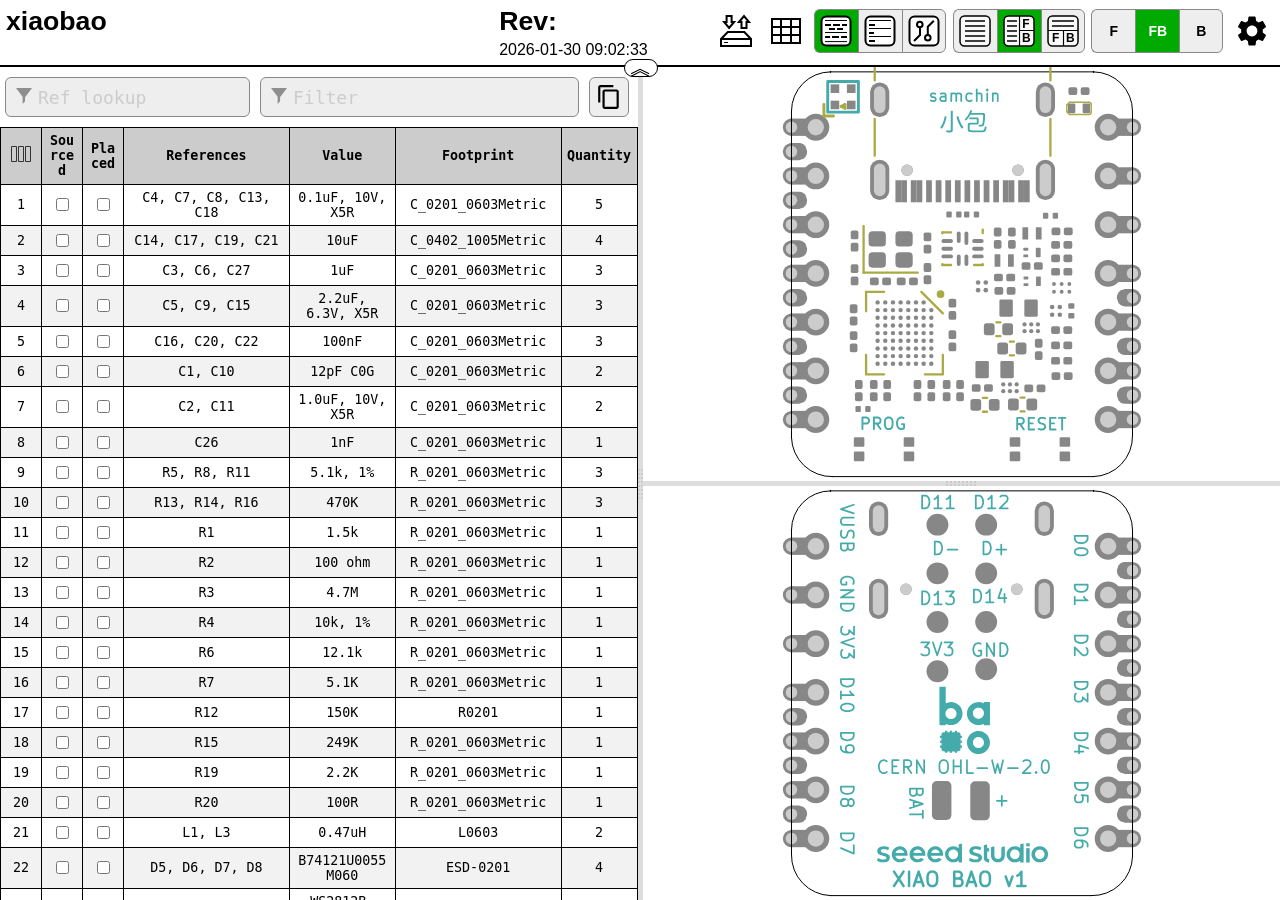
<file: docs/bom/index.html>
<!DOCTYPE html>
<html lang="en">

<head>
  <meta charset="UTF-8">
  <meta name="viewport" content="width=device-width, initial-scale=1.0">
  <title>Interactive BOM for KiCAD</title>
  <style type="text/css">
:root {
  --pcb-edge-color: black;
  --pad-color: #878787;
  --pad-hole-color: #CCCCCC;
  --pad-color-highlight: #D04040;
  --pad-color-highlight-both: #D0D040;
  --pad-color-highlight-marked: #44a344;
  --pin1-outline-color: #ffb629;
  --pin1-outline-color-highlight: #ffb629;
  --pin1-outline-color-highlight-both: #fcbb39;
  --pin1-outline-color-highlight-marked: #fdbe41;
  --silkscreen-edge-color: #aa4;
  --silkscreen-polygon-color: #4aa;
  --silkscreen-text-color: #4aa;
  --fabrication-edge-color: #907651;
  --fabrication-polygon-color: #907651;
  --fabrication-text-color: #a27c24;
  --track-color: #def5f1;
  --track-color-highlight: #D04040;
  --zone-color: #def5f1;
  --zone-color-highlight: #d0404080;
}

html,
body {
  margin: 0px;
  height: 100%;
  font-family: Verdana, sans-serif;
}

.dark.topmostdiv {
  --pcb-edge-color: #eee;
  --pad-color: #808080;
  --pin1-outline-color: #ffa800;
  --pin1-outline-color-highlight: #ccff00;
  --track-color: #42524f;
  --zone-color: #42524f;
  background-color: #252c30;
  color: #eee;
}

button {
  background-color: #eee;
  border: 1px solid #888;
  color: black;
  height: 44px;
  width: 44px;
  text-align: center;
  text-decoration: none;
  display: inline-block;
  font-size: 14px;
  font-weight: bolder;
}

.dark button {
  /* This will be inverted */
  background-color: #c3b7b5;
}

button.depressed {
  background-color: #0a0;
  color: white;
}

.dark button.depressed {
  /* This will be inverted */
  background-color: #b3b;
}

button:focus {
  outline: 0;
}

button#tb-btn {
  background-image: url("data:image/svg+xml,%3Csvg xmlns='http://www.w3.org/2000/svg' viewBox='0 0 8.47 8.47'%3E%3Crect transform='translate(0 -288.53)' ry='1.17' y='288.8' x='.27' height='7.94' width='7.94' fill='%23f9f9f9'/%3E%3Cg transform='translate(0 -288.53)'%3E%3Crect width='7.94' height='7.94' x='.27' y='288.8' ry='1.17' fill='none' stroke='%23000' stroke-width='.4' stroke-linejoin='round'/%3E%3Cpath d='M1.32 290.12h5.82M1.32 291.45h5.82' fill='none' stroke='%23000' stroke-width='.4'/%3E%3Cpath d='M4.37 292.5v4.23M.26 292.63H8.2' fill='none' stroke='%23000' stroke-width='.3'/%3E%3Ctext font-weight='700' font-size='3.17' font-family='sans-serif'%3E%3Ctspan x='1.35' y='295.73'%3EF%3C/tspan%3E%3Ctspan x='5.03' y='295.68'%3EB%3C/tspan%3E%3C/text%3E%3C/g%3E%3C/svg%3E%0A");
}

button#lr-btn {
  background-image: url("data:image/svg+xml,%3Csvg xmlns='http://www.w3.org/2000/svg' viewBox='0 0 8.47 8.47'%3E%3Crect transform='translate(0 -288.53)' ry='1.17' y='288.8' x='.27' height='7.94' width='7.94' fill='%23f9f9f9'/%3E%3Cg transform='translate(0 -288.53)'%3E%3Crect width='7.94' height='7.94' x='.27' y='288.8' ry='1.17' fill='none' stroke='%23000' stroke-width='.4' stroke-linejoin='round'/%3E%3Cpath d='M1.06 290.12H3.7m-2.64 1.33H3.7m-2.64 1.32H3.7m-2.64 1.3H3.7m-2.64 1.33H3.7' fill='none' stroke='%23000' stroke-width='.4'/%3E%3Cpath d='M4.37 288.8v7.94m0-4.11h3.96' fill='none' stroke='%23000' stroke-width='.3'/%3E%3Ctext font-weight='700' font-size='3.17' font-family='sans-serif'%3E%3Ctspan x='5.11' y='291.96'%3EF%3C/tspan%3E%3Ctspan x='5.03' y='295.68'%3EB%3C/tspan%3E%3C/text%3E%3C/g%3E%3C/svg%3E%0A");
}

button#bom-btn {
  background-image: url("data:image/svg+xml,%3Csvg xmlns='http://www.w3.org/2000/svg' viewBox='0 0 8.47 8.47'%3E%3Crect transform='translate(0 -288.53)' ry='1.17' y='288.8' x='.27' height='7.94' width='7.94' fill='%23f9f9f9'/%3E%3Cg transform='translate(0 -288.53)' fill='none' stroke='%23000' stroke-width='.4'%3E%3Crect width='7.94' height='7.94' x='.27' y='288.8' ry='1.17' stroke-linejoin='round'/%3E%3Cpath d='M1.59 290.12h5.29M1.59 291.45h5.33M1.59 292.75h5.33M1.59 294.09h5.33M1.59 295.41h5.33'/%3E%3C/g%3E%3C/svg%3E");
}

button#bom-grouped-btn {
  background-image: url("data:image/svg+xml,%3Csvg xmlns='http://www.w3.org/2000/svg' width='32' height='32'%3E%3Cg stroke='%23000' stroke-linejoin='round' class='layer'%3E%3Crect width='29' height='29' x='1.5' y='1.5' stroke-width='2' fill='%23fff' rx='5' ry='5'/%3E%3Cpath stroke-linecap='square' stroke-width='2' d='M6 10h4m4 0h5m4 0h3M6.1 22h3m3.9 0h5m4 0h4m-16-8h4m4 0h4'/%3E%3Cpath stroke-linecap='null' d='M5 17.5h22M5 26.6h22M5 5.5h22'/%3E%3C/g%3E%3C/svg%3E");
}

button#bom-ungrouped-btn {
  background-image: url("data:image/svg+xml,%3Csvg xmlns='http://www.w3.org/2000/svg' width='32' height='32'%3E%3Cg stroke='%23000' stroke-linejoin='round' class='layer'%3E%3Crect width='29' height='29' x='1.5' y='1.5' stroke-width='2' fill='%23fff' rx='5' ry='5'/%3E%3Cpath stroke-linecap='square' stroke-width='2' d='M6 10h4m-4 8h3m-3 8h4'/%3E%3Cpath stroke-linecap='null' d='M5 13.5h22m-22 8h22M5 5.5h22'/%3E%3C/g%3E%3C/svg%3E");
}

button#bom-netlist-btn {
  background-image: url("data:image/svg+xml,%3Csvg xmlns='http://www.w3.org/2000/svg' width='32' height='32'%3E%3Cg fill='none' stroke='%23000' class='layer'%3E%3Crect width='29' height='29' x='1.5' y='1.5' stroke-width='2' fill='%23fff' rx='5' ry='5'/%3E%3Cpath stroke-width='2' d='M6 26l6-6v-8m13.8-6.3l-6 6v8'/%3E%3Ccircle cx='11.8' cy='9.5' r='2.8' stroke-width='2'/%3E%3Ccircle cx='19.8' cy='22.8' r='2.8' stroke-width='2'/%3E%3C/g%3E%3C/svg%3E");
}

button#copy {
  background-image: url("data:image/svg+xml,%3Csvg height='48' viewBox='0 0 48 48' width='48' xmlns='http://www.w3.org/2000/svg'%3E%3Cpath d='M0 0h48v48h-48z' fill='none'/%3E%3Cpath d='M32 2h-24c-2.21 0-4 1.79-4 4v28h4v-28h24v-4zm6 8h-22c-2.21 0-4 1.79-4 4v28c0 2.21 1.79 4 4 4h22c2.21 0 4-1.79 4-4v-28c0-2.21-1.79-4-4-4zm0 32h-22v-28h22v28z'/%3E%3C/svg%3E");
  background-position: 6px 6px;
  background-repeat: no-repeat;
  background-size: 26px 26px;
  border-radius: 6px;
  height: 40px;
  width: 40px;
  margin: 10px 5px;
}

button#copy:active {
  box-shadow: inset 0px 0px 5px #6c6c6c;
}

textarea.clipboard-temp {
  position: fixed;
  top: 0;
  left: 0;
  width: 2em;
  height: 2em;
  padding: 0;
  border: None;
  outline: None;
  box-shadow: None;
  background: transparent;
}

.left-most-button {
  border-right: 0;
  border-top-left-radius: 6px;
  border-bottom-left-radius: 6px;
}

.middle-button {
  border-right: 0;
}

.right-most-button {
  border-top-right-radius: 6px;
  border-bottom-right-radius: 6px;
}

.button-container {
  font-size: 0;
  margin: 0.4rem 0.4rem 0.4rem 0;
}

.dark .button-container {
  filter: invert(1);
}

.button-container button {
  background-size: 32px 32px;
  background-position: 5px 5px;
  background-repeat: no-repeat;
}

@media print {
  .hideonprint {
    display: none;
  }
}

canvas {
  cursor: crosshair;
}

canvas:active {
  cursor: grabbing;
}

.fileinfo {
  width: 100%;
  max-width: 1000px;
  border: none;
  padding: 3px;
}

.fileinfo .title {
  font-size: 20pt;
  font-weight: bold;
}

.fileinfo td {
  overflow: hidden;
  white-space: nowrap;
  max-width: 1px;
  width: 50%;
  text-overflow: ellipsis;
}

.bom {
  border-collapse: collapse;
  font-family: Consolas, "DejaVu Sans Mono", Monaco, monospace;
  font-size: 10pt;
  table-layout: fixed;
  width: 100%;
  margin-top: 1px;
  position: relative;
}

.bom th,
.bom td {
  border: 1px solid black;
  padding: 5px;
  word-wrap: break-word;
  text-align: center;
  position: relative;
}

.dark .bom th,
.dark .bom td {
  border: 1px solid #777;
}

.bom th {
  background-color: #CCCCCC;
  background-clip: padding-box;
}

.dark .bom th {
  background-color: #3b4749;
}

.bom tr.highlighted:nth-child(n) {
  background-color: #cfc;
}

.dark .bom tr.highlighted:nth-child(n) {
  background-color: #226022;
}

.bom tr:nth-child(even) {
  background-color: #f2f2f2;
}

.dark .bom tr:nth-child(even) {
  background-color: #313b40;
}

.bom tr.checked {
  color: #1cb53d;
}

.dark .bom tr.checked {
  color: #2cce54;
}

.bom tr {
  transition: background-color 0.2s;
}

.bom .numCol {
  width: 30px;
}

.bom .value {
  width: 15%;
}

.bom .quantity {
  width: 65px;
}

.bom th .sortmark {
  position: absolute;
  right: 1px;
  top: 1px;
  margin-top: -5px;
  border-width: 5px;
  border-style: solid;
  border-color: transparent transparent #221 transparent;
  transform-origin: 50% 85%;
  transition: opacity 0.2s, transform 0.4s;
}

.dark .bom th .sortmark {
  filter: invert(1);
}

.bom th .sortmark.none {
  opacity: 0;
}

.bom th .sortmark.desc {
  transform: rotate(180deg);
}

.bom th:hover .sortmark.none {
  opacity: 0.5;
}

.bom .bom-checkbox {
  width: 30px;
  position: relative;
  user-select: none;
  -moz-user-select: none;
}

.bom .bom-checkbox:before {
  content: "";
  position: absolute;
  border-width: 15px;
  border-style: solid;
  border-color: #51829f transparent transparent transparent;
  visibility: hidden;
  top: -15px;
}

.bom .bom-checkbox:after {
  content: "Double click to set/unset all";
  position: absolute;
  color: white;
  top: -35px;
  left: -26px;
  background: #51829f;
  padding: 5px 15px;
  border-radius: 8px;
  white-space: nowrap;
  visibility: hidden;
}

.bom .bom-checkbox:hover:before,
.bom .bom-checkbox:hover:after {
  visibility: visible;
  transition: visibility 0.2s linear 1s;
}

.split {
  -webkit-box-sizing: border-box;
  -moz-box-sizing: border-box;
  box-sizing: border-box;
  overflow-y: auto;
  overflow-x: hidden;
  background-color: inherit;
}

.split.split-horizontal,
.gutter.gutter-horizontal {
  height: 100%;
  float: left;
}

.gutter {
  background-color: #ddd;
  background-repeat: no-repeat;
  background-position: 50%;
  transition: background-color 0.3s;
}

.dark .gutter {
  background-color: #777;
}

.gutter.gutter-horizontal {
  background-image: url('[data-uri]');
  cursor: ew-resize;
  width: 5px;
}

.gutter.gutter-vertical {
  background-image: url('[data-uri]');
  cursor: ns-resize;
  height: 5px;
}

.searchbox {
  float: left;
  height: 40px;
  margin: 10px 5px;
  padding: 12px 32px;
  font-family: Consolas, "DejaVu Sans Mono", Monaco, monospace;
  font-size: 18px;
  box-sizing: border-box;
  border: 1px solid #888;
  border-radius: 6px;
  outline: none;
  background-color: #eee;
  transition: background-color 0.2s, border 0.2s;
  background-image: url('[data-uri]');
  background-position: 10px 10px;
  background-repeat: no-repeat;
}

.dark .searchbox {
  background-color: #111;
  color: #eee;
}

.searchbox::placeholder {
  color: #ccc;
}

.dark .searchbox::placeholder {
  color: #666;
}

.filter {
  width: calc(60% - 64px);
}

.reflookup {
  width: calc(40% - 10px);
}

input[type=text]:focus {
  background-color: white;
  border: 1px solid #333;
}

.dark input[type=text]:focus {
  background-color: #333;
  border: 1px solid #ccc;
}

mark.highlight {
  background-color: #5050ff;
  color: #fff;
  padding: 2px;
  border-radius: 6px;
}

.dark mark.highlight {
  background-color: #76a6da;
  color: #111;
}

.menubtn {
  background-color: white;
  border: none;
  background-image: url("data:image/svg+xml,%3Csvg xmlns='http://www.w3.org/2000/svg' width='36' height='36' viewBox='0 0 20 20'%3E%3Cpath fill='none' d='M0 0h20v20H0V0z'/%3E%3Cpath d='M15.95 10.78c.03-.25.05-.51.05-.78s-.02-.53-.06-.78l1.69-1.32c.15-.12.19-.34.1-.51l-1.6-2.77c-.1-.18-.31-.24-.49-.18l-1.99.8c-.42-.32-.86-.58-1.35-.78L12 2.34c-.03-.2-.2-.34-.4-.34H8.4c-.2 0-.36.14-.39.34l-.3 2.12c-.49.2-.94.47-1.35.78l-1.99-.8c-.18-.07-.39 0-.49.18l-1.6 2.77c-.1.18-.06.39.1.51l1.69 1.32c-.04.25-.07.52-.07.78s.02.53.06.78L2.37 12.1c-.15.12-.19.34-.1.51l1.6 2.77c.1.18.31.24.49.18l1.99-.8c.42.32.86.58 1.35.78l.3 2.12c.04.2.2.34.4.34h3.2c.2 0 .37-.14.39-.34l.3-2.12c.49-.2.94-.47 1.35-.78l1.99.8c.18.07.39 0 .49-.18l1.6-2.77c.1-.18.06-.39-.1-.51l-1.67-1.32zM10 13c-1.65 0-3-1.35-3-3s1.35-3 3-3 3 1.35 3 3-1.35 3-3 3z'/%3E%3C/svg%3E%0A");
  background-position: center;
  background-repeat: no-repeat;
}

.statsbtn {
  background-color: white;
  border: none;
  background-image: url("data:image/svg+xml,%3Csvg width='36' height='36' xmlns='http://www.w3.org/2000/svg'%3E%3Cpath d='M4 6h28v24H4V6zm0 8h28v8H4m9-16v24h10V5.8' fill='none' stroke='%23000' stroke-width='2'/%3E%3C/svg%3E");
  background-position: center;
  background-repeat: no-repeat;
}

.iobtn {
  background-color: white;
  border: none;
  background-image: url("data:image/svg+xml,%3Csvg xmlns='http://www.w3.org/2000/svg' width='36' height='36'%3E%3Cpath fill='none' stroke='%23000' stroke-width='2' d='M3 33v-7l6.8-7h16.5l6.7 7v7H3zM3.2 26H33M21 9l5-5.9 5 6h-2.5V15h-5V9H21zm-4.9 0l-5 6-5-6h2.5V3h5v6h2.5z'/%3E%3Cpath fill='none' stroke='%23000' d='M6.1 29.5H10'/%3E%3C/svg%3E");
  background-position: center;
  background-repeat: no-repeat;
}

.visbtn {
  background-image: url("data:image/svg+xml,%3Csvg xmlns='http://www.w3.org/2000/svg' width='24' height='24'%3E%3Cpath fill='none' stroke='%23333' d='M2.5 4.5h5v15h-5zM9.5 4.5h5v15h-5zM16.5 4.5h5v15h-5z'/%3E%3C/svg%3E");
  background-position: center;
  background-repeat: no-repeat;
  padding: 15px;
}

#vismenu-content {
  left: 0px;
  font-family: Verdana, sans-serif;
}

.dark .statsbtn,
.dark .savebtn,
.dark .menubtn,
.dark .iobtn,
.dark .visbtn {
  filter: invert(1);
}

.flexbox {
  display: flex;
  align-items: center;
  justify-content: space-between;
  width: 100%;
}

.savebtn {
  background-color: #d6d6d6;
  width: auto;
  height: 30px;
  flex-grow: 1;
  margin: 5px;
  border-radius: 4px;
}

.savebtn:active {
  background-color: #0a0;
  color: white;
}

.dark .savebtn:active {
  /* This will be inverted */
  background-color: #b3b;
}

.stats {
  border-collapse: collapse;
  font-size: 12pt;
  table-layout: fixed;
  width: 100%;
  min-width: 450px;
}

.dark .stats td {
  border: 1px solid #bbb;
}

.stats td {
  border: 1px solid black;
  padding: 5px;
  word-wrap: break-word;
  text-align: center;
  position: relative;
}

#checkbox-stats div {
  position: absolute;
  left: 0;
  top: 0;
  height: 100%;
  width: 100%;
  display: flex;
  align-items: center;
  justify-content: center;
}

#checkbox-stats .bar {
  background-color: rgba(28, 251, 0, 0.6);
}

.menu {
  position: relative;
  display: inline-block;
  margin: 0.4rem 0.4rem 0.4rem 0;
}

.menu-content {
  font-size: 12pt !important;
  text-align: left !important;
  font-weight: normal !important;
  display: none;
  position: absolute;
  background-color: white;
  right: 0;
  min-width: 300px;
  box-shadow: 0px 8px 16px 0px rgba(0, 0, 0, 0.2);
  z-index: 100;
  padding: 8px;
}

.dark .menu-content {
  background-color: #111;
}

.menu:hover .menu-content {
  display: block;
}

.menu:hover .menubtn,
.menu:hover .iobtn,
.menu:hover .statsbtn {
  background-color: #eee;
}

.menu-label {
  display: inline-block;
  padding: 8px;
  border: 1px solid #ccc;
  border-top: 0;
  width: calc(100% - 18px);
}

.menu-label-top {
  border-top: 1px solid #ccc;
}

.menu-textbox {
  float: left;
  height: 24px;
  margin: 10px 5px;
  padding: 5px 5px;
  font-family: Consolas, "DejaVu Sans Mono", Monaco, monospace;
  font-size: 14px;
  box-sizing: border-box;
  border: 1px solid #888;
  border-radius: 4px;
  outline: none;
  background-color: #eee;
  transition: background-color 0.2s, border 0.2s;
  width: calc(100% - 10px);
}

.menu-textbox.invalid,
.dark .menu-textbox.invalid {
  color: red;
}

.dark .menu-textbox {
  background-color: #222;
  color: #eee;
}

.radio-container {
  margin: 4px;
}

.topmostdiv {
  display: flex;
  flex-direction: column;
  width: 100%;
  background-color: white;
  transition: background-color 0.3s;
  min-height: 100%;
}

#top {
  display: flex;
  flex-wrap: wrap;
  justify-content: flex-end;
  align-items: center;
}

#topdivider {
  border-bottom: 2px solid black;
  display: flex;
  justify-content: center;
  align-items: center;
}

.dark #topdivider {
  border-bottom: 2px solid #ccc;
}

#topdivider>div {
  position: relative;
}

#toptoggle {
  cursor: pointer;
  user-select: none;
  position: absolute;
  padding: 0.1rem 0.3rem;
  top: -0.4rem;
  left: -1rem;
  font-size: 1.4rem;
  line-height: 60%;
  border: 1px solid black;
  border-radius: 1rem;
  background-color: #fff;
  z-index: 100;
}

.flipped {
  transform: rotate(0.5turn);
}

.dark #toptoggle {
  border: 1px solid #fff;
  background-color: #222;
}

#fileinfodiv {
  flex: 20rem 1 0;
  overflow: auto;
}

#bomcontrols {
  display: flex;
  flex-direction: row-reverse;
}

#bomcontrols>* {
  flex-shrink: 0;
}

#dbg {
  display: block;
}

::-webkit-scrollbar {
  width: 8px;
}

::-webkit-scrollbar-track {
  background: #aaa;
}

::-webkit-scrollbar-thumb {
  background: #666;
  border-radius: 3px;
}

::-webkit-scrollbar-thumb:hover {
  background: #555;
}

.slider {
  -webkit-appearance: none;
  width: 100%;
  margin: 3px 0;
  padding: 0;
  outline: none;
  opacity: 0.7;
  -webkit-transition: .2s;
  transition: opacity .2s;
  border-radius: 3px;
}

.slider:hover {
  opacity: 1;
}

.slider:focus {
  outline: none;
}

.slider::-webkit-slider-runnable-track {
  -webkit-appearance: none;
  width: 100%;
  height: 8px;
  background: #d3d3d3;
  border-radius: 3px;
  border: none;
}

.slider::-webkit-slider-thumb {
  -webkit-appearance: none;
  width: 15px;
  height: 15px;
  border-radius: 50%;
  background: #0a0;
  cursor: pointer;
  margin-top: -4px;
}

.dark .slider::-webkit-slider-thumb {
  background: #3d3;
}

.slider::-moz-range-thumb {
  width: 15px;
  height: 15px;
  border-radius: 50%;
  background: #0a0;
  cursor: pointer;
}

.slider::-moz-range-track {
  height: 8px;
  background: #d3d3d3;
  border-radius: 3px;
}

.dark .slider::-moz-range-thumb {
  background: #3d3;
}

.slider::-ms-track {
  width: 100%;
  height: 8px;
  border-width: 3px 0;
  background: transparent;
  border-color: transparent;
  color: transparent;
  transition: opacity .2s;
}

.slider::-ms-fill-lower {
  background: #d3d3d3;
  border: none;
  border-radius: 3px;
}

.slider::-ms-fill-upper {
  background: #d3d3d3;
  border: none;
  border-radius: 3px;
}

.slider::-ms-thumb {
  width: 15px;
  height: 15px;
  border-radius: 50%;
  background: #0a0;
  cursor: pointer;
  margin: 0;
}

.shameless-plug {
  font-size: 0.8em;
  text-align: center;
  display: block;
}

a {
  color: #0278a4;
}

.dark a {
  color: #00b9fd;
}

#frontcanvas,
#backcanvas {
  touch-action: none;
}

.placeholder {
  border: 1px dashed #9f9fda !important;
  background-color: #edf2f7 !important;
}

.dragging {
  z-index: 999;
}

.dark .dragging>table>tbody>tr {
  background-color: #252c30;
}

.dark .placeholder {
  filter: invert(1);
}

.column-spacer {
  top: 0;
  left: 0;
  width: calc(100% - 4px);
  position: absolute;
  cursor: pointer;
  user-select: none;
  height: 100%;
}

.column-width-handle {
  top: 0;
  right: 0;
  width: 4px;
  position: absolute;
  cursor: col-resize;
  user-select: none;
  height: 100%;
}

.column-width-handle:hover {
  background-color: #4f99bd;
}

.help-link {
  border: 1px solid #0278a4;
  padding-inline: 0.3rem;
  border-radius: 3px;
  cursor: pointer;
}

.dark .help-link {
  border: 1px solid #00b9fd;
}

.bom-color {
  width: 20%;
}

.color-column input {
  width: 1.6rem;
  height: 1rem;
  border: 1px solid black;
  cursor: pointer;
  padding: 0;
}

/* removes default styling from input color element */
::-webkit-color-swatch {
  border: none;
}

::-webkit-color-swatch-wrapper {
  padding: 0;
}

::-moz-color-swatch,
::-moz-focus-inner {
  border: none;
}

::-moz-focus-inner {
  padding: 0;
}

  </style>
  <script type="text/javascript" >
///////////////////////////////////////////////
/*
  Split.js - v1.3.5
  MIT License
  https://github.com/nathancahill/Split.js
*/
!function(e,t){"object"==typeof exports&&"undefined"!=typeof module?module.exports=t():"function"==typeof define&&define.amd?define(t):e.Split=t()}(this,function(){"use strict";var e=window,t=e.document,n="addEventListener",i="removeEventListener",r="getBoundingClientRect",s=function(){return!1},o=e.attachEvent&&!e[n],a=["","-webkit-","-moz-","-o-"].filter(function(e){var n=t.createElement("div");return n.style.cssText="width:"+e+"calc(9px)",!!n.style.length}).shift()+"calc",l=function(e){return"string"==typeof e||e instanceof String?t.querySelector(e):e};return function(u,c){function z(e,t,n){var i=A(y,t,n);Object.keys(i).forEach(function(t){return e.style[t]=i[t]})}function h(e,t){var n=B(y,t);Object.keys(n).forEach(function(t){return e.style[t]=n[t]})}function f(e){var t=E[this.a],n=E[this.b],i=t.size+n.size;t.size=e/this.size*i,n.size=i-e/this.size*i,z(t.element,t.size,this.aGutterSize),z(n.element,n.size,this.bGutterSize)}function m(e){var t;this.dragging&&((t="touches"in e?e.touches[0][b]-this.start:e[b]-this.start)<=E[this.a].minSize+M+this.aGutterSize?t=E[this.a].minSize+this.aGutterSize:t>=this.size-(E[this.b].minSize+M+this.bGutterSize)&&(t=this.size-(E[this.b].minSize+this.bGutterSize)),f.call(this,t),c.onDrag&&c.onDrag())}function g(){var e=E[this.a].element,t=E[this.b].element;this.size=e[r]()[y]+t[r]()[y]+this.aGutterSize+this.bGutterSize,this.start=e[r]()[G]}function d(){var t=this,n=E[t.a].element,r=E[t.b].element;t.dragging&&c.onDragEnd&&c.onDragEnd(),t.dragging=!1,e[i]("mouseup",t.stop),e[i]("touchend",t.stop),e[i]("touchcancel",t.stop),t.parent[i]("mousemove",t.move),t.parent[i]("touchmove",t.move),delete t.stop,delete t.move,n[i]("selectstart",s),n[i]("dragstart",s),r[i]("selectstart",s),r[i]("dragstart",s),n.style.userSelect="",n.style.webkitUserSelect="",n.style.MozUserSelect="",n.style.pointerEvents="",r.style.userSelect="",r.style.webkitUserSelect="",r.style.MozUserSelect="",r.style.pointerEvents="",t.gutter.style.cursor="",t.parent.style.cursor=""}function S(t){var i=this,r=E[i.a].element,o=E[i.b].element;!i.dragging&&c.onDragStart&&c.onDragStart(),t.preventDefault(),i.dragging=!0,i.move=m.bind(i),i.stop=d.bind(i),e[n]("mouseup",i.stop),e[n]("touchend",i.stop),e[n]("touchcancel",i.stop),i.parent[n]("mousemove",i.move),i.parent[n]("touchmove",i.move),r[n]("selectstart",s),r[n]("dragstart",s),o[n]("selectstart",s),o[n]("dragstart",s),r.style.userSelect="none",r.style.webkitUserSelect="none",r.style.MozUserSelect="none",r.style.pointerEvents="none",o.style.userSelect="none",o.style.webkitUserSelect="none",o.style.MozUserSelect="none",o.style.pointerEvents="none",i.gutter.style.cursor=j,i.parent.style.cursor=j,g.call(i)}function v(e){e.forEach(function(t,n){if(n>0){var i=F[n-1],r=E[i.a],s=E[i.b];r.size=e[n-1],s.size=t,z(r.element,r.size,i.aGutterSize),z(s.element,s.size,i.bGutterSize)}})}function p(){F.forEach(function(e){e.parent.removeChild(e.gutter),E[e.a].element.style[y]="",E[e.b].element.style[y]=""})}void 0===c&&(c={});var y,b,G,E,w=l(u[0]).parentNode,D=e.getComputedStyle(w).flexDirection,U=c.sizes||u.map(function(){return 100/u.length}),k=void 0!==c.minSize?c.minSize:100,x=Array.isArray(k)?k:u.map(function(){return k}),L=void 0!==c.gutterSize?c.gutterSize:10,M=void 0!==c.snapOffset?c.snapOffset:30,O=c.direction||"horizontal",j=c.cursor||("horizontal"===O?"ew-resize":"ns-resize"),C=c.gutter||function(e,n){var i=t.createElement("div");return i.className="gutter gutter-"+n,i},A=c.elementStyle||function(e,t,n){var i={};return"string"==typeof t||t instanceof String?i[e]=t:i[e]=o?t+"%":a+"("+t+"% - "+n+"px)",i},B=c.gutterStyle||function(e,t){return n={},n[e]=t+"px",n;var n};"horizontal"===O?(y="width","clientWidth",b="clientX",G="left","paddingLeft"):"vertical"===O&&(y="height","clientHeight",b="clientY",G="top","paddingTop");var F=[];return E=u.map(function(e,t){var i,s={element:l(e),size:U[t],minSize:x[t]};if(t>0&&(i={a:t-1,b:t,dragging:!1,isFirst:1===t,isLast:t===u.length-1,direction:O,parent:w},i.aGutterSize=L,i.bGutterSize=L,i.isFirst&&(i.aGutterSize=L/2),i.isLast&&(i.bGutterSize=L/2),"row-reverse"===D||"column-reverse"===D)){var a=i.a;i.a=i.b,i.b=a}if(!o&&t>0){var c=C(t,O);h(c,L),c[n]("mousedown",S.bind(i)),c[n]("touchstart",S.bind(i)),w.insertBefore(c,s.element),i.gutter=c}0===t||t===u.length-1?z(s.element,s.size,L/2):z(s.element,s.size,L);var f=s.element[r]()[y];return f<s.minSize&&(s.minSize=f),t>0&&F.push(i),s}),o?{setSizes:v,destroy:p}:{setSizes:v,getSizes:function(){return E.map(function(e){return e.size})},collapse:function(e){if(e===F.length){var t=F[e-1];g.call(t),o||f.call(t,t.size-t.bGutterSize)}else{var n=F[e];g.call(n),o||f.call(n,n.aGutterSize)}},destroy:p}}});

///////////////////////////////////////////////

///////////////////////////////////////////////
// Copyright (c) 2013 Pieroxy <pieroxy@pieroxy.net>
// This work is free. You can redistribute it and/or modify it
// under the terms of the WTFPL, Version 2
// For more information see LICENSE.txt or http://www.wtfpl.net/
//
// For more information, the home page:
// http://pieroxy.net/blog/pages/lz-string/testing.html
//
// LZ-based compression algorithm, version 1.4.4
var LZString=function(){var o=String.fromCharCode,i={};var n={decompressFromBase64:function(o){return null==o?"":""==o?null:n._decompress(o.length,32,function(n){return function(o,n){if(!i[o]){i[o]={};for(var t=0;t<o.length;t++)i[o][o.charAt(t)]=t}return i[o][n]}("ABCDEFGHIJKLMNOPQRSTUVWXYZabcdefghijklmnopqrstuvwxyz0123456789+/=",o.charAt(n))})},_decompress:function(i,n,t){var r,e,a,s,p,u,l,f=[],c=4,d=4,h=3,v="",g=[],m={val:t(0),position:n,index:1};for(r=0;r<3;r+=1)f[r]=r;for(a=0,p=Math.pow(2,2),u=1;u!=p;)s=m.val&m.position,m.position>>=1,0==m.position&&(m.position=n,m.val=t(m.index++)),a|=(s>0?1:0)*u,u<<=1;switch(a){case 0:for(a=0,p=Math.pow(2,8),u=1;u!=p;)s=m.val&m.position,m.position>>=1,0==m.position&&(m.position=n,m.val=t(m.index++)),a|=(s>0?1:0)*u,u<<=1;l=o(a);break;case 1:for(a=0,p=Math.pow(2,16),u=1;u!=p;)s=m.val&m.position,m.position>>=1,0==m.position&&(m.position=n,m.val=t(m.index++)),a|=(s>0?1:0)*u,u<<=1;l=o(a);break;case 2:return""}for(f[3]=l,e=l,g.push(l);;){if(m.index>i)return"";for(a=0,p=Math.pow(2,h),u=1;u!=p;)s=m.val&m.position,m.position>>=1,0==m.position&&(m.position=n,m.val=t(m.index++)),a|=(s>0?1:0)*u,u<<=1;switch(l=a){case 0:for(a=0,p=Math.pow(2,8),u=1;u!=p;)s=m.val&m.position,m.position>>=1,0==m.position&&(m.position=n,m.val=t(m.index++)),a|=(s>0?1:0)*u,u<<=1;f[d++]=o(a),l=d-1,c--;break;case 1:for(a=0,p=Math.pow(2,16),u=1;u!=p;)s=m.val&m.position,m.position>>=1,0==m.position&&(m.position=n,m.val=t(m.index++)),a|=(s>0?1:0)*u,u<<=1;f[d++]=o(a),l=d-1,c--;break;case 2:return g.join("")}if(0==c&&(c=Math.pow(2,h),h++),f[l])v=f[l];else{if(l!==d)return null;v=e+e.charAt(0)}g.push(v),f[d++]=e+v.charAt(0),e=v,0==--c&&(c=Math.pow(2,h),h++)}}};return n}();"function"==typeof define&&define.amd?define(function(){return LZString}):"undefined"!=typeof module&&null!=module?module.exports=LZString:"undefined"!=typeof angular&&null!=angular&&angular.module("LZString",[]).factory("LZString",function(){return LZString});
///////////////////////////////////////////////

///////////////////////////////////////////////
/*!
 * PEP v0.4.3 | https://github.com/jquery/PEP
 * Copyright jQuery Foundation and other contributors | http://jquery.org/license
 */
!function(a,b){"object"==typeof exports&&"undefined"!=typeof module?module.exports=b():"function"==typeof define&&define.amd?define(b):a.PointerEventsPolyfill=b()}(this,function(){"use strict";function a(a,b){b=b||Object.create(null);var c=document.createEvent("Event");c.initEvent(a,b.bubbles||!1,b.cancelable||!1);
for(var d,e=2;e<m.length;e++)d=m[e],c[d]=b[d]||n[e];c.buttons=b.buttons||0;
var f=0;return f=b.pressure&&c.buttons?b.pressure:c.buttons?.5:0,c.x=c.clientX,c.y=c.clientY,c.pointerId=b.pointerId||0,c.width=b.width||0,c.height=b.height||0,c.pressure=f,c.tiltX=b.tiltX||0,c.tiltY=b.tiltY||0,c.twist=b.twist||0,c.tangentialPressure=b.tangentialPressure||0,c.pointerType=b.pointerType||"",c.hwTimestamp=b.hwTimestamp||0,c.isPrimary=b.isPrimary||!1,c}function b(){this.array=[],this.size=0}function c(a,b,c,d){this.addCallback=a.bind(d),this.removeCallback=b.bind(d),this.changedCallback=c.bind(d),A&&(this.observer=new A(this.mutationWatcher.bind(this)))}function d(a){return"body /shadow-deep/ "+e(a)}function e(a){return'[touch-action="'+a+'"]'}function f(a){return"{ -ms-touch-action: "+a+"; touch-action: "+a+"; }"}function g(){if(F){D.forEach(function(a){String(a)===a?(E+=e(a)+f(a)+"\n",G&&(E+=d(a)+f(a)+"\n")):(E+=a.selectors.map(e)+f(a.rule)+"\n",G&&(E+=a.selectors.map(d)+f(a.rule)+"\n"))});var a=document.createElement("style");a.textContent=E,document.head.appendChild(a)}}function h(){if(!window.PointerEvent){if(window.PointerEvent=a,window.navigator.msPointerEnabled){var b=window.navigator.msMaxTouchPoints;Object.defineProperty(window.navigator,"maxTouchPoints",{value:b,enumerable:!0}),u.registerSource("ms",_)}else Object.defineProperty(window.navigator,"maxTouchPoints",{value:0,enumerable:!0}),u.registerSource("mouse",N),void 0!==window.ontouchstart&&u.registerSource("touch",V);u.register(document)}}function i(a){if(!u.pointermap.has(a)){var b=new Error("InvalidPointerId");throw b.name="InvalidPointerId",b}}function j(a){for(var b=a.parentNode;b&&b!==a.ownerDocument;)b=b.parentNode;if(!b){var c=new Error("InvalidStateError");throw c.name="InvalidStateError",c}}function k(a){var b=u.pointermap.get(a);return 0!==b.buttons}function l(){window.Element&&!Element.prototype.setPointerCapture&&Object.defineProperties(Element.prototype,{setPointerCapture:{value:W},releasePointerCapture:{value:X},hasPointerCapture:{value:Y}})}
var m=["bubbles","cancelable","view","detail","screenX","screenY","clientX","clientY","ctrlKey","altKey","shiftKey","metaKey","button","relatedTarget","pageX","pageY"],n=[!1,!1,null,null,0,0,0,0,!1,!1,!1,!1,0,null,0,0],o=window.Map&&window.Map.prototype.forEach,p=o?Map:b;b.prototype={set:function(a,b){return void 0===b?this["delete"](a):(this.has(a)||this.size++,void(this.array[a]=b))},has:function(a){return void 0!==this.array[a]},"delete":function(a){this.has(a)&&(delete this.array[a],this.size--)},get:function(a){return this.array[a]},clear:function(){this.array.length=0,this.size=0},forEach:function(a,b){return this.array.forEach(function(c,d){a.call(b,c,d,this)},this)}};var q=["bubbles","cancelable","view","detail","screenX","screenY","clientX","clientY","ctrlKey","altKey","shiftKey","metaKey","button","relatedTarget","buttons","pointerId","width","height","pressure","tiltX","tiltY","pointerType","hwTimestamp","isPrimary","type","target","currentTarget","which","pageX","pageY","timeStamp"],r=[!1,!1,null,null,0,0,0,0,!1,!1,!1,!1,0,null,0,0,0,0,0,0,0,"",0,!1,"",null,null,0,0,0,0],s={pointerover:1,pointerout:1,pointerenter:1,pointerleave:1},t="undefined"!=typeof SVGElementInstance,u={pointermap:new p,eventMap:Object.create(null),captureInfo:Object.create(null),eventSources:Object.create(null),eventSourceList:[],registerSource:function(a,b){var c=b,d=c.events;d&&(d.forEach(function(a){c[a]&&(this.eventMap[a]=c[a].bind(c))},this),this.eventSources[a]=c,this.eventSourceList.push(c))},register:function(a){for(var b,c=this.eventSourceList.length,d=0;d<c&&(b=this.eventSourceList[d]);d++)
b.register.call(b,a)},unregister:function(a){for(var b,c=this.eventSourceList.length,d=0;d<c&&(b=this.eventSourceList[d]);d++)
b.unregister.call(b,a)},contains:function(a,b){try{return a.contains(b)}catch(c){return!1}},down:function(a){a.bubbles=!0,this.fireEvent("pointerdown",a)},move:function(a){a.bubbles=!0,this.fireEvent("pointermove",a)},up:function(a){a.bubbles=!0,this.fireEvent("pointerup",a)},enter:function(a){a.bubbles=!1,this.fireEvent("pointerenter",a)},leave:function(a){a.bubbles=!1,this.fireEvent("pointerleave",a)},over:function(a){a.bubbles=!0,this.fireEvent("pointerover",a)},out:function(a){a.bubbles=!0,this.fireEvent("pointerout",a)},cancel:function(a){a.bubbles=!0,this.fireEvent("pointercancel",a)},leaveOut:function(a){this.out(a),this.propagate(a,this.leave,!1)},enterOver:function(a){this.over(a),this.propagate(a,this.enter,!0)},eventHandler:function(a){if(!a._handledByPE){var b=a.type,c=this.eventMap&&this.eventMap[b];c&&c(a),a._handledByPE=!0}},listen:function(a,b){b.forEach(function(b){this.addEvent(a,b)},this)},unlisten:function(a,b){b.forEach(function(b){this.removeEvent(a,b)},this)},addEvent:function(a,b){a.addEventListener(b,this.boundHandler)},removeEvent:function(a,b){a.removeEventListener(b,this.boundHandler)},makeEvent:function(b,c){this.captureInfo[c.pointerId]&&(c.relatedTarget=null);var d=new a(b,c);return c.preventDefault&&(d.preventDefault=c.preventDefault),d._target=d._target||c.target,d},fireEvent:function(a,b){var c=this.makeEvent(a,b);return this.dispatchEvent(c)},cloneEvent:function(a){for(var b,c=Object.create(null),d=0;d<q.length;d++)b=q[d],c[b]=a[b]||r[d],!t||"target"!==b&&"relatedTarget"!==b||c[b]instanceof SVGElementInstance&&(c[b]=c[b].correspondingUseElement);return a.preventDefault&&(c.preventDefault=function(){a.preventDefault()}),c},getTarget:function(a){var b=this.captureInfo[a.pointerId];return b?a._target!==b&&a.type in s?void 0:b:a._target},propagate:function(a,b,c){for(var d=a.target,e=[];d!==document&&!d.contains(a.relatedTarget);) if(e.push(d),d=d.parentNode,!d)return;c&&e.reverse(),e.forEach(function(c){a.target=c,b.call(this,a)},this)},setCapture:function(b,c,d){this.captureInfo[b]&&this.releaseCapture(b,d),this.captureInfo[b]=c,this.implicitRelease=this.releaseCapture.bind(this,b,d),document.addEventListener("pointerup",this.implicitRelease),document.addEventListener("pointercancel",this.implicitRelease);var e=new a("gotpointercapture");e.pointerId=b,e._target=c,d||this.asyncDispatchEvent(e)},releaseCapture:function(b,c){var d=this.captureInfo[b];if(d){this.captureInfo[b]=void 0,document.removeEventListener("pointerup",this.implicitRelease),document.removeEventListener("pointercancel",this.implicitRelease);var e=new a("lostpointercapture");e.pointerId=b,e._target=d,c||this.asyncDispatchEvent(e)}},dispatchEvent:/*scope.external.dispatchEvent || */function(a){var b=this.getTarget(a);if(b)return b.dispatchEvent(a)},asyncDispatchEvent:function(a){requestAnimationFrame(this.dispatchEvent.bind(this,a))}};u.boundHandler=u.eventHandler.bind(u);var v={shadow:function(a){if(a)return a.shadowRoot||a.webkitShadowRoot},canTarget:function(a){return a&&Boolean(a.elementFromPoint)},targetingShadow:function(a){var b=this.shadow(a);if(this.canTarget(b))return b},olderShadow:function(a){var b=a.olderShadowRoot;if(!b){var c=a.querySelector("shadow");c&&(b=c.olderShadowRoot)}return b},allShadows:function(a){for(var b=[],c=this.shadow(a);c;)b.push(c),c=this.olderShadow(c);return b},searchRoot:function(a,b,c){if(a){var d,e,f=a.elementFromPoint(b,c);for(e=this.targetingShadow(f);e;){if(d=e.elementFromPoint(b,c)){var g=this.targetingShadow(d);return this.searchRoot(g,b,c)||d} e=this.olderShadow(e)} return f}},owner:function(a){
for(var b=a;b.parentNode;)b=b.parentNode;
return b.nodeType!==Node.DOCUMENT_NODE&&b.nodeType!==Node.DOCUMENT_FRAGMENT_NODE&&(b=document),b},findTarget:function(a){var b=a.clientX,c=a.clientY,d=this.owner(a.target);
return d.elementFromPoint(b,c)||(d=document),this.searchRoot(d,b,c)}},w=Array.prototype.forEach.call.bind(Array.prototype.forEach),x=Array.prototype.map.call.bind(Array.prototype.map),y=Array.prototype.slice.call.bind(Array.prototype.slice),z=Array.prototype.filter.call.bind(Array.prototype.filter),A=window.MutationObserver||window.WebKitMutationObserver,B="[touch-action]",C={subtree:!0,childList:!0,attributes:!0,attributeOldValue:!0,attributeFilter:["touch-action"]};c.prototype={watchSubtree:function(a){
//
this.observer&&v.canTarget(a)&&this.observer.observe(a,C)},enableOnSubtree:function(a){this.watchSubtree(a),a===document&&"complete"!==document.readyState?this.installOnLoad():this.installNewSubtree(a)},installNewSubtree:function(a){w(this.findElements(a),this.addElement,this)},findElements:function(a){return a.querySelectorAll?a.querySelectorAll(B):[]},removeElement:function(a){this.removeCallback(a)},addElement:function(a){this.addCallback(a)},elementChanged:function(a,b){this.changedCallback(a,b)},concatLists:function(a,b){return a.concat(y(b))},
installOnLoad:function(){document.addEventListener("readystatechange",function(){"complete"===document.readyState&&this.installNewSubtree(document)}.bind(this))},isElement:function(a){return a.nodeType===Node.ELEMENT_NODE},flattenMutationTree:function(a){
var b=x(a,this.findElements,this);
return b.push(z(a,this.isElement)),b.reduce(this.concatLists,[])},mutationWatcher:function(a){a.forEach(this.mutationHandler,this)},mutationHandler:function(a){if("childList"===a.type){var b=this.flattenMutationTree(a.addedNodes);b.forEach(this.addElement,this);var c=this.flattenMutationTree(a.removedNodes);c.forEach(this.removeElement,this)}else"attributes"===a.type&&this.elementChanged(a.target,a.oldValue)}};var D=["none","auto","pan-x","pan-y",{rule:"pan-x pan-y",selectors:["pan-x pan-y","pan-y pan-x"]}],E="",F=window.PointerEvent||window.MSPointerEvent,G=!window.ShadowDOMPolyfill&&document.head.createShadowRoot,H=u.pointermap,I=25,J=[1,4,2,8,16],K=!1;try{K=1===new MouseEvent("test",{buttons:1}).buttons}catch(L){}
var M,N={POINTER_ID:1,POINTER_TYPE:"mouse",events:["mousedown","mousemove","mouseup","mouseover","mouseout"],register:function(a){u.listen(a,this.events)},unregister:function(a){u.unlisten(a,this.events)},lastTouches:[],
isEventSimulatedFromTouch:function(a){for(var b,c=this.lastTouches,d=a.clientX,e=a.clientY,f=0,g=c.length;f<g&&(b=c[f]);f++){
var h=Math.abs(d-b.x),i=Math.abs(e-b.y);if(h<=I&&i<=I)return!0}},prepareEvent:function(a){var b=u.cloneEvent(a),c=b.preventDefault;return b.preventDefault=function(){a.preventDefault(),c()},b.pointerId=this.POINTER_ID,b.isPrimary=!0,b.pointerType=this.POINTER_TYPE,b},prepareButtonsForMove:function(a,b){var c=H.get(this.POINTER_ID);
0!==b.which&&c?a.buttons=c.buttons:a.buttons=0,b.buttons=a.buttons},mousedown:function(a){if(!this.isEventSimulatedFromTouch(a)){var b=H.get(this.POINTER_ID),c=this.prepareEvent(a);K||(c.buttons=J[c.button],b&&(c.buttons|=b.buttons),a.buttons=c.buttons),H.set(this.POINTER_ID,a),b&&0!==b.buttons?u.move(c):u.down(c)}},mousemove:function(a){if(!this.isEventSimulatedFromTouch(a)){var b=this.prepareEvent(a);K||this.prepareButtonsForMove(b,a),b.button=-1,H.set(this.POINTER_ID,a),u.move(b)}},mouseup:function(a){if(!this.isEventSimulatedFromTouch(a)){var b=H.get(this.POINTER_ID),c=this.prepareEvent(a);if(!K){var d=J[c.button];
c.buttons=b?b.buttons&~d:0,a.buttons=c.buttons}H.set(this.POINTER_ID,a),
c.buttons&=~J[c.button],0===c.buttons?u.up(c):u.move(c)}},mouseover:function(a){if(!this.isEventSimulatedFromTouch(a)){var b=this.prepareEvent(a);K||this.prepareButtonsForMove(b,a),b.button=-1,H.set(this.POINTER_ID,a),u.enterOver(b)}},mouseout:function(a){if(!this.isEventSimulatedFromTouch(a)){var b=this.prepareEvent(a);K||this.prepareButtonsForMove(b,a),b.button=-1,u.leaveOut(b)}},cancel:function(a){var b=this.prepareEvent(a);u.cancel(b),this.deactivateMouse()},deactivateMouse:function(){H["delete"](this.POINTER_ID)}},O=u.captureInfo,P=v.findTarget.bind(v),Q=v.allShadows.bind(v),R=u.pointermap,S=2500,T=200,U="touch-action",V={events:["touchstart","touchmove","touchend","touchcancel"],register:function(a){M.enableOnSubtree(a)},unregister:function(){},elementAdded:function(a){var b=a.getAttribute(U),c=this.touchActionToScrollType(b);c&&(a._scrollType=c,u.listen(a,this.events),
Q(a).forEach(function(a){a._scrollType=c,u.listen(a,this.events)},this))},elementRemoved:function(a){a._scrollType=void 0,u.unlisten(a,this.events),
Q(a).forEach(function(a){a._scrollType=void 0,u.unlisten(a,this.events)},this)},elementChanged:function(a,b){var c=a.getAttribute(U),d=this.touchActionToScrollType(c),e=this.touchActionToScrollType(b);
d&&e?(a._scrollType=d,Q(a).forEach(function(a){a._scrollType=d},this)):e?this.elementRemoved(a):d&&this.elementAdded(a)},scrollTypes:{EMITTER:"none",XSCROLLER:"pan-x",YSCROLLER:"pan-y",SCROLLER:/^(?:pan-x pan-y)|(?:pan-y pan-x)|auto$/},touchActionToScrollType:function(a){var b=a,c=this.scrollTypes;return"none"===b?"none":b===c.XSCROLLER?"X":b===c.YSCROLLER?"Y":c.SCROLLER.exec(b)?"XY":void 0},POINTER_TYPE:"touch",firstTouch:null,isPrimaryTouch:function(a){return this.firstTouch===a.identifier},setPrimaryTouch:function(a){
(0===R.size||1===R.size&&R.has(1))&&(this.firstTouch=a.identifier,this.firstXY={X:a.clientX,Y:a.clientY},this.scrolling=!1,this.cancelResetClickCount())},removePrimaryPointer:function(a){a.isPrimary&&(this.firstTouch=null,this.firstXY=null,this.resetClickCount())},clickCount:0,resetId:null,resetClickCount:function(){var a=function(){this.clickCount=0,this.resetId=null}.bind(this);this.resetId=setTimeout(a,T)},cancelResetClickCount:function(){this.resetId&&clearTimeout(this.resetId)},typeToButtons:function(a){var b=0;return"touchstart"!==a&&"touchmove"!==a||(b=1),b},touchToPointer:function(a){var b=this.currentTouchEvent,c=u.cloneEvent(a),d=c.pointerId=a.identifier+2;c.target=O[d]||P(c),c.bubbles=!0,c.cancelable=!0,c.detail=this.clickCount,c.button=0,c.buttons=this.typeToButtons(b.type),c.width=2*(a.radiusX||a.webkitRadiusX||0),c.height=2*(a.radiusY||a.webkitRadiusY||0),c.pressure=a.force||a.webkitForce||.5,c.isPrimary=this.isPrimaryTouch(a),c.pointerType=this.POINTER_TYPE,
c.altKey=b.altKey,c.ctrlKey=b.ctrlKey,c.metaKey=b.metaKey,c.shiftKey=b.shiftKey;
var e=this;return c.preventDefault=function(){e.scrolling=!1,e.firstXY=null,b.preventDefault()},c},processTouches:function(a,b){var c=a.changedTouches;this.currentTouchEvent=a;for(var d,e=0;e<c.length;e++)d=c[e],b.call(this,this.touchToPointer(d))},
shouldScroll:function(a){if(this.firstXY){var b,c=a.currentTarget._scrollType;if("none"===c)
b=!1;else if("XY"===c)
b=!0;else{var d=a.changedTouches[0],e=c,f="Y"===c?"X":"Y",g=Math.abs(d["client"+e]-this.firstXY[e]),h=Math.abs(d["client"+f]-this.firstXY[f]);
b=g>=h}return this.firstXY=null,b}},findTouch:function(a,b){for(var c,d=0,e=a.length;d<e&&(c=a[d]);d++)if(c.identifier===b)return!0},
vacuumTouches:function(a){var b=a.touches;
if(R.size>=b.length){var c=[];R.forEach(function(a,d){
if(1!==d&&!this.findTouch(b,d-2)){var e=a.out;c.push(e)}},this),c.forEach(this.cancelOut,this)}},touchstart:function(a){this.vacuumTouches(a),this.setPrimaryTouch(a.changedTouches[0]),this.dedupSynthMouse(a),this.scrolling||(this.clickCount++,this.processTouches(a,this.overDown))},overDown:function(a){R.set(a.pointerId,{target:a.target,out:a,outTarget:a.target}),u.enterOver(a),u.down(a)},touchmove:function(a){this.scrolling||(this.shouldScroll(a)?(this.scrolling=!0,this.touchcancel(a)):(a.preventDefault(),this.processTouches(a,this.moveOverOut)))},moveOverOut:function(a){var b=a,c=R.get(b.pointerId);
if(c){var d=c.out,e=c.outTarget;u.move(b),d&&e!==b.target&&(d.relatedTarget=b.target,b.relatedTarget=e,
d.target=e,b.target?(u.leaveOut(d),u.enterOver(b)):(
b.target=e,b.relatedTarget=null,this.cancelOut(b))),c.out=b,c.outTarget=b.target}},touchend:function(a){this.dedupSynthMouse(a),this.processTouches(a,this.upOut)},upOut:function(a){this.scrolling||(u.up(a),u.leaveOut(a)),this.cleanUpPointer(a)},touchcancel:function(a){this.processTouches(a,this.cancelOut)},cancelOut:function(a){u.cancel(a),u.leaveOut(a),this.cleanUpPointer(a)},cleanUpPointer:function(a){R["delete"](a.pointerId),this.removePrimaryPointer(a)},
dedupSynthMouse:function(a){var b=N.lastTouches,c=a.changedTouches[0];
if(this.isPrimaryTouch(c)){
var d={x:c.clientX,y:c.clientY};b.push(d);var e=function(a,b){var c=a.indexOf(b);c>-1&&a.splice(c,1)}.bind(null,b,d);setTimeout(e,S)}}};M=new c(V.elementAdded,V.elementRemoved,V.elementChanged,V);var W,X,Y,Z=u.pointermap,$=window.MSPointerEvent&&"number"==typeof window.MSPointerEvent.MSPOINTER_TYPE_MOUSE,_={events:["MSPointerDown","MSPointerMove","MSPointerUp","MSPointerOut","MSPointerOver","MSPointerCancel","MSGotPointerCapture","MSLostPointerCapture"],register:function(a){u.listen(a,this.events)},unregister:function(a){u.unlisten(a,this.events)},POINTER_TYPES:["","unavailable","touch","pen","mouse"],prepareEvent:function(a){var b=a;return $&&(b=u.cloneEvent(a),b.pointerType=this.POINTER_TYPES[a.pointerType]),b},cleanup:function(a){Z["delete"](a)},MSPointerDown:function(a){Z.set(a.pointerId,a);var b=this.prepareEvent(a);u.down(b)},MSPointerMove:function(a){var b=this.prepareEvent(a);u.move(b)},MSPointerUp:function(a){var b=this.prepareEvent(a);u.up(b),this.cleanup(a.pointerId)},MSPointerOut:function(a){var b=this.prepareEvent(a);u.leaveOut(b)},MSPointerOver:function(a){var b=this.prepareEvent(a);u.enterOver(b)},MSPointerCancel:function(a){var b=this.prepareEvent(a);u.cancel(b),this.cleanup(a.pointerId)},MSLostPointerCapture:function(a){var b=u.makeEvent("lostpointercapture",a);u.dispatchEvent(b)},MSGotPointerCapture:function(a){var b=u.makeEvent("gotpointercapture",a);u.dispatchEvent(b)}},aa=window.navigator;aa.msPointerEnabled?(W=function(a){i(a),j(this),k(a)&&(u.setCapture(a,this,!0),this.msSetPointerCapture(a))},X=function(a){i(a),u.releaseCapture(a,!0),this.msReleasePointerCapture(a)}):(W=function(a){i(a),j(this),k(a)&&u.setCapture(a,this)},X=function(a){i(a),u.releaseCapture(a)}),Y=function(a){return!!u.captureInfo[a]},g(),h(),l();var ba={dispatcher:u,Installer:c,PointerEvent:a,PointerMap:p,targetFinding:v};return ba});

///////////////////////////////////////////////

///////////////////////////////////////////////
var config = {"dark_mode": false, "show_pads": true, "show_fabrication": false, "show_silkscreen": true, "highlight_pin1": "none", "redraw_on_drag": true, "board_rotation": 0, "checkboxes": "Sourced,Placed", "bom_view": "left-right", "layer_view": "FB", "offset_back_rotation": false, "kicad_text_formatting": true, "fields": ["Value", "Footprint"]}
///////////////////////////////////////////////

///////////////////////////////////////////////
var pcbdata = JSON.parse(LZString.decompressFromBase64("N4IgpgJg5mDOD6AjRB7AHiAXAAlAWwEsA7DHARgCYBmAOgAYBOAdioBpsRCiBPLbAVgY0qANjIN2nAIZpS2MgBY6NBnSpVxkvDN44AHMv6KGFMgF9JkGLD4BtUABduABzB8QUgE4BjEJNgOXg52ZFR6NHr8euxiNApUFAC6kp5SEAQArjY4FPQJ/oGegURQADZuOAC0qvSWRBBSJeV8ynSSAO4EEA4AFi30FPwKFrggTq7uXr4FQSFhEVHsgnHJHKnpWf10gwozRY1lFdjVrXUNTUc1bRyd3X04rTsjji5HHj5+HAGzOLaU/[base64]/UJ4DdXR78swX3bbCHUPxUSub5oWxbLtKtBkGQMTxvEFDvk2z6lhBUH+oqIgMAoDD8OCe4/vaorDoBJ4gee44UkoERRhaogGJQCEtuRyh6FGsSwThNrCn+R4jqRPxXv8r56tgrEJGQwYajkeRCWObKxscyqcpucknAKu4cQOIrghAqSdCU0KgLABClAA1rA3ieGAhZ8KAABidigM4KClNwUAoEQ0K2J5oTxkYDCUCxMEiHoIhDKs14+eaSg0qx/[base64]/Rt4g/alRtDNsGjkwq5Wa01T1m6V7WmCrmtDMwruJVQdaDIbKP8Pw7a+zlKVhEw921rFoS8xt8T1lW1t1iwL0ZZhGFOzqogZ0w/[base64]/uGQu4dH6CG+g/GgGJmBYRes/BUMCSGKGjldDaLBwF/woHyNuOUJYXQviQ0S6cEFwSMO/Eh8RaIUPEGfP+hdmCAIwXBDEgjo6IPoaVXGYRsEDQWBDLKyiMQVR2vGBgQ0+r4JIXVIhW9QimN3o9R6yMwwqiRtInKwVHqKGXpPPGu86pWxRiw/23157lSUFLBIDAabzwUT9YG6g6qMHnsxFuUS+ohXxtdMMT1cYoRRi1SISitp5CiixXIOp2p91SfQN8LCokC2jqNCeeNthRJqhlLReSnpF0VhodqBdan0CCs04GyDzQ7zKS7JqitMYGPxmPRKs8gp/[base64]/7lTEI4s5WESkSK1rqOmBjBBcJUQovWHU6p/2iWoOWF13zzI6mTaZ6h6BRGFg82aTUtajVoD6O8rbRDHU7fQPyps0pPPLHyAd5yXYjsEL5Cd2wTBcMrM431XbQnasPiFZgbCu0qgbJk/RZqybXS7d9DQitiUNgHU9QYkQt7kvHceptKUQ7L1ME1bd5Tom2MBClPyBrrxdvUEjb9xgWGOK7SwkOvyjaE0hughIKg6q5zcf8/9eS/KRybivQVPTVBtptdhgxPTXnnLcZPeDuQVT+05oCHWP02GUaClhKW1rzSOMYyLNQy9Qla3YxEJ5zqiW7Io/[base64]/HgT2FgYftGh2KsjkvWD0t9AYqro/EQsGoftHClF3LEN9GsnjpdCXh7kIcruaB/gIYghdGPnKG1tqLAWEOkkcrRLFHfkUt9APIfNQFoWPgqCYLGgLB3gLMSg1hSiJilKECFA1gYk8hIeIA8sFDiubiIdQbEHvPnmUiwMsqofvHxgXJ0n4cFLEt4SFA7ofE/LjKwb6O+ofBhMqAEZ1IwKCtsAPDEe1CkUbNsGTrAd9IwDarTlAhoSQiFFXlvJhCFCUU6pPKAe/[base64]/[base64]/iumzKEtHI0menfhBD9L3LqsBk2YTAAcElqiwaFkYAotDC/[base64]/f/QHeENnU/avUneELoZ3ZA9XdA+/cbfvfA8IBfQFT6G3e1MILzuzffRFVg8oUbR9VXbNag3fSoP/Sg8grvSdXKFQxvZZWPfg2A7XR5Uw+Ha1cksxFlZNedVg1AlHfmqXSdTgzTRECQ7HTEkQ3gxw/QMHclWnJg5w6HNw3vS9Vg+Ax5VvVbaQ1hHHsLWNcg6Q68qnXA8Y8HZ2E5RI+EI/Vo2neo0aFwzzRPRg1/Vgz/Z3bFGdSgzrM4ZY/XfFWfe4xY0VaOl9aQx45vepfne404zw5Q6Q7Yzw3Q+Y34xtdY/xiozzew1A5avo8k+E1g1I7gyoGE3w+EMU2I8CgDcY3E5DWU67VmAxUxSxbAGxYOv4L7XxbaIJaEMoIYrFMCDrJRNrOdY9HEAkNQNEMM/vj6iZYYHjOaTMxvE9PM5aO+JjKwMM8jjRGs22usls0xDqEinszqAc9s98oXHsxs5WIc0ItGt9Gs6DEs8oJbNEms0Yj6MaMM28ylB82oLsMM+hLDfbf0+/hFkC8dIMGswMxC8oDrClB1P8z0cM8ahoB82IF83c6OSXk84sxIKiz/[base64]/ilq0a41EqHG9i0SzG9NKm6iwXLPKq/UlDOS3K6q7xvcWm0K6q2IH1PWGW7i4lL8WgVy0Wxgpaciiy4i8Tewi2xqwmz6jGxiLdN2+s+26q76LmWwIW+ixgh1BVAS+K+W4lLykvjW76Kq1qiARO/bfojrCFDK0O6Yqu9u4sJq723knWNSPGyM7s7PnWHhnS4ayZUUkXCqce9q1St9B1L8tswbBa3kuWKoDqts7NDyQ+53tsNWxc5LFQCBywmB9a3/kjC6whn+7TtizmyLNB++wK7K5OwhhDCHOO3O7WwhhlIwJVoK0R9XLguu9h/KwhtHJ9YO/S0m3RySoMHcxoOGSIKpRBuyru0xyZTx+VLuwi/u+hnVCQRuyBwkQBcu8S5Rmi7O0lPO3R+qozJJ3kvR/8Kh8zNx8IMLoLC+8x7QBoEtopzi76LpyZxdIpxx9uwJ11qita6vO+vZ1ZwZ2C1C652MoSsM8501K5/pzZ4THZxNm5zZ4wkjLp0tmDuRyuxNtFwRwa4m1FxdDF4YGh2M7QLND8bu2i/bVl6oBhPq+Z8S7QIIfrrJ/Z/fFPI2zh7QM4swIlyJ2y42g11WIZ40/+M6O6MRGeCWNlLTcQpQN5/RHMLFU9OJzEAigh+xGmAuHQgRABF8L16BDJJ6BSA7X1MQos+QaNxt4N2lMN1grN/uK0At1mEtz18BH12BPt+s3FdFNN4MHt9lEaL1sJE91KmpHN2dxVIt910BKeKtxeGN/d5N4tpIS99eAd/[base64]/vk8s71H6z17WTyjxT0D8H7H4dU7/6AtetDHxt6uqYAn7n4+L7ynwH8t0H/b8Zz6Dn1ZfD82Fn5uZ7/6FnfQuX0yP72nzb2j6r4Ax+GA/n03xtwtV3FEK+Mn136n9b4Hxn/34ZR+EIMLF9yP/xAP0sEP1P3aN37P1X/P7d+v4vw1qv4hEfyDDEGV90vL9P5X1dwf2L3MGPyhBP3XLj6P5aC/8v2RZ3zvzP9xHPzt6H9rwz/S/iQmv5PgGI2UUAXgW/I38/+d/W3jd0f6lh8qDyM2AX3X5oC/42/divwEQF99gBw3CIDgPf7r8AQ8iXAYXQIHV8iBModAl1gZ4yhWoGAi3l33wE99AByAkHqWABAsCmBfAtKAnF/54CaBD/HgeQJUBCCBBJCNKB3zYE78OBe/EAI5GciuQiAboRyB5GuB0BwQW4KXqoJchuQPIXkGUNcGWBoZA6/UCwQlCsHXZbBAIa4BtlopUDssIAAAGZGRygUAugGIKAEoD1+C1fXhr2d5MRv8ZAv4JI2fTVt/QYQg1CIMBD/8nQ6ffwRIMiFBCVYIQ/0IgR/5r90hiGCrChH5D6xXBSQwiPv1SHU98hwQmIbjELpwDIB0oDIYUOd6TgfopQvwdwKqF3QChWQguGzAwF5CC6t2BuK0IGEdDOBFQroXxFKga8+h+iFChEP8h0pVotQuIRMOUFICqeMwxKHMNqH5VYMp/KAbMIcy1C2hrA9SAgMmH39KhOwv1KcKKHnC3erQcFGcPGHwDhed/bwAQB8DNB7eIqVYUUOm7xCGQuvD4V1k6HbCMe+Q1XIvyYG90T8y/[base64]/qgwdsGMzfHFYNWtopEuWFVZCpHx9Y9WFHFVaXirCT4uqP8EPEqhjxQUGamek3aJC8YKLPaoRMDbtR1xIjbCd62YACNMJzUZUGs0xz0T6x1yOqIeMSwoswJocOqKpVeaMAHiWzMiUVDWakIhJe4rvKC2EBNJTW+E+sORNdY/ExkT4s8aYH4lyNbygLESdGjWYRkLkqk/caYGrrf8KSoE21FJJMlKUfc47G8RNAPrIJLQ2tIZoZWMIutHJVRNbE+K/EKgrJ+mLCOZIAnQI/J1AAKU+PYl8M8RzObhvWMrg5o/JzkzCfzDZaOSc2QUWyQ6JomOS38PcYSQRNEmut9JpE/KdGk66OBpxrTdpowEUBLhFxftHpgHQWq/ioSTyBzgDCCZlUzUeoVqe1HanV1Op16ZlgKPiB4wk6ZVBDjrlamSIZs/U2sLjlbb5UEWuNGUJi31JbNFpAuQQLNJYC85AWi08qCrDGk2t9U0zfabVCOlroc060y0JtIYA91mQUca6UtMKYLVBcbHKaYDhCj3TmpQ09KDqHDpNTu8LU/Kr1OjQKBGpiQyCsywoFDFxA30oGb9IXTskIZP0rZpOEUCU5ZpJHc1GjMBAYzJ2MoY1Cm1xkgsf2K01BAqGumIpHo7kgEGE0RksJ2SZUqce7UqlziapnTJcf7V0pc580/lScIyR1B5UzaYQW5v0NCm41aR4EstOLMgJbTdKn8cqB5RhnII7WulSWBNH5kW5VZ9tRaYxJ5pKi5Zd03Sqx0sZKirC4TNSreSKhazJCM08kd5ChJ1C/0YM4WQQT1DOzHCCVB3kZOVmvgDMQEsPreOFpKjpyzAYWYPjexayJZlsg4XIjxjRyjZws4vB7MNnrJjZalcPOZWjkWyxm+VdQIBOjlhyO2+csQHzP6FL51Agc4QGXP9j+V8qLsxQKpXyoyijy/Q5nOyWFmtyTAWsj9k/Gbk0JCJWszCDjAzlh9fZWsn6MAjHmDybZ/QhImXIHnuyPKr09CDqEQ7jypJ/lPPiDmoADzrZTs1ajrAMTVzl528rrMfJ1DMzegrMz2umHnG1SfaXMhqa6wUjKgzZscU9H5NQIkF25ocFgAHSECGF/4vcx2UnSAVcT4aKs/UtfIql3yFwD8zmfVJXGM8NAQ8uoQKW9mxUJ5GCr2UBOwVbznZ7YUaSZXrr2StZPoLWF9NNo7TiZFc3OaQqDosJKZFcpOabQMSFzxZ86NWfMAzAQSi5OskymAzglQKBhUWIRV1mSmWVJwDCxniUjY79DKF9s+YGgrnkNziFW1cIKoqdloC8F1tDhdAi1lRBwSYzW0TEl/jtzfE74RhXvEUB+zSyhiGxTkRYWdThYGdB2vkX+nDzQc7iv6muXlz9CHFuMRhZWHIWWLqA1i02qOhxntzgoPuEJTgoBC3lXkIS4OZPMELX0aF/i0RcAi9yMLPFCc/oVyjLlOLmFBsiIDfjhmm1bFUMIpYJJVA2LzFIc8AUQg7YnVHohi/ockowiMKDFGJWJSYt6W1yP5NcGmb0vYJiyyq/7YJYz3fCnpvFbi4lmA0iCazAlPipZV1n1nDzplQE6BgxyMVWLEOWisBUYriU/sVFJyrpZSB6VyL9lXSjJR22gZbK6ldWMZssqJgfzilVS3hf/LEoAgvlGc2hqLOkVB1XlQy7VB/MEJPxelHS/pUkuuUKBYFt82cffI5lfAum3MwOqjJd5vRXZAkbGR7LDCPQ8VMoAlR5UOKqASF+KiacLSpRIJqFhM+aZYyKQNxCmdMimTzSKRIxxFAkHaZ0rOgWI1ZMobUCdP8oCrf0F02/L6xd5hB+ExswOhmEekyrWVfDV6cjmZUOddE7kwGVDLFWygLoAMyGXPKJV0kA6dMjJLUtyDidoVPQ7FVapVD9z8VyoK7C7yRiFd5V/[base64]/FV1OZZvqSVA0nGa3gBbh1xp2uIZvokmoMqAQRM1tmGDlZsrP+2wSmTmvJTyz6BhDS9XryFX/LGiZaU/CL0lWExfWiGusMhtemBwfO0GzpKqq1ColX1BQ+2VipfX/r/[base64]/[base64]/DcVDBFtWyjwvGi/[base64]/2wnbOriD6wMoEiwXN6uDiJFHmjPW7UZqRwfsods2y8vbq21LagtZ2b2d9tY1FIh0RgNbTtsOJ+Jld3UmPZko11PaWVC6VJXro7XEqoOEuqTZuqt3C6ANQW/3TYuKTMszoRe6pU0qD1572FzaoLREu1Dgq+ZJu1PUbohUFqp4TAarRGsHRoqH13Mh3oupCgA7dJulGse/KekZqJsJgGdRPsskTYkYJEvabrvl32do4/qX6bQsJir6e1rUgwGUvs7oQG1p0ihoBIP1trpmjgztdvteS4yV4/a93iWuhmSLR1VXCdUqIY72dp9VuIfR1rdmD6KBYC3Tt8jCC4zf9E2TNgfB/2AGJsf7OrKAeTUwGs4cyVqUNoC7n4N95a0LuFnXFoCa19nCA5+zQEl7VKlGIVEsz1lz7iOQaX6agbyQOU+Qv0iuOZRA6gwPi10pg3F2I6KFXErUvpUBM3U+4hmDc4ZSB0jA5sSZV+2fNQdv0I7EOAh4+LjPO1MTZ83BwFu/pokIZWDrZKA/Ou3wpQRi8B3Q0wrlCKGP9eSCMH3kUP6yu9KKhBb3vq2PqOAg2tJT1Jtjyyk9f6g4cynDlNantYfIrtsDT3y6tmtAFWCEVMXcIXxIRihnjAd3VKa10RtPHiodp8HojHUcMEjEd2dq0jwBTI+7pEWJHEYIe5/Y9NmgxH38i2/ZWUbCO+Mo9rG/w87A2UdbrprpdXaDuuk7AeVZ26HSDL7w8LQ6vE4/WLkOlZHBjLRqIDNle3D7fppxRxb4c8O1gfCMyi5TtobnqFI98x7qWsaqK0dQ9LUw2cYsZ2WhmtBxhnXHqf3xB5dOu0JcEaH14ITO+StybjJnTWpSla0ofVQQW017mddM/Cu4oGP8KPjfxjZXfoI10yGDIOkoz5wg16N2wlRw7RBtUVY7pjuMy4zXDqP7GvShxmw3eqQWOHemplHuXUOs4dxMaQpeGmHzBnEtXpHxTQLyPjjwSwaaZcnPSfUCMntqsiKcMSapPfVSEOuYk0MntpyjEYB8RkVhDCD3V/pVoRkUjDTRCnLqtJ/ymVxWSVh7qIpyyll0RjocLqVVTNEqeNj/sM5q1ackvEZGLNncDNZkzzSpGMl2TNJ6OHSZtNsmgJfA8k/[base64]/nMygtmsz7J0IztI8opnuzjaRrhOafOFnqxYJR85zjbOUZ4kprLs0BfEZ6prT/Zi0xp0radmfT+h7rdvmQRXTGRqaHdiB1HaoX6uzEEY7BaBBbmw+gpkDghymZxm6ScnOlJSp5rvm2zpmM8w2Y/M7oDVmlSk0CHs41Tto5F4ixNkFOHmqLeFsrJuf1PoXFzZWdkidEZGSJac9nGsWwbNMFwYLf5hi2BfLAkH0oUzN8/GfAvskAY7pgs+pd0vfnIznBieJmnhpBmYG6lqLKhdovsmzL2Fn8xmzfQsm7LQEj+CxcYttmPL8l1s2pZmQxJUoMpwYsFD2bTs+z1Ie4hpNgggHVLLar0mLlYvaX2T7FDfENBEv/SrmhUwUzReStBNl+gxIK35cLMeT1T+pyK6FeWGbk9LwVvuqAyDp6pMzo5lBqegMzunFLnpxJmGbErFWUG3sfXvpe7NYMRYZc9qwOZQaZwxcI56ckLNIYKpYrk5lOhNd8RQW20gRCa0MCmurmLoqp4xu3lNNuXlrZF28/5Y0alxYr48vRu5LAZXExKbFjOmdcgteXGTGjSsFyfusOSwG513KySa32kMp4x1ty0PScm3g5zgFl65XUVNxXX64ZPUwpfGsF1FdhSn0zNaCaGUfYppxa83VfpbddCIlheEJrnplF0rtV+4jjYxvemHRocSJbHSRuWVLrpJxG8fP5MfXX6FUKG4de/q4TIkJ1tG0pUBtah2Lh9YWFtYZt/XY6eOvswvG5iv06y2cUm5VYlucZ5bBXIgg5NtF7p+L1N7G8Ld1C3opLqN1+opYWvQXOrsdL3LUTis4n2ZdWjFS/Po26qCRfaH9SDHK1CBnbjdX9d1KEB6oqVpKkTQSLLl0aINTKrZniKQJ8N2V8G6ZkIB+hEb9NfKjEgSOrJ4XhVWGmO0InOmzTLpBG2O3HmI0PSfO4dijfdLekas8R9MBla5uZY+3jSzGhzTXZrntSzVrtv9UAu5hfHSV/G/kGEDjgJ3Et/ldip8V40qa6MwtVdSoxuUobdpg9mSZIQAZJLaodcnu4XGU1p3RVPdogppr4EnyX0m9vu6XdOKBaV7Jm0u+qtns8JZN1d2e+BJSW2qX1/[base64]/IHbJDuz0BKmIsO5jk6IL3FDkdbSyiJztnvxq74junHcUL33an4dHyjxy4593mbih9j+EwoteYQ7/tEj15sDp4ez3wiRj25Vp35D07yoIT4+4YD+1jbZDs9xXWoG8fzL+Q9a6co0vcclOZdCjkXfk9Z2FObH8NbJy3DgcWPDAauhx8ccIUGPfiega27VsfkgPGtA+hNb5wQPDPx9ywWg5+azXRBJnk+1rvmsmfBzV9j+1gMsEwfX7s4ywPfd+Pi7n61nQC5tWfqP13Mbdmz/VqCaAlBn19dzCyqhPn0TrV1Zh6ZzPtGfzrKTIz/ptAerFRAQDbzgqY2gIPsdvnUZJA7uzAM2kwXBzzp+eMbQxmo86zzA3C+wO7BtneB8AymwPjbPiDUhjsE5zGeUZ502ar54RPUtxRokwLow+S51RzPKDxYxSw0kRcvjML+hmwmi/33mGiXsz5fiXr6d2HbbMaoZ1SJawfi51AL4VyM/[base64]/kf7YtEVQNuO31DRbVzijztu+8faRbUFDaS9ur4sERbfr3XHFugO6EGd/rzTeLHHCY7gwGpwFoUpzQA7sQEO8TdppDdKb5uoCwNoOIG9ci2d6e4txPJ6nx7kad5NVl7y43J7p8UxitQhLU3eU1aH1GYgFusEMElYQ2DLcqgAPmE6OKElJ1+QK3eU6tFfFre8ppmrVKGmJb2ozxmWN1398I+7fIHMPTGXd95Fg8ofptiqCd/JKih8gl36dcD+hCeRUeqJJCH5AHvHdqcwJKWAj0O9irMQrUkbnvdG/xPiPLlYYPBcY5xUifNj5K5slSp60WO326Dx41EZlWyKHaOzlhZoXTkwrOFZ0Uh6Mf4Uu82cVDwujQ71Xt4uj0DRh0p9zwke7lcn5RWA71XWppP9nsT7A8E/oLkLm2hJ66vkcRONVGGO+90dm0u8pt126h45agRgrZl2RxkRJRKU0KanMXoR/kuyX6mIvymmT2EqtUPaJPeq/z5m5heErGPgyqJbJ6dyeeGnPqnZfnq8Uu8d2fqlI7Xtq/rLxlwKyr8Nmt3RePPBWn5cU+3xnLptcyqsMF4RW6eZZWX1pS1/J0xf6lER1I4l81u8fqp/H/vVBPH1D6LiAL1bx+JbnzP4wMHb/Tt8oNnIJ1LclV36lWcoGkXvLHfXufRc6t9nu+o57RJOe8HJDfqHfdKJoeBsLv6Ml/ey0X0yGNDe3mZ4obGdbeNWSo75/01+cX7JF8615pi8/aQ/SXA6qF+t7GcLNDkx+za7C/haUgh3G0zVySxRfXTCsuz8Zhkigyk+cXqU1Q6T6VlKgrJ8mytqD5R+OTm6DB66UYAm5rNUEJh3g1fnAVOSFQmgAX6EjEC8fQgeJ/vSHdHRbmhAtcTOE2dxxyYawGvTOLWZV/y/WaZBNM0TNV+tA1oQwfeXRlcRq+jf1ctfcOfbA6+NfCswHPrdjv/JzllJt9GJSd8/QgoA87n8OfN+6/k5pv+Ggr8hjWOHeVpM34b919Rc2Mop4P/7/AMBobfiv0P1SLUCW2FfzvzLpdTd/+V3bksHwzaUg8smfbFv+zqlj1u5/rJSv0LqJDBw2+TGXxwF2n55tALnM+BgNH7+r+NoR1t4VgJ35T9OS1dlfnjMseufW/l+zdRv3H1HQ81Y7Ifq5yYhn+V+rdA/q3yubz994O2WXZHJJYz+e+s/Pf2P7b+N95I79LfrHoQhA47WK/Nvp5CBXtrCeTTlf8dxmFXaJ+5/8fnKB2Er/UhL/rScP0H4n6r/q0gq+s/qUyLwIHGFi9+/fvwavQfiFBAwBohs34eUcfl34kU8AZX7J+sAeGA5+Sfpn5X+oAZX6TMKoJRYOY4/mbT3+V/gAGV+W3MsbpqS/jb6Fw+/lf5xodfnQ4KwlFmf4oBF/gX7aeGAbf64IzADGxMYW1h74qOEcLX7u+jHvv59sgfn36R+XfhFBP+SfvP5oScgTAEaSFZL34qBn/nE6WMqAaH4GO/AXv7iBhgKwFSB/sJv54sDASX66Bc0jYFV+hgbWDmBP/pP7SSIUMYHgByxnoHyBcjHYFaBB8IgHesDvppSt+EAbsLUB9fm4GBshATb5ocofryyxBtgYoEzUygRv5/+OrCEGYB+Aa6wBBllAYElWsdgorJB1jo5L6+0QEEGOSogHnT5BzcFH4RMO/p2CVBQgFAGTQGgbozIBvger6lBFTJ0E6B1fkUwKknsDb6WBf/[base64]/qtomMhT2aIZNInU/qLJoQaiIde5Joa9mloRg5kswAzw+mvTLgejIdtLPByEthQNK99o7YT0mKJ3ZrBJ1L6BlySwcA6CusbisZzyilOBJpkonlKGTwWCgV52MN+FoRBG/JhPT/A6un9RPGAVNUwRGqns4xY8/sGW5ze2CvOhkO0XqaGDIY2gUZhU4YEaGLaFnhPS6hvnpfQahW2hI6GUDYCqH8O6CnKFCEejoQq2ixBI34yObDHpy4IkJhI6h0xzL07/2t6jbYDOYoQSYHC6eHJL3B0rlyI36vwRmFC0hVJ+KDEnBvVyiA+8N5IFhpXOAKZEGUvhTBSE2LjD2u99Pmir6guNe44UEEk2FZhBIR8qr6UUKWqkha7KvrJEGUgkTXaRYQubge7zgMAIcVIQFpeu/[base64]/[base64]/zqVJ38hguoKaCKANoICgrQHoJyQBgk5BGC7kHYBeQ4zPiQ4EzvLywj4TJNeALMjRNBg/Qn/B8RKo3pJnBXxz8fRw8oVRFHjZCn8UFDfx+HEUI+QE0vBhhClYO9xPxsUAZjWkcQntAfxk9N0Q8o9GC+h/xZ2I0Q8oG7pTJoJvGGIA8omQrcw4JGEJWCaopgFfAIJ6UksQOoXiMqCPxqutZy+ovLCOrUET8a8Imk5sOvInQf8XFC7ErMCyRtoH8b4xIYBMNQzAJ6zBB7GIj0KEqGwUCaWinkrMJHAFw/UFAkhw+vPnCiQYieQTNQ9cJzhg4f8aPIZYrMNuyyqH8Q75kUpUDuxxwpieaAKgL0EujDcH8SUjTsoiIqwfxFsHMoUIvUFRBnI9PAgj8R3iQMDTk6aEIjWofoPyDicRoRnBLQWROElUY3BIdAMGlyE/EcwZpFEnQJYie+DrIgKAqjUMH8dOQWUGcLijtgeSa8hPQGcHaEo4f8atARo8GG+LNQMiWcjmmd+P9AlwCclUkM6mFBtAaAedGEnA+w2MEmUSXuI4lE4ocPDAlsDSazQoSBMEFB0JXpDuRyw9iY4ly4GqCGi/ovSV6RAcgKAUTHif8cBG8IG0AyjywSyf8DBJsNI/iOJTyKdi3IWZDXG7JeuGUlfIpgHMqOJOLJqgHS94E/[base64]/WBiltchSQqimpweP7BRJ1SQqlp48aGknfIeKTGjBJ+4gtjhJR6iimJwrCCARUpDIUXBRJBcDEnTcixBQhHqPcn6lxJK2I/[base64]/xQIifSVEFqAzp4Ivab+gJAgCVenDp1nJWgOob8SyAlOj6WAlzSD8b2nvpLguvFHxm8ZIBaCdgJiB7xkgPoKAZ/6cYKnxswvrwBof8YYSXoXyLBDMAH8erRUKtyGn5S+8GTRDIEhqLBizJPGO9A8oxSDElpIccK/Gmc8oBPAi+SqDbhEaXvIHG4WtKPpQzQDGe/LKwzGQzhD4LvDNiwwtKKMS92DGQLgVg/GXSKPxD0Fb6iZbJuJndq4uBajZ4H+LV52K8idKja2cadvgM4sCeswTQDIn17jQtGcFogk3nu3gWo/bJnH+gVqoqilI0qBEhYZwXmtgEpqKUdCUAifHkBroWmfHyVJMXvJrWk18SNSuZhwYYkHJSGNxnIQwGICj0wxCgFnKgAsOTBWs0WVhbwwbeI/EQQGYHaIKJQaWEknomEDmmJwXuq5lp+2vKzA1wTSAxkLwAWPXCRAaRGVk7AW5BYk6oFmQsCH66afgQfJfXucjBJnvsVgMZcVJcmeJWsPWS1e/CWGmDJDGYY6UKYaaDDKJP2FFiAo7+OPhjZMftGmy4N7Itl50y2ZLirZjWQNk4Egaf5FjZXjEGSNQ4EiqTbZwGBrjep2uD1nFYRGKzA34/7D1naow5InB0kRQsWK92jeHdndobSbV6RwJCRlntkPWRhDagvmTJIE2DGXWHWZbsMQoNZLvJgioEGMFzhhJ2+MwCdQdMLe6nZrqvcR0w79sjlB05UACl+ouWJTBw5Eeqcn7YpGYx5fw1CWCi/xcOX0g3w1Cd7B1yjWTqTPEmqGaiY5ehuPiao1NCzm1ewsKXDIJwLFRk3SsNB+l94RtNtn/wpWExCSIMidXCzwZKcem0IVEJurr4mCYtBCZmOOYnesigGURCZ6ZBzmXhQmdTSAk4KZkJDIDGUtC4o1yaiRvZrNMdCjpYctcQ8Z5xBFksI8xDxn/Sa8HzAZQg+NbnFI1IubDsw3DI1nF4lROTCJEauV1i+Y6MHwnF8IBuHnYUdWReLjQ6mZsp1oy2aR7pW4ecfI7pXSVMxho4eSAhfEpUKGSDA02bag2W5SXW6i5z6GUTlJCpKLlKA/qK6m4otLI1lvgweQknUADuRRTceaSdlwMZOMLoR7ZumccGhQd2dEkx5o5H3iTZC2dtlLZI2UVwj5FqnNkU5eOWpiW4/[base64]/[base64]/ueSRlSEESqbMlkBNUMRhKpGSRciNF9BMYpCQySaWRgp5hqMS+pySdWTxJxpd0kTJdyKTCXFebmIkzp/[base64]/G0W/[base64]/BkiRkBEnKiB2kUFDn3F0CRmIjqR6r+noFkGRoIQZ2BewCgZLoAfEQZhBSfHEFMuBB7Ro/[base64]/o/BQhjWEWEKLmAS9JTLiQQ4ZJ/nOsXZNkWV6jWbTiVlq1X5TrVncCpmFFu0grmC2W6NkXFUJBI1lhYs8CdWSIn+bNSmwV1c+j35JnGUW04EROdUBa/2fYXvQ6RS7z8wXodkVfVVeREpnw/1coSA1H7HtWtIfBC/kOcWhB3iUKD1eHng1cNYETnlLKnGzI111SPm6E1RYUVQ1/[base64]/[base64]/[base64]/zcoLTNIzb8AgZ4zUZXgtUzTpVQtBcTA1hJtovtiOZ0qKgRLsbfBUoxVH6UxgpwH1HFjMNBaZHQMiJ1K8RBZ4KTMmym1zSYAzstGc0WPx0YRhjMZ0SGojiUGpB9XgpExnjBUQjLXNUDqC+sUkotaZKMT8ZLrQ61DYlOFpnZc4PBaAsk/iA6g4U9alS1ZqiZSSzGtVLcoSUgzGSsr6lioLKrjlUrVVmoJAYMBjLlqbZGAMidLUCAzEqbRqQyJdLcWETVBaT2CYtscHui+o8LNPh/YFoAinmNxPsB74tuzcujMZJKCfl0tLZZvWxxqKFS2g4TpSG2QY3GXS1C06ZQXFgkr6WO3HmnrYljetgqXEpzt9rVS19ITbWYHztVLRB4TtJLMXw1QW7TvR+QzGWHiuIKLeyhBI8bdOy5tSlPYjYpb8c/UWgcWMYC0ocuPBpbtl4iLW5BZAZW1Io/[base64]/[base64]/5XFAk5ioLdip5CGFQQeBA7QkDmUiOPYiWtdLYq6Wdc0uSjXtUQFwSI43aYp0Foz2K9gVkcGRaAO4ZrVhTE4+6W9x9McdYISOFDbUOihIY+ENBoUKLXyEFdv7M4RyoDbVHAuFNRSRKYlI3cUj94e+fu2ktKbEY2/[base64]/jU9ibHxhlESJPq1PNNraeyHIsOSdRMBn3RmXOw/[base64]/1xsFXW63UYB/cbBRE4bRgzwVtNsiXfVeymezSIQA2URS9DnJfifN6ob1IM9BPc+0393asWZA9kFOAMT0WcMN05aaBO/1UYSSXS0GkKFebbn4BA8cYC4vsObamIP2UaCQkZ/X9SXlGXZ7iM4yA+2DQIOnUYgWlEtqzploZ7Ufb0D6lCfIHtJeHc3tKUTQe0Gkj/V4iCEB7fRxHN8tDdkHtJfbS2LUDpuZ2MklA8IpmOUA5Tq2lKg4zKLkq7YwgF50LQ5wskDPZWwFEOzcdCIseXW+CfN9XR5VUtsRrNCWCWii2UM9R6kcXWD4WJW0U5UmKYM4ExDVorlUXfRoyjdinf9LwpOzc6ozozg5BTMttGIcbODe0JoM/oztgO3AeZZOvytUfkFOWPdsESwM5D5SBEpQDvzhmBSDz1Kt1IYIHZIxoELXeszipRzUGHlQIA84H0YAgyvz8IA7QYQApEttvBlDSJCBXn9v+NO1JQDOY/0BaerM4M6kz3ef0/u7aYqCgpsA1yK6szg210YDb9PEhQDfaHgiTD0doj3WIVeJMMWwXbZsoBaKw06hHqVLUGiXDdaMEP1CIPRLabhcmG635QfvRLb/[base64]/oMQ//IuZsrTEhxtKgxkaC4+rSPD4dII3qhGZ7SpHRpDlpNcXtKjhJsNro0VHqMoWt3VP3xizHXP3AtBlXy0eAkzSoJCtPHVgxsDJhrK0GE05Ds0GEoHkh1aswRYkxrYb3QSH/IaQzIR2kH1B2Bwd8YwFpitIBfwiRjFZLUKh05qIkMOwY6OCMuNKg+tljDzqqvj5jGsnx0yiuSMGO/[base64]/HiLJIrwwGDVB5jR5LzZ3rftjEEoE6Eq9SLI35jkT+OHvk8TZecsIAe4XWbTnwnzQGIHIrbaTBSj0E+doDtxRDi2OSxOUKNzSqXIROoMobD0O0IEk4dQawj3dPpHtfE5mSRwq7QIzZDG42IgyDBk6bhfjP6PvALt0+DY2WT/0o5PqEoExSgTGeXdnQeTOONJPrqL5bRMzUgcM4P2DZI2EZHQlXUb47NWPl5khDRXMeNpNd/uG3pGEVVVbMKdvWgjiAukxszlEbrfGrDDS48ygsJwip6ygTFyO/FvDv9rpMxZXoeCMFY2E7HmMk17asIjWoE8MZ4TdBWBigTSmhYg3DfjbpPJtV3UPxgcjU+NBS5OPUMF2To8rBMiUCkqBMPi68nx0rKCE3bqA5KLSUiiyC00LSzTJGYlNcTeE3tOcTfKocM+os5R5IE5eI+GR2FG4yFA7WZPWEaBTt06FJpjQ/[base64]/zkWjG0Y9x81nCQJWihywp97Pl+SrEgbSoxZtG4w6SFN4bWQmftsCzgQ/NjqPiygTcSmZ02zYGLpOymv9iaOs6uk+2D0cRffmgr4oE++zBsiM20iNTTzXQjozsRnQvAEXme0qU6lgrHaoELCUH2Fcq0/RyCSYMyUh2TCiLOPiUmxanmpSQnF7mtUzhA71yLb1pW12KSsnQvOdai/vQaTCiCu0bTpxLdlBT9HBDAxtW0OoCaLGEGwVaK+lOo3GLpCDCNddWyBws1Q4HelAkSvC+ALNpKQ7uiJTRCHfAzDUiZ4vX5ZQ1gi1Dy/G8Qrjn/L5CrTdaIR7qdHQ02OHO/qIp0P5dBMgs0w4FUZ09wni5NQWwEE7yi0oy1Z11KU7MMHPvQJWge22cRS/yx04wnYQgfp6yA+1OdKiEqgzpg8BJ0Omwc/2RPNsg9qAtzsoGmhMD+0Fn3gpmRWQNr6tsH3PAd6g73Z9zF4fN2PIMpJ7PbQoqTYwAU/4ybN3+inXtDgStKIDg5Eq7cYoBDrrBWCm4ZkxgzBz6ZLIhTdIOEqjbp5dWhBLoWmSNZToQPUyhXLpaIZ2vQ9arLl26HCn4NeMmY+Mylkt0JSMa8pHaWSXiMHW/j3LuFtYuygRcC8sfsmJYKFgdtKEEiUS+rZWVFDyc96QHzDkcTj7LN+FoXtKm1pbOMy8sxwoCdXzr6psLusO6OXcnowGPz9hlfrNL9M/[base64]/6yhrHHBYvXQZVLR6FzsEJBiZrDFkD3OUKazzCzTuNtal5rIMDhTSTsmLHMdUHSmstJQeqCtgUCD2K23y6YmO6sl6xI84GZ08GO/qWVC8/[base64]/NO1rlEpDgSDQIH2ubWjy0pQE5uGyBT6w77cNCOIUyvrwvrDOvBWmUUGJ9irtQGEgvCUCLM9jaTdyO6u/[base64]/[base64]/UcBcdK/[base64]/ijzJEqVj5yTzYD3XdamNaT5ymRaZvrMKFrBuYwW4xcuLQiu3AhlDVWTu1xye6AO06wDKLju/unO3NJ2K7u70geBo8ziTk7bJrNPlDp26Pr3b1Q1TQQlmQhO4LrE0J1jKO2CQd2kcIfVPoLohq58Qmw5OzWJ4TxBOpucib0NGtrbYRtetNoz5DsvcqEM6Ppqzw01yI/1o+kahcz6y7EUx7WhAz2N9uK7pRPJaeLMvArIMs6SI9Tk3bOcixzAkDDL+xcqtRQJS3Qjvou+zYiLLT8JRJq7BvavtLQn7YbsUkNey2i6bJspMw/[base64]/DeHwHp9tQy12xjsqb4Ix1hMH5DXdvicle2pRComSeCPFETB1e2yjb0sQf6GEZOCMLwxB81M3DEqLQcn0e6Ij17onVerI5EjaUyMmwAB92pSJu2zNgUHqB6O2s0yB9/scsZe9Ay8SsKZyLcwF9cdsjWnexAlvdLDLjiHrsUcPDU9VBMCM67P9EVt7U05Ies5ZUND72U4vqAKJWT1CyBTdF5uxYh6iDkf5GJ7bJhSOMLEqYyvdczK0BmsdILcjstAy/UQWzNg2AXKbMiMyRzyV9Hem1B9osm6RDEl/Y6hsYhZOOl1LtDLOihYri/W2h0KtVyVag1ZGqvAEWx1q5MBbQ2mSRF79TOktTq9k22mYxRHocYM4Owhjp0eqNHM4oeOATatrokL+i4YlBCUsmZNa9fXwpHh8oTUYuGDFVNHYa1ntwuElEMdtQvmJCcjqK+OsPcnA6Kbh18zgw3CQnM6LimktWo4+jqEgqAO06y8lSDgHSkexZSQnPcFPKXr/LJOTmuTqQuucWA6NUg171nLemPomiN/P/h6sK8fa0wB787OTiBjLALtS2Er1RkA+K2s2wn1Dg39k3aw2pK1ujTtKI9ExhyUQNkyN2u3U4gE5ibkJE2EbX7iddw2fr2sJCdzKyU+p2rCxp9uSFYGXSYdklq6LXj/rX0AJ3IQpFBYP8sYZ7w35Mc4xGCslQnEwMRj5ZIg0+dLJHXOQuGYxBOMl+p8rCtrtxWSSRw1WbeMQ1gLtlyiTTkyEco252+Z3cwk5LxKNc77bujyVirv6tzjgSGSTcwAOGJtgYS5+hMf7oSkZMeYiCOZkBgSaCWc7nBiGybOD3RH2f1cIxNj1LDBRPJW5KLu/V0WtA6M6hacG0yKo6NcfPLBXTsMB+h0YE0x0ffngp/dsRbZzGSRLYfLNHOMIEJYQhWJG04VhxjjaKRPg9fIFMx8k6hAjWBtOpLgcIWdGBttbcZJDlkjwDY5uQDo00Ig2Gb0Z9gwTQy2+ZsmntUxts5oH6K4vdksF0RqMXUqVZvgsTZG43PEfHX2islVlXoe9wua7iV8K0c5kKVnwWlZvyL/x2gj2bVBDJfWFBi3GjyVPuOKkwdOiGSQxZlSxtPnI7mMGQuwiw4CAPMm9VGTdJok8FwoWSpKEpk9wWiZcW4nGGT3xw8lbsPZzuQwvoQlbu6xsFEvlCRci+V53jJlyH6Kgfg9xgC/gDo8ulqnFbNuGKdcookw2dCT3fg0UwdCLHyS/[base64]/Hgk05DIcNdWL8I4aij73rRryV5mqI1z+Xa0DigYZ9SIj34bxVJCgjWIN8QTLZF6MAfVSQ7Qcmak/U87mkw3w1tAIstyJUQALklDXC3IfRCUvxw46S8hmYl22HgRZDKN8tpk1ZHLCqy9VwvV8JvMhqOqeSWVWx3b+UaOmcJCK7ggfE4MB+wM9fPjSeHQNYnzeJEqZwkmU6fNyXgOHPUKRyW9ahcYgAIvI3vm3XEcEdH2bXSE9N+wGl/Zv3ZCBUKhdk4bTllsn/0IcJXTKtdnm2Y6V1VRMF8MOGksHsqCn05Qe6MYCUjgJbcjTVU89RDa4Vh5ddfTnI3qhs718T/GVdAWKR0xIkzPEMiqFqJB718ioDzA27GKNx5lD05GW2QbF45kP9LHmTBoM91NmjnUJCiIWOf8w8KDka81ZEcsAwzSTNS6tRgz7jF3t+OD3iSE1WcjwUuo4+2Is3t2zAGY0+8njQFkUDp1bjkbXt7cpEg5QTgwHqNPszJw+yrfZTwyzig/5RiFROn7LnYFCX5QXeQvv5a+hwMv4gKMHpDphG+QTGIzaDHcypk9wCVv4q7dB43TdbE0h69cXfhSg5M7LC0JLZknYngIDQ60PEXRiYDDvjN0vrn335yF1vgowNcVki2h5e91MooOYTE33scL/jy3dUZet8oo6YGCHIZk1eSg5ErRYORQbBxeKFcY+y2LIlCBXnj/rU7YCi+UBZcmcSoCBYkS7oY64gjo5M8KPNvMdMADiJrscInlMPO14937YOjY0kE53awyaUPh93LudResJDiI9HxAONuw+GvedlQFKAMns2vI9/ntCCie8PrDIY+DDgSA65tk27/0OnRgnr0OdEZwzaAgPIdCBURrg9xYQSPFZ6ede25wtuMVnAEBqcco+Eo6YLRdbk5Q/s5Qcd4sti4HHHYnfIqm13iINdiXdBmnA+PmjBPzdbttehot3Wx+NZPWrMZzAJT/R83qSZ/d1uUA1inaPcGlnj9TtqX49asINwzq5l7cFhLtHWoCSb1waaGaeIwI6v3DEqUO/[base64]/KN+PjdDI0LxUrB4eRztYXPlRHkdB44L6ZzIv9REC/ZXlvdrAxPplPYgJIbrfBSEvfAkRRx75yAkTurNQ2QMZG2XKNCvSK+GU9j6Qm69KUq3w92i3QTLz+i9wINxBLWkTUhcOAjt7XfjGmj0m61C34r53hQreR6LJsIq1ALjXzrxPJq8vWyFYs3DueMrerUkUN4/BcPp7q/yweh/sTgE0ApNjrUG05F2OITUsAgt30DIixK9TUl5iK33Pg73bUC1TTLRzqWCtiryZ7BtsLmvLxtWzHbUs6q0vmLE0c0yZCRc+o5DE1AuTxqL26rabBPe89pkWhVorulxG+tkKb+GraemU+RFgginWuDutY9XWx1gi+7q7wSZUj3TFk+nSStzCml3bWHeVvwCs/ubFPm7FXYDlYBsEXPiCAfPrLQl7S962dvdWTmutL2ASpL8lAi8JFqm1EQJXzL0o1KDJAUG+C5hc9Phfx10E1Ib0q+4/gudtr4MfCDk96tT6kbe7ZhbTm77Hm+MPnf/KAv5r7sh76EEyx68vEqPhxbtMJPBhyirg/a/HItPM+9boXW4VgiV5r2+CKWCG/0s2vbUPOLetL/n3vbUAO8l1IouB3nxoIrl8cYp2vLxMRhYq7dqjwXefP5BiHn/MfKKvr0GQndr+sGaMgCIskjiR7erL6/YMLOB/sdYhOaqI5IoS3YQyvyhFpNW7d0xx/mohl1cYa321AXJSIke1a7PvrOlvMLdDsEK+s0t7v6fSDMrzFkYRyZwTmlYTUpwjwLRoL4g6vX+cBjYfUrD5v68JcGZN76E6y2S+Ml66iSzroO/gRbdsUXnMYbzdCw/[base64]/4gNbS3W47J/NWVOunT+z2LhGICMKNYnDbpcnBlnTCWQlYj+MKEP4UrU/ZbhMRbWXPzrrE/VP92rTVUxokksm7FKcLGhnH5YwK/qwgwD6Kyv1D+A/NesAhYO7NgwQSKovx+II/LhG6CcUUgKUBmgbovbxBCMQBUzIivohPR2/jqK4LW/XYrb8yVW5AqIXULEPb+u/IYuyJhiDtMtB+/NIk7+e/gYj9yAgbv9qLB/GYl7++iHvwSJe/LouYC0RH31sCrRAnqbRSk6gHlI8k0+Iwr65B5vn/KhRf9QH4SfassZnu/rPn9Ik1f02iPkGHvHu7WDtPBp6Wlf2xgdOzrGwb4SI8pEpt/zfkMw/zMvez9D/eUudBdk7PxsvfMNiwTgRG7fy1L0jcoGW6ZJEbMcqgwq//rA1o+EtYjhBDtAdc8GWis36k6xf3Ji7/Gy2W65/47FAu0K1tC6e3Mu/yf8C/RfgSzH/fiKTpoKc5HlKIsn1AL9YIzf1/+lAAF+QoVF8ioHD8rjgFgPwSWGXeB10fBBL+ff1xw0jjNocvnz+NliOMUAII0dLRDuGANABb/xb+kAIABdfw/+jCgTWS/[base64]/2kMBR7HjKqiAkUVXzcBXWHYI02mPkTqViAri1bgEijJ+BbD28pZkiBVlWiBhdBnY9gPGy0zB8Sd0F/[base64]/r3R07gN/wpOk4wNWzCBqiBGBptFJgRoVkB6wMYUHwKWYSKX+QjwMjo+QIRQswPOBdoWaBKq1xQ5wLbQ70nqBJgISUJwLhBirnv+dGFWBPgK5CB/zNQwIJUADQLb+2FEcBcgJx+J+k2swwI7YVbjc6BwKCBZvwt+VvwBax8W1mtgF1m1xweAtxxmankGh4B4WkE10BxGLOSO0NE254tGF5B0ungg7ozgUgDkLo0vmViEUGOs7+m1+OrBhw/JllBYPwvEri0dg4siq6GcmB86FjjMl4gN+MyHSauVklw6P12EvMjjMA5m9kCKAVBwtFO8adSoA6lm8gN/l6McoKpQqoKSsuoO+URSA9g/[base64]/hrkmaH7BEYMQ4VImeIB1gHB3oUBcD4OtBiYL3grnADBfykHQrYNc4XoNEU5WDEs+4L1sH8gLBvFjYGhSiVB3yh3QKP3VBFYPE4ltmrBlFibBioKMu01RIsfYIoU6YJIsTxDPB/7A/[base64]/Yh5EzLzChxIk7EsfxShzvEyhNIjihBUOHEXtCWi3enrI331jUZELlAljDH49anV0wFlfM58iVkrf3k4/5mahjfVgCffVFMY/E6hmFn3wdflzcXoUwsl5TEoY/A5KyYLY2N/mf4QSEws7aGlUAtEXOD/iEQG+HhoAtFiwO7g04XjBZMefHwI0ERY4IqjGhIMBX+/UNwCefGbKGckow+pB6hXJ33+bUNTQ58kwId0LpQTUM4ilxntaGEJqhj0JIkwsF04klBqsvUMoBeJyNQC0OfoH/yAMm6H5MgMP3+XaEhhwtGQ+QMK7QamEGhx0MokslhiynYN2h8/yk4IMLWhuUCkclnE7gaoIRhMMPsukPzeheeFH8msWOs50M3+ZflGh30NoUZfnmhR0JHgI+DL8PxDpM60Nf6HMMZCzUKOKIcGZhaVmah9ULvBsn2mh85mGhMBj30sVmhhVMPHw2gTlhC/k3CD0M4iLUMvBuwx5sdUKoqrnDiw9kLH4AsLFh93Xksi0NH+oXCA4WsPc0sUVc4RMM0o3MKn+oXGuhllAFoiRGAB0sNtgPNBdhu6HLCleQlhQRU2hkLmFhnERx8LCF5ho1mDhS0OvkFYgihdwhaSAWR9EZ/AsSc9Xh4iUID+4girEccLDqxmCChmcMZEKcLbESUNjha23jhaYgI2ZXFbEUfzT+4UPThRcLLhTuDTE/OXLhWUJZkGf3TAWfxW8zgSoqI5lFQ3shGKdUyksBrVQiAJQ/+IlngGWehyge7nl6aFhlE7ij7hj5l1asUGLY77E0oZXBmgPYM8ebhn1MLZUngxbDXIBNGVMzzDzYPOnPMzZVfEXJwxGEZkphREjWSqjFXh/5gQkesP4sC8OY4/0AthFljW2LlgQkb8NHhh0Ifhm/xHMg8Mgk2DFoU3cJNMwgQ7078LPEQ8MLuU8KpEKygLg4CJHhZpixSHbFfhSCPvBuWFQRYkyxWZpg5Ki8OOy8/3dMUbBfhEzCkc7pngR/[base64]/iOlAcoQChFcMR4VcOyhYSO8RvITiRTAlSRpfFTOKIkLhKSNjg+UJkk6SNZo+SKyRqcKHAYoKqk7cPtshlF0RtUKMuJphhs5DXPkldmUMQAyQRx71/hiNnMRnEUzIQtlpsjSO6RVpyTYgDGXh58g0A98Lnom8M4iL7zXor0GURUyNPhr9B6wXCKW+h8ILoEqAvhUSPgCr9CfcqjFh+4yJ8Rj8PPkXSCII2yO/h3SMsRpyLaRneA6RByP/hnEWaRfDClCdaACUtrzARnSKQRfAn3ELSPVCVyK5uCCPeRU8NekKCMuRgKJmomCO2RvDC3MzLzzoQyNPEDaU9hvSH2RnwTIRnET+RlCIBR7NCSUqiOoAMNi6RMLx2kwNgEQU8PreM6HVsF8g+R4AlJREKJX+k8kxwbPzWR8KN7kV8MWRyr2/Bb+DCAkvjYBgznFCXdTasrCX5+KhkBgljGLSiP39cwvTpMIqIrBaPzpMwvxA4vxBqsWaTR+LBn3MIP34wgyFgCLhBrQ7FVtBUXBbKTsllRtYXFRW5gNRrXBpgoplrax4M/0hwU0ocTgvBn+kKsKvwiA+GjHBDvDmUK5mvig4NdRREM+SwiHXhoRgdR/[base64]/[base64]/2WMRFnahTtmf+o+h4RWWMv+bsh+hjdnHwAsDdk0WKyxv9gMQVWK+hTtm3+s6INUHf1BAEALdkRWLYcmRVDho+jsRCDhGklZStRS/[base64]/R2KPp+zcBnQG8jNofMLYcmOOY4+ckHhL2LAmf/wVknOLhx2qE/RrOKOxlWIVkY8OKxdMJpxU4BWxiwVCxn30lBVUPEYDEMOIfBUuhzR0rMeuJcI6lk2s2gWNxm4OrgIEKoxSJw9B6UDjRzR2NBuHEgsyaNQY6qOg47iDEoMEGKIhPwxcDuNtxGch9M1uMUx+uIP0mvxkx7Ngwx2/[base64]/R14M5UG+Mch/4VDR9+K3xB+JmoMv2Eoa+K3MqujV+6VEXB1aP/Cav0aoVpk0oDeNAJVaJDxcoJhMoaKbupv0kA5v28h8gAcxWfAnyuWQMxCYGlyJmM8RZmMcxVIgKyLmICxpBIIJ9mK8xpIh8x+BJd4uBN9EAojIJhBJSEtBLmAzBNTq5BOwJLBOoJZSLoimfy1xQrm4QX0OC8i5HV05cNehlmSlh3fmg8aoK/qiMPnMNQVy8D1AX8f+CNxSXFb+mpkZxrqikQFaPFwN/hkws0ImwoOFQsV0LNhCFy6G8NBRyPMJMJRfjfxKiHZh8XDtCnYKfCaMLLxuAWLE030bx/LHNxTkkUJSKFVhrrkUJUNGbxb9GVxueNEJGmTv+8+lGx1hI3M8uMEhDAS8JERPq4hWFiswRNJh6tHbx/hKyJ9f0k8NuA+hU+hGWMBISJwsE/0p6CdkehnhxFRKkJ2VEpqn+hKJeqjYGDsIWcfMOC8qhNqJYROPOi8CPxM/xUJ9OPMo9eOA2vRKexmCIGJ+/wOEzsEKUmRJyxgcWOsbhL/cI+2SJQiGxho+jwBzRLOwagE5RQhPFCPGNSg7bhhg+GgEx3/[base64]/yJJOeNPEHxNxJg3l50f6O+YsPzgxm3F5JyJK4xrjk5JnxJnRrJPBJgMk3xKimlJ7fDlBGbwYsEJL1JFTBxJhpM3BTAJ+CAtAkxUxnXRRbhBJ3ymNJ9ZnbctHkSwGmJ8hNBMTE5rwjSn4m4Jd3Hc6/pNYJbImIJT/ANYzYikwQUKCEyMCdCIZPNE7og5BQZLjJYf27UkZOCxfvCwJgZNjJhIhpEMZPTJISPKRghOjUa0VNoUWCmsnfyBhQQgBxw/woCSWJ9+rOLzaVZPLcqWOgYb8On+eWLbJQMINonWLM2RRLxBTUPwkXSESJPxIaxxyhqJZZOqxu/w6qC/zKxP/2Ph7P17J2DFgBHZIehu/xBhZIJbJ2ai0UG5Pv+H2KbJ+/yzoRMCwBSUC+xDtEgwepkrJh5M7wlOKHJ7ZKoBaRBi4CDBOhOf3k0fxKgWaxMxBq0J/+rKOtov9jXJXZOvJuOEh+d5O7J6UA9heUiWg/ZITojOKHJzyMeBkuN3+8KJf+/OPcGthNFJIuIn+GiJ+BiFMVANSJ+BjZLqCrfzGoEFKvJDfzrykBgPJDf3/[base64]/[base64]/wlQYqdPtEvIK0+8ZPREmdJNm2dKKGydITpwkArpfBPKkAhLbhuxKYieIlUJE/x7h+Vhy0lZXz+t7jxgB6my48vXwk+mB3hAE3vgx6i0+WyMnpI8Mr+Y8KskzhWKSdFO0RwkwZQSIRG6M8EikEzHhx3dPqRwk3AKSHjt0B9OUmXa0YBuUG3pVkgDgsUTQBa9LKCZBH9IC9JuRPtkfpF9PHpnNOWEI9OnpmyivpX9K7pu/woRw9IAZxynBRc9NHpoDINUVkkjAWK13+eCKGR0E0IRu/2IR0DK2JN/wh6izGAZ89Oqi99M7p2DNfABKP/p+DMoUmaCXpU9O+pJDLvEyk2RS+AJvO9KOUmScGw0LDFnpykzQZ37ncRGuJT47dJjYTBQhpmUAeYxbA5psHhZwAcJjSPVOEZFbhHYc1O/cgkmWMj8Fnc+AK2geCGhpRC1n+/JCzIKjMSskFN/cojJMQs7kgpqJBw4nBDDBF/24aqNPSaF9PE2cRk8eQjLgZC+jeJZGSVGlfzPgk0OpoFZIW6kjNP83NgHpnjKQ4JaI1YtAL4IHuJMZ2APRIlFl2QA1j7+gRAxBb7H0Zff1SwdAS7xtZPPwoSGg4/jJ/+fpU4C3jLsZGjNaQFNh/+K8BiZjf0lwBjMDgy0LKsd5JbI2ATdR6DKkKrjJqZ37hK01jJiavfnwkSjJw4E8HEZbTNkZ2AXyZ8khEZdEKcBJTP6ZvjNiZkTJusVTLJcTxHQZOayKZHZg/[base64]/[base64]/ZnRZSokx+P/36WzHHQ5IHKfZF7PliSbPUZ1jPg5brPaZ9tBa2v7O1ZaZn8ZF9OzZe7OOMnzKg5x9KVZmNDUZdHPB+HZnwBLHJhoGNkVZBLOVZSryFJ/rIDhgnK4s+bM3JR4jU0Wg3RZTUgPZk2D5Zcz145ULL4IMtA7RfHN8ZAtBVRjHIE5aaKfJenBDZF1ECY5/yxZKoBloRnK45/HIOo5nO05npMwJRdK7EQciDgFTDlKeBMXyyf3z4qfz5AWZIg2DKHzEh+TwJvnMbpDoh94nnKYA3nI32jhXc5/InJIQcEQmHnLbEXnPs5sfw92iIlygw/FcxKXOd+L2DLEYXKS5QfzQEviAzE1QWi5wGFi58ZioE3WHLERBO8xloiKR/oGCRNIkMAQSPrhzdOn6CYmrpE9mKR0SPjpviJa5JUK744XIHUzXOzhvoia5XXMrp7XOLp6bSiR9ojOKM3Na5733jCbdO0p/ejrUNSKaRPdKeY/SKakgCKeYXSPaRMiIHU+3NZon8IHU23JhqJyNOWIyKmRdiI+YkyM2RE9JBWXFNGRCyKUkkiPmRqyJNmjKKmRzKPrmkKNGRt3PrmhyIGRMKLWYGpFBRPSPcUq6jORB3NMRQPLuRO3L/p4zGHJLyLqR9GA0kRKMxRoOyR54rF+RQDKO5vyOBR9cxh5YKKgZf3JpRqKPgZMLG+5q8nGRJs1ZR58jRRGknkpIKmGgDphhYIiKZRs9JNmM5N7kPCOp5hCKKUP0JhYt0HEwQvJ2kYPPgpfPKYR8PJXaRSl+5yPLORSShJxYPKV5/NnERrczuRfiI6RyPKl5Vyhn8IvL3pXSk5xAvIvhWKLXpPPJFyk8gMRHPO9hk8kXpb3Nf6k8guRjvK4RyvK9U0kllUt9Pl53PP6YG5Ol5ziNOWGMM0o+KPJpCwWYwvcmF5py3W5RSn55Z3P7h/ygV5uPOJRejPZ5BPJT5ilg15RFNZ5DvJBWMfPhUBvNOWGiMnkJvKD5IqhD5ZHTURSkn95+vLoRSkhYRzSmgOcPJNm73KSUliI8RbBJ9JkQmP4VKWsy3v34Y0qT75pSKSRXiMxEG/GHSAZPP46HXYoGZMLpsdK75pDDcqM/KYE2OlUKE3JyhYYgH5a/KWE4/JKcs/IG56fyW5C4EqRKCnP6LhNVRMOEL+39Ff+LP2L4ADDRoygTrUnRO/ooZC1RT/MoB5tktItLHYKUsNpslRP++ZtAdgMNiaJPdjrC7kl5CfiDHRykgJkEApSpJc1sJtNhAFgjjWJf/Neh3sRfJn/Kb+s9mymRRJIGtf35AMWXCC5tjkCBAvIZbNhv5BAu8JRtnP5N9g3pJVjz6JfxKcz/P6GkApZ+qhOBsNWyYFH/[base64]/Rw3EFpkwowxYwuRFZVCQiUGMocytPpFs6J4+fxPZUygswx6IqH0EIpHZacHVpRIuypCslpFsPkFFD+MJF1IujMWuSH0O1m+U6HObuVMnJF6VExg9tPKQ5tMcE1wrUMr4BBFZW3dp63mLC68OVFa6FMMftIqFamnNkgdKhFovgFkBovuFQzAlWkdI4A6BM0xI/LDJhfBoQzYiz6AXMyQsYgW5pmJq53orFQu/0n5g2DDFgYv65O/EG5Yfl9FEYt6xzvzNG2SLy5VYiIsyYsTF7vEyQ7g0LJrdOP53DJgM+aB/[base64]/EZigl584tvpsUgoRHFmcI+4TrQielBcPOKfEIEsvB4DxsI/4qXFUBXMkAaijxgQPnpmzUgojeNrFx6hEYM1jL8eOlo5t4tqF0+Fg8F4tkFEWKGcv3wvBWsnV4p2ltJOtPbkMQsQ4W7iap+a38pF1FIo/VPQ5RNJollO3oUcPwOoUe2eSiihFsjxPCJKFgoUJouY4xbn2p34Pw2ZYu2oHYK3MjgiElRxjYlVYLW2TwpuBuVMcE4krM5r1JLMd4BxRGkqapccmvBMtFHy4YJysRf3owh4LUlbwp5+BEXIs2ksMl/VO0JdyDBBTVPvBvIsX4FimM4qIveBXVOAhafPPJdtJ6szZBbFDJKwxUiMuFF1ADBRVkhKH1Oil4NMzM1qBbFXEpNszCnERjEuclMkimF21BUlWtjxFEktYe3Epcl1EsaGAkqy4UGFCAfEszQsUrkQ3wrkltlK3hVxCZ+20BZMFUvUlbfwP2mZiolp/xupK8KSgGwoP+fUv1MkzAwx4UvcFzpyJp1JLIxUiP0l48KCEjUrzhgvz/JuVI0yBmGpMzcCapa0rZMK0q2lcUsAiPv0Wl1cHolqnNWl+0tJ0pPBmJXInWltnMSRbXI35VYn+Uc9UYJrmOdermVwJw/PulySMcxT0ud4ccgNECwHel+/NjFaYruEb0rDqL0oCx4Mt5EwMvYocYuhl/[base64]/RzsF/srlBK0t+DvRFsB4UoZlNw4BLLkYcEaoA8uRQllLjw3slHld0ETxc8rTM08u/RBRG1ovVBdg+7WSSYRgVAJMoAQY6PYIIOF6o6eDhAi5Siwxsuwoi8t8cU6U3lY8pMcejHrAJ8pxwJjm26iHDKoB8pMczmUvl77FiscTmKBrlAEQO9BMcaCCWJwm2suQQoyQ3SX7l3ctnsYKFJgMCqjqICuKBJMq3lNqP/CBhBuJV8u3l/TAEwnQu9ge9lbUagHZMIdgj5TAv2ggCogVLPwZw5RJu2Kykqwm9iWgNQvNQXeAvseCuKFkBAX2PdnYV/cvTIiwEYVSiX7l+lD0idahoVK8tgV5CtD8XcqQVTaXOgHCuEVllHS4tO14VHKCCFhCGRwqCvvlQgsww5HNmRi8ompVGG600isHl9QvVQtHGMVrbG/[base64]/c79KuV78oVmjiqNAZyocVrbCc6BsF0VpSp843oDPYxsurIhSvwkGysJgJMtPlNbP1kiyrgpOLGxVizNLxHVAxVP/1uo7ik6kVzXiZfeGKFix1up6UDKINQpiVCGjQgJOkeVrCr7+d/ikVb9EVwE/1xsNQs6gEnCWGlKv+VZSvXJrCBuJVSrsZBKosVFzIMidbMXsAKu0Z/YWGoPyqHJaCkCVLCohYDr3F0RGPSVyTMpw2wFulQzXpBCO0ZBBlWZBMIFZBxs3BlC9PdW2WGtVTm2WgLQTU+EoJkqNFFcEkgE8EpQG8ELQE4Z7AmxlhxAw5qKKYKjtM/klZk/sepKR0vbMDVcoIjV2gWlE0aqEQvP0nAaZXsRS+PFk6tF7hIarr8+7J1RoFUTVTaArBSkpBU74Hgh4eKFWCJPtU3qMnAVNFAlHKT5R7NKVJzFmbBpCNrRHP1Qh46SHxgGDx+RSgco7igrV1vldMBKq/qgmNekb4XvwweKjVluITV4cLDVk6uJsh8k0klFhiFQ6IHVYljxIMHO7VIpMo45lkolO0nXhW6tQsZVD8QW1DXVlZnrVWJPG6LFmaUy62nBc6r9kwZQwx2+FpMCkvzVAkLtlgmMjWZ+PZ2w6pfVNPxMJF+I/VEyoQu/6uVQzd3bRk+NRRo6oqlmlkZ5Qasbxc0oRRxaoTRlEFDRI6szRhgqCsK6sjZVsifVRii9mcmJZx8BPbkeGpXBBGpgxM6ofRk6Rgxcao/[base64]/JnEXPawLNA8qFmLcG0MGZR8Alh6UicJeJxoFasPp0BuIc1R0M2ScJnQwNmudhLYis1iGHahasMphC/kX+xmqS1jeNpwW1jqhMRJtI//PPkdmo4scRIq1nUJrFNlnhhlmtJhcqihh6WtJh/kVDV7e3cJ04p0JY/[base64]/MzRPuEtswvAJVEEGPxY6IBYx6JYaeP20cxJK1cPhCWF4KFrRa2oSxKbHPVEEG3ZUOLjxNpE1sRSoRJxnCe172r1JIMn3xouJW1M8iNCIFIO1E6MmsxvwSs3aMN2WxCTsU2IF1O3mvBD2KVJLcmB1hrOfB+upMZ3/Bzx2uqzBiOpFJYwox1BAppJAoirxmOs4M95m3BN9kIxkutghhOo/x5Op5spOpvRnOrHR/kDEsjnL5Rluvp1YfGlCswth168PD1REIh1Rupi5bVjYcjaIjkNOuqVWutowIHIV8P2szkUuue1epMv0setexn6oL11vk91v6ui2EeoocEmKuFjOqImnqPsometjgxeqO1c2Kb1gGtHl+2sN1W1E6ksLNjsiv16oDuqEFoqJ1MueuTs/erxobeOSVewJshE+uXRuOsCV0OwmFMuoOo2FE71MusY18/OrpoRjnSH1TwJr6Vra6/O+lWfDqWVon7EJ+ufoh+rE1G3B28ZaSzFN+r9SsMuj+TGroJ++rsxhYg8w5+v0xImqLJy3LkF4oSDkohJASROId47atdxDiI6xWWuHhkxM0k2gSgNVMJeu3ePWYMhO31OhIzRybjtlDAR8gbhk/0WZHfRzcAsJFmL81MEAXJU+lbgLJmqgn5JQNfKJ0eL5M/MvcEQNxsOS1rqOUJllPvJDvBM4aoLQR0BvSQNVn+gj8LdksqH1sb4lK1cciINwCMSJBwle6PND4NERJBkyh2kNTdmgN0ErTx1CPex/ARkN/[base64]/RuBsqNEOGlx9vlqNIRtoVtIgqNieICNtIhKNieLfhSwWmB2mtP5MJk4Wy/nfQ/nCkiGSFUYdDjWgQyP+U8GmrYjAQPK2xoWA50HmCn2Bc4/qggkvWEYCtCUZ8GkUtw3OBt86ZCU02djuN3AWB6NbnONMSDACrcEGx/qnLwDCvdsqiBesOxqBCRAW8gPWJWkHe2Foe/[base64]/SmmVL1QhkgRBdUEpqGRxblXs2vmFNwNkGkx9hB1QtEWRA8FNMDpoSAtpvD8UgWps/JoLogMEZgNvmVNayOXOtQS9NfUEJRg6NeN/ZHeN5/[base64]/psvwZJoO1t0DACBJpmCmymPg3AVRN4tgV8v7g9kJ2orFVkl8okFBoC46SxxywkPNJxuuNQvlx6UvkYCKxt7pG5rzMNZuXNwLEACIZoQZM1H6syxpWNKDGkGKGSuNi7EQtOgMACjxq/[base64]/NzjzB5eeBDlr9NQtr8iMt2vlONqxvGYxfy1R4FvGYWluHN3pqitlxiCsOEwQt2Vl6Gy/j/NZ6n3w2vkwtMFvF8hbxGCeFoAYrfgEwYATvNV5ryW2vgotyVqlYFlrfkeknit0lu+O+0MjU9VtnNG+s9FIYsCEN0mUSSImq6/fIV8PIm6t8XO41z+ulAfVuW2PVqGEEdBmwsB0GtIWLpBAGS9GPLVNVM1xR2FqqDGubj8Gsm2Mmku02tQUx9QzvB5ctQ3Wt+1uOkYIFoozIndVXgkgA3quuE3wl+EbgAX45SB2WlKh14KfGgwCQkPAX0qv1HVqEKb4vhEeSOEgmzUv1Xou+t2dPnI/fNWoy0EBtQYuq58mvyEqCV+tO/NtJzvzBtsmphtC/MDo8NuwBf1p+tWNoW5P+q01f+qYiu0K7hgDNPpW7jqmIqr5pGNvMRFKsO51NvwZG+F6R5Nsf+eFPNloppGRnf32RO8mo2C9JYZE32URlf1e5gdBZ5+fyFtmyIxGvNonpgdB2RXHMB50tsORTFLZtR8gZtLvOlt38NptcPPlt/8MptLSPW+/YozebyPptdYqBAVNpdhTYvx5Rtp/pb6DJ5atqbFRPOlt/[base64]/MPtMQAvtaMqf1m+pt+tYGvtloDd4AtD3tX3G/1+YrwE2MuLS4vlopxaVUFFbF/t3zE0IX1IrYpZAy0P2FA17cG4aKRAdcNYM2gt2uLEADr9g+xB4MSDr1JXhLe16DsnV/wGWx2DvL1AqkQd85grB50EvJ/9orBHHGHMHhF+FhYPRJYVXdxp/hMmqQP+FJcEl8foEJtB6jRgTjPU+wiB3pl4grJiX1yZVQRNMQzGdeDmHriYOUiZO3KeKS9NVkmzKPkvDqXpIjt7cXsz5Zjkn4dObmz825u2BkBjlEzOE2h4wUql47D0dMjqqsRjp5pcuAMdJ4xeZ/[base64]/nydlTuLUsLNsdpTvFYIHM+R8TpBWUwO+YO9nEdHzDl+vbnFSoSE0CNTr4E7jukkXa1WBTjovZGKAg5YzreZTCS8dcBFKdTdwOdbjgvZZyHgCeov3wHrOpYkztKYPjsPEksFLUQKNSwNlNj1kTpw4YQk6dqDDOd5RTzZfTuVZAJS+d/zqOdtqD+dBTpBdPmiBd4Lt0ZoQ1LUhzoRdSZiR8oO2mdwhtVx8zoU5RVL+dKzoZp4jEcdpzohdrAWzUCjvRZSOlhZsPwWdC7DesMXCW+HzsbBeIsrc8LsGZ6X00d0Lqv8+TtdQV/imBLLtUddbLDAAUh4M5LqKZc5CodyLuVZAqlj1krqjBRLvSdTzOTIOzsudiTOfYGzpXgy0Pl0rTO8d4LOrgy5hXcITtVd+rs1JjLrQiEHNFdYzGrgsToFdlFiVd/jrZM0rO94ULuGdUhjBdnLtT6/Lp5dqfVGkqwOpdCnM9BVLovk0zqKQa0DJdbMFNdIbrxdxikSZerArJOruaZtqBOddzuBZ6VnlpiKESZKbAldxLv6dMmAudCruc178iRd2buc1gzp5p6bvs1AIPHY6ro9ZpmF1pvxGsZgGHNdTaGcdJribdi0GlZtbuRJ45ktd89t/ZfrsFd/[base64]/0A9F7Pq4lUoNd0brixoboJpkHuFZhhAA9cTq/[base64]/CbbtHY9Kpm9/XpqoivqH0LZHBZsvr29NPsk2cFjSdFPuGoBPtm95oFatbXPGewGSWtHHRWt0zzuO7IK1czYimOvHQBtg6GyKMQDVoV6G99/4RcE4IlhoNIA8El1p8EPqsUE2MtT8TVKNA+hjeBTfiapJ4zc697typFTHDNSAWj9BrFpMLBhJpJJuVgXgtC6lNKxNdJMGZ/rBbNkiiT9s+BT9f+P146fv6pmzSz917Folh/WvBLBkSlRVHzRsAVJRQVi1Cloro4HlLsYe0FklEGD2FY0VtFgutbBf9F79tfDqF4/V4loXBSpzfpbFUfrr9mfsCly/rpMe1H8FxnBSpYDGL9rnC6pOI0GltiIn9gbU1phmpH9/51clGnH7901HuVp2mrgNUssY5nmsFlHAolxW0Glm6lolu/pYlxHCr9WxGrFlfqapBtGpp2niap1ZJyln/u4lCIiJpr/oElVbhb9/vWbR58hF88Ur79Oo2QD/jPP9e8AwDU/v4BvguLcHfv39dQvgDS/tQYFimgD4iPX9UKMdQOUqoDWVBUIqEW39FiizoqtNC4XVKlCZ/v5ZJ/rlCwCFy1w0v0iNTMwsN/oEDHUof9SAeEihVk79bfuEinAeI4AtINCrxEu5v/qADvSGNp4Bk0lr0CfqNsIsUUyjTQjeIJw/CpDsDlLfdJ/phMugvQwrUvKUZjnKF9+EWlRgY0F1/vQDgSjXQYCr0MjP2Hk8NOWhr5lQhd/v3dwgfsoH/uOkOqArke/osDM0sUU1NOP9vgq3ZvIun9hgbxkP/qYDV6tYD8fvYlkcSv9qQdUlreT0YyfqMlN0k5etfrpMG0k5euQf6pchpf9KwkCp5QYPFfXicDIMkkDLLncDNEN+JK7t0lFEJcDBuJqCPNn115gdsDvlOKDO1lKDfZhlyIxrcD+Gi3hJaN/MpBl8pypj1sfgacD2/gXMjQfGDA8N6DYwf5MNpkSFaAcsF2/vWlJFgpqeZlr4HUroDjIhpkt5HUsu6ECpRwbeFtQZ2D6Qfv9kRhWDvOsCD3gcps//[base64]/MtRRNIYzQ/[base64]/[base64]/M0mIFEl4dX04Gt7DaYavMkMFHD6Wswj95mPDEEZTZr4AfDwZkXR1Eet8wMR3Di2L3DY4eTkYBMHDfYfXM7sHQjQ4fXMqLq0sn4Z5kxEdnBTBl0c6sg/DnEa7khoMvD3vlysqBGOgmgrNxSVnkj7UAHkCbUksBEbIjRxqLDGEdDgoIaZW8OwWtOszt97Kwd9c1xmeC12C9YwmKe43Wsj7XT+liDk1WDke2aZ1tvtHFA9VXqoeAg3KwYu92X5O/IxxGKSH5eIc+t4IeMY0qQLE/fKpAg/Mf1d0rBDO9tYZgUcTFCUYn5sIczpyUb35K/MBlKUbJDmmqxl8xsa065pi1oiqJx4wQoFkhV/5S4xIF7/KIF0yvwF1Uai0S4y/5AAqLliFvK1zVKAFujCQFiDmMJRTHr+UAtTliFr6jN9nPpaFvuxQgsYZ5TEdQYguEF8qkajggsMtyuPGCr/N4FZAuXNj/[base64]/IdVDuwj15Coe9Djt0HtjPNlDr4Ct5MobxjbMHlDMXP9D/[base64]/zVjUceEcy8Z3B18ftJZscjj8ccZ4R2GlUna0kQD8f1wljHPjzpKbsasYEaeMH0jaNurp6bgI2qbLBjm3AdjKMr04BdIP5QMdj+oCY+Sm0QgTiCecj+cKGt8CaD+6NjATMCbd42CaQTn/FgTIMswTVYnwTDkdNwL9sogOCYoTOUaP5WMdIl4oR7JKjHzl3Hn3+sIVwNW8J3wOnL2ebUsogUGCAk6biP6IlgmgyxlYinPWET/CY7JtcenhFJCDj94pEsa8hGNTCbzo+NiIo48OUT+tnLhDO3Z+UzGMslZQUp09ukTQZivIG0oSKaoKv4ZRE3JPCags4WHrJ55L9Oc5lYTDf28gh8bEh/Cfv+HMA2DfCevJLJA3wEievJXfzr82/lmoV/yYKnYLK4zXQiMLielUq8IbUD2uqR4icvh2ifeBu6HMT3idxgRP2sakcqU0kAKRQEVjnm3FN0T5VgKTbDsj9ixkhCOjI1hRvwqTBrLOYd3tTQc3vLhcTIsiBrNHYUjvnME7PZdgHn1yNXrkYgboaT/TskNrTo6TvSbtdGIss5i2IBBzJMqTXcmUdZxMqTtkM3dMsA9Ze5gKlk7kqIcxKYw7SdlMvSeLOvrsY8/7P2kwyblww3sH87SdkwKyeWFk0DdJR8DmJcuDhdAyYcFRMYJpjyc0FwrpXcTGAvZT603dFybi9oOz+dJyYHZ/ybu9IvgU53ybhdOyZzZ3Hm49crS+TcrW2TEsD+T9yZ/dyyaRTayeHc4pkrZZyfkdyqHvZRyd6dpTHfZ+KdWBPxIM5mGNSdkIUtIdbNWTqrPb4RKZ3dvYU5jvSeDwkTJaTzKfeT7JPpTo7sZT5yDBTwKezUpKY69/Kba9ABGlZ4KZ/deQ1OT0Keo93HiFTLKZxTqKfMVh1AJTsqZ59tCBVTmKaw1AshMZbKag56qf2TryaSFxrrdJ/[base64]/[base64]/TNyZLZWoReJ+2AxBfike9w6euMxHuoz3bK48H3uk4dbMMzsaakgHrN0z9Yjr44LM0zN6Ykz0rIJCQpM3TZihqT2Gcg2WbDzTHTlgc5/[base64]/hrWJezG0s/[base64]/0ac3htP+1WtAFERJaT20fENSifKKr0f6NdWJz+mOIv5M5KL+WvhZ+JBoP+/ubW5/[base64]/[base64]/WwL7hZI1UBaox8GifzBDJ9gLlKrkFVJSMDhb8LaBAALDDm4LFuDz9MWbGehkZZWtvphAZqtR2TvrPiPfJlUs+zkzQmWyLQfVMSeRYv4f8V8wAftvtQfoutnqqutXkYtz4oLcEDCd6Y4gFKYJpLqQeoLggm3vBJidW1+bRefQeDuryJcGroZgVj1nRdaLO5Q7+LRd/[base64]/[base64]/w4wx6IdLI+JRgexb4Yepd/ZmxZrLzJZakKpb7LOZc/Yg5aTLyxd7LSZbDLHZZnQXZfWLiepbLD1kjLcpfrLtxdDLser1dZGL7LMDoOJZZbkx2ZbLZeZZXB5YG5LgLFHLx5da93zA1LxAnmLrJero+cgLU3pbvL7RYhYFKiVRxAkrL8ZatLT5YvLsWmlL24uPLQDs/YzpeQxZgnYjGJcZLQq2NLt5YEgUplF8/[base64]/mfpegrBDBxLr5eNBWDD+Ln5YYdAVfpL8X19xVQSirEVbkmiFfSrgZZ3LvJaxLPtinLaFfsdcZejL4pfDsRDrMrCUmuLblb8kUZYXLEjuTLQldLxZQUoriTWgZIVayrsFYJYZ5eD82pYnL90bZJ05aarLQTdLfFdbLe0agrNxZgtH5cvIR6v/NI1awrr5qRLWlZArPVZZL96p3pnVaUrepPhYUZdHLUVsp+GrCvLPPOWze1f6YaVfIryPPRL0VZHtYVvmrX5cKkB1dwrJcBjYcVdxL8as2rb1c3BO+PCr61bzYgleWr/[base64]/cOZjsmljsxYrxhByEvzqUlDrTSOE+vdJF8YsiakXuBUtc/g3j9yN25ywn/gWqJ1DBko8kQEuM19InwtvcT5j+daKrb0BlkWdbktdDgp5iPKptr2P5DPuAcDZQV3F0dZf219Kbr9yM3IbjFrrcvKDr9js/2qPJdgqaAPUYRqx5UiG+FjdYpRhsf9rJiEtDiRHDAkvjv6XtYJMxaT1wxSX6E7ZHOUdKjfwIkevBbxOXrrkzjMid2uVSHB2Bz6vXrWGs3rcvIWFDMr3rl9bW2BmHtBlyzjMAMFoSkAUfrMsr5m6lhrKq9eGkYJHHhN9e/rneFgy0HBPr3FhFUJtP3rAcvlCyVIgbTssWYhiJByENBRsetisR0pTF5Tpg3c0NK3GilvvBd5B7dXzH4RyCNwbkAVRyCfC7MGDd/YdrTTlBX3CZIDaksirlXVfI1Xr0eLWQHuIX0c5mrIL9dP8JDffhG7gJyvLtY45Vlf5REgZ0ZBEEbwLCIkqDZClvDebcdbAQb55iMQLXH/rT8NBstHHoCVco6FPmp2sU8OLEzdQbAn9dobaNTzw0Dbl5hjf9gMbDoGJnnl0R9YPQxinnzBsD3lL3S3rdjd0IhiJXrdlMmoHJQfr3MBkL5gx81VpALRgCxWU+jacb+heTuxjdXrv2kpUPmq/rdlL8QnjccbcvJJSDMovrETfojjfiUbmQvlC5jeZw6CsjAhyFXYOTcScHBoe1KTf0pfsZkbf1IgbO1d/r4Tf0pISHdg1lloCPuf9QOBAICzmAocafi98CTZXpm2MgotVLcbv2L6b2Tdsb+WL6bBTZGbFTHPwJTcYb+AL3Cf9bvrodsmbYDbDp+9c7+5HVqbxKtyw7ln8J14vpGRDYwQ00Gy9JIwJwViJEb94SeUYuGwCmnFrJ9HtD8r5eBQkFJYAm5FYbA+B/J+zePrTjfXJWzeAbnzbza6zYobbDfz+esPHh9zYT4Y9KNCmEH4bSdscYVT0wbIfn2FSskUbK0NjtMfvQimoJ2bf4m7aoMHmbHgUWbOWkxwwTdDtaNBFUPzaJbjqDCbKzbJbVTlo4NjYY9i/[base64]/[base64]/ClgUE90sGg7G4isqUHtA7JKdlw4LJ9MZCWo7JeDw9UHY/[base64]/[base64]/[base64]/EFXZ+BIXb+FsfZCUW0EZTjfaiUD6wb7tfaiUxnd471vbI6gUnl9HihApoffRZXHgz74HaU9SUXW9VPY6ce7n67Z3feB9fbd7PGer7l3dNdrkkl7gfdo97uhO0dLYG7rji+pn3b37Bbhz7h9t77B/bh7nfbkzpuAJYxveWMyHg37SUCA9u/uv75Xe17X1in7D7fRZOIzH7/4gH73/YL7TuGmd7/cRQ4/YU5z/cHgvvdNd9/aR78/av7EA/k7BifP70/eP7Zvft74jgh7CEpJ7qCgwHcvYDh2AJP7z9Cf7wvjN7SvdMBMyTN7DXZEBmkhIHpfYsQT6H67pA6kBA5VV76XcdVP/aF7HrL6Vovf17TA69CZvdb7fAL4Hnwsj7vA6x7w/YxBbA4AH9vaYHwqyd7fvb4BadTn7WA4UHlCk+FsA+Zm7A5MQUA4oYKfekHjPGg8IfcAHX/bdYEffndVIHHaW4QEHFTCOIf4R4H+g537gHmy7EihcDmvbV7Mg9UHcXb+7VA8nsu/cYHdA7rcNA9Kd0E00Hbg/8H5WF8HFHftoISpX7E3brZefgf75eE4Hb0aR7a3aYHdXa3Ceg74BfBEMHzvf8HgYE17sA41rMQ8KHjFZAHkA+lZRE00HmQ5N+t3Yx7dA4ilv/aU9lQ4AHXjHRZdDg/7mA217RQ5j77nqAkwQ5aHvQ7SH98057l/eiHMfcr78Q6R7X7a37fAP3wAA78Hsw5wHufc2hFEAUkDA+i7qw6RyN/dT7k7FWH7fZm7yFziMqw+773kkGHGMh27mvZEH5w++QZQ/EH51E2HL/bp7fLNWHzfYyH8g9b8BA5KHcw4KHyg6REjw9X7FQ40Q/XeqHNrAf7qQ7oHoqDN7Vw74BkI8+FAg55cD/bsHMI+L7qkkiHTA/CswWbF7F7IgUIQ7+7XNcFrDIJ0EqRdWtsz1FibSTdJd+AOC5I7H4lI43xqWcLovL0puzYjRQrkYSE5Reu+ofuutNWbH5+Rf+jI3OsxsVYhj5ue5HMSMtQdtYmtvI66URCfRlIo9LAHRx+jE1vlHztchjn0boESo5Rjl9rFHyo+FHLdI9r4WIW1/1hj5ftbnNY6TS195QAY5niuR4dbcYlo9BR8cCv9sVfO59dZUtYDGu51dZaRwimo23SJTtN1jmRuryNDKDAwYyyOJ15Qv4YNPOlj2ddoYVdbcoVNrRW3dYz1DdZp0Vo5jrr9AHI1MeLZEdbjHq9Z7rqY6ZjiKMHri/Nb5uKYbr2Ojt588g5lgY7ljZoar5YY8F5OsYLre1E9DTRdDHfttdD88hzlkjGB5nyL/pkjDV5eQ0THhKdtDP+3lUWY+fVysdzHwocw0qyP4YbMZ95smmjCZvPEY3of4YVY6DDYooH5ZY9D5k0aDHENHHj5WEDHRY/7HLo61AciPLHPY9yG0surH2dd39ndr7joY5xGWcvrHFo7QhhEvbH99K52V8YrHJZrxRxY+PHFxCHHaEqoY/SK3HtZvz5a4/dDr1kfHS4/nHeMlvHfoefHdyAVlU4/XHii1PHIE8LH/sr3HzEErz/egNhrbmIhz8bmeTH37BAyZI1KyNBgBE/7jQnyLgyNhGTMPwEOm5plMsjMKlZBH9WYpk0acfes4vRTFMkeHiTmG24nYfDr6TP2InlE9BJ/E87B/hkkQ7P3/eb4INUa8crss4NrEgGuRRFE+JMQk7L7dfG/jj1rXj5VFywJZiTg+GtQzek7Uhgcdl+paFcs/snLLcma/j+k46U6OcPU1sbOk3cYcnsUtInhv1wq+ctIn+I8m57v3LczXJnSuudZ2YwgCnKo6rpD9ug8zXMuglCYinwU/QTs1tlHA3HGG/k8b4rmPVCBG0B90o7vtDtft4aU8inKU6hlfk+sjcU/TpGmroTntbGzpKZUTlPKGQRxkx9xmtiKxFNeeYJBg1kiZ9+0ZTNHp2G7TwOQcojPIrAiGbvgrmq2IybiCE/kBZMO9nBQB1GZQh8c+RguXlMU07fjyqAYMiGdGn5SgZ0UWpjJpo0j5IScmnVQLZRP8CR+p1DM6dSlang/0STOxpOnBtF4dBsf2n7Pygw+tkT57BF/MR5ODKTKMenRfxnYY06dRsiaL+FZFis5058TlBWaUZpB8TunWun306oBDBDo1ZgJHJyEuoeRShpY6idhnTslsdcSdIBkM4r5ueGEpP6Bu6LU58TQQPqnnU6enzcDOnDViApgDxBUwM/IpTE1WnN0/eBA07ZRVeFDzfKFtgvcjum+0KlJOM/[base64]/8lYQTSNS4nVmsOTYJBUjXyiLgB0TnJs7jgD2v/nMc9Zi/bEJsX86PnYC57Afuu/nRinGgX5szk68+aUW3FogekIhGw8nVTD+O8KzSgqB9RragPc61kfaAgXYwraQ5SmIXN6L6IaQbwXvOMuaeZkB90nlTnw8h3YtSqtkN85GUCC9XZ7C53VMC/3k3C+EhsBlgXUC8a9k1AHkmc7PlBwhnYXgqYXwohWUlvn4XkuqRw5kIUXenCoILXq0ngOFDYM5mkss4M5w+TemFZZXDBhRObZtc8NBGwRHZ401Cog7LPYI7NEgenwvD56igxVVEYQMEd/QI7I9go6Cfr6tAH+h893nqbLUXi2LgXbEK3Gs6I8Xj4KPEoVrWxSOB3BrxAADbC4AXUljaOUGMfnTViSXEciCXPko14bEfPnbCKYwFGqzItCQERjJDmJqWAbYbCLBZsutHYgFuZZbqm7nlNSKXjRGBxBFygsiqD/QxRpvYIUoB1UGMbnaDZQGOjHiXoC/tUsqG3nQS6GXBsGLnUNHiJdrweVgS6gX72TNCyi4SX8y8GQfC6WX3UZGNvi+QtmhDewYi5G0A+KdRl4nMFATdhggOEWXoC/[base64]/OXQOzVbkC93n/0Ac2aK5VXsoC9U1cjCXaeOSg/kHQXLi7NK3WFHnYK4NKYmARxli8qNYHGBysybIXmVPoOnIo+XmVMgmCOLoXagvFu9y+/Req8/nIC5uXmq+BQZy79X4+Ewguy9H2LPxX46i/ycrU15xFK/yce8FnCCc9AXO1bLjka8scNUm1YV9cK40Qu9g65ioXJ0d1FqON+XYTh3Y65ktXDaJLX2C/8iY6ILXBq+VoWaRzXcK+ipNCGdgI7JSXRTZTXsy93nZgQJZja7HR3PlUR+K8KX2hQyg8q8UtE9n1wM2KCX46/Qi6q+QtwvD2gWK5yXcjltgCOOcX+QAmph0kRFdi7PF7diNCpa+FXXOOByGzFtXxBCUcnGD3xTq9Vze6+0X+hlFx+vFGFXIkdRsNDQQga94F9uCuX/C+nXGEFDX78ST1+nEjXI2PowM8ljXd2rwRr66YcAmHdDVsh3+FEyLnzy9vXFDgNarC8Wkl67zsYMhrndq+TsChSFXhC6w3oZCgx2642xNCHQ3ta6I3GFGQ3MDk8XgdhTYyS7gX+Dkg3D87o3r9LA3a8/PngG+MAg66LshhqWwLhv5XlfwXk7S4SQnf0Us1cipop677+f6CYNURvbdWFJ7VM5l6kYLaeWI0h69Ya4k3w8oA3ebRE34G/xZcShjX3C/wkTzS9Us64vphm5urmy4vp6ERR0rG6o3gTJmXmciXnFm7tk2q5nnF9PgaZCAfxJElw8uUHU3PMjZX+fyc3XK8VZScFLXfG5naVm7bnTBQWzo7GjgV5iqXQ9vu2N6JA31UUfwePqd2WzUgpBPVjkd9azXKqrKInq8gpByAvcAy/ObiBWRw2m8UWW+yOXFzOIVMhLf2qm+S3sUTDnL4XSV8i4AX/pKcR2m7l0AK6YXQHcGYtC72X4Ul/sua4U317nCwcdkE32XqdEGnUC3g27Cw4q5hg6Pb63D+Li3b7nmyDhpW37W+ow826PYE9Ba3o69BCGGDojba9OCh26oj82yRCeeeJQ5gv03Nf0OQsW/S3jmeeoQopLnT4i2akEcMxlc8nc2thhxn28OJI8C6bN+0mXbno0tEy7fnOvoAkFIsTX94SPkzGFo3R86uJD2CPrvq9NbN3XL1yO7FpJsFuxIrMMGAosx3SK5x3tMSYCXEexXdxi6QiIrXXrbZ7gW40rXenyH0jNozXBC/qXdO5mw1+NIX4m/jWGmjRFhi7p3MogZ3bq9RMtifG9O/3izvKES3+m8J3rTevnbW6eCXs2AX2O5QyCosZIGy8piYO4lWQGDHMLy4VFIgWA3wu8DibWil3Mc6H0ixTSNxW9NbiWHfw3vm3pS+i+VzfI+3paVak+qG7w+27SMRoLF3bW6mJ0O2d31RhVqtu/l3I5fj7teFI310gNUyUBp3Z4v8MrAQ83Y8xaMzUAug3vhe3ZRmIIfKFB3x6mM4bqjeJ6O8T3ryB4U5m+iM3Pg5Q2m+M47ZBI1PW+p1zeUL3JGw6w5kJpXh1aM8sRQZX6pzKMMflM5na4V3WXgVQ127a3KOXLwcO5x3xYizwWEC93EmTYIy24e3w+/bA42Lo34+5nkOq6C02XHZMUS8KXM1dI2va6C0kOG63fu6C0OBCk3elaX30+/u3GGHb0BpCy3IG8OIx+6w1DRqZ3Z+62Qo87831JaNEo+8P3GJdLcN6K1wT+5iaobD4jd+/8KiDRC37c5o05ljNnme4PQY6FS3UO+4BiTXLnwB+20WOC93Uodymxm9kBpLBvRFO4OBM0APnc9lp37gKqoCOLHnyBhJjsB6XMqm9eYp6CBT3jZ+YSi4N394RIP/8BjXO/yYga4hU3v65oP68m03LB5HXVB8HYlRBagbB4oC4gR63Z1dwqTB7hAozkCIrq8vX0PLQqJ67+cgjkFwXEZc3tzgKQXEYc3tzkCQ5O5J3JcwdGiB984wW9nRx263Sdy1X3wzG4PSq8X3PnEMAJ3ec3VBE/YCzBUQM8jLX5LDsPE28S4oHdO0bO5kPuUHwwP2/t3Bh5vQ3h6RCgh7r40h93YgyHE4zh9UPUh4VxuG9kPAakn3R8/Wcp2G60ue+GYoIxz3adEi3KR4J6iC8v3u4laAByDSPiLAW3FgmWKFG8KPiwGxcFlF5xZa/WcFNTh0w0n/3CR/w4Py7tX6zjkdY5hG3WcTaPwh67i2VCknJK6zitR703AC4qPkhHA3xR8tyAG7yPKxG6PpziyPR7lz3ywGbqLZTGP7tjIQdm4WPJ40K4kO7f3Uvgn4wBESIj+92PdLU0wVEbbXE/FvyWVkwxLy/OPHHEuPTC/OP4pDSF6O4n4sEXVgYx+OPtNWd3E/AGnUG/uPz5KSQMx4n4W+0tI8m8UIqLnq6luAsXQaXEwQJ6I0+tJyPbACBP9HQI3fm++P6dGj1iDnS33x4eWhx8RPro8ig229mcLDBGIM24n4T9R8X/ZgSQZJ7oyg5g6P1J+Ywg5gG3ZJ8fldB87Ar/B9QQx5jnr/C7IrW65PTyhByGe833ocDZgshqFP6/a1Q0q4aP9LYblCJ7Wc4p7+TZR9mcN4lOoKJ4lXcp5O5C1VJPNvdQQVR/5Xwp8kImhpIOp6/1P+ZXaPYJ/VPxgBPkgJ55+op+8bwp5awwAVN36p56Rf1idPwp5OkNxug3bJ/lPrIqZP0p5i3RB/fisUEfDiMEjXwZ5RCRW+ePMZLZ0+W+DPYsxYAgJ+jPoZ84PaziTPqkdb3vyGDPMOEXCQp9zcr5ElPkW+DP4jaAPjO64wRZ8uSbujiOqJ+f4et0JPqZ+eZgUtlPWZ+OYW6OewhZ4m+ueF5xYm5AMwZ/Pw8c7znCfF7P98E5FTJ47POZ7tP50IfdYx92hujenPhdzrcYZ7zP/8kTPb9HFSYB7OPSr1Lrc573WU84WPtjsxgVEbtPdMnSk4W+ePx54N01e/jQbJ667cSgb3gWhDgNCGpCcR8MGD56LoZB+4XD56U0Slj3PUxaOgXx7y9UDq9PazjWMUb0BP6iisCJsjpPz0VF+4R4fP0CAfX1R/AvGQWFxap6GAlqFAvPMhW3aF+8MrO8xPh+7QvlzxqgdZ7QvmCG1gpJ9q9jT1gvo6OJwtC7pP1F7IIYF/uYJzH6PJF/lg2R/APwF4gsPxDGPAF7XQB+92P7uoZlzx8EvvuLiOWF8HZEqEHM1x4kvoUjDPOEYg8vJ7DQaF5JWWO9jXaF9eCLvkfXnF9q6Lirq3QZ5Evcu52PiJ8pM/uVsXWF5wszrEFPZx8EnwcpvXWa7QvjvATXdp6khaCC4Xwx7tlY3zGPFl9gwz55QyhcH1UFYEQP/l4sQxzFX3/l4yMleU43mZ9hhEJnex1h7WcgGE98vOMVPCV+ntJC+7Un2/CviI1BP+c/Cv7eHwX4i9RcMV5YbLF53QCHDcvXJ7vFJ8gqvSl4gglKnYvzl82U+GlzXTJ5lck8xyvg593CCJv8PRV704eOlf3qJ9F1/V7ivDbH8vuRBzZBS8JQY14gSTuso3S8DGv3OvXMZx7qvDU5/XcIC1gByfowYZ92ZfmzGP7WS2vLF8JcEsEZPYa42vfl29kzx/2vHGkBX9S42vz2ACXVZ9Qvr/qnkuJ7WcP2F0QuB7BXG18QSTx4jpo17xICkFCXKh++vXeAqbZ888X31/0keh7gXd18xuS15hvhuEoQYV8tLFsKivb17mSasxGvWMA2vuBoxPhG/RvuN7MvWJ7fY27mIvKN5ZjTZ8RvX0FJPn0BnnBZ9NYkN6CSsF/[base64]/TvDiFJPyd96kxF/jvvsrS3+F+jvOQJdvpd+F84qULvN0lN0ed7g0ku8mNHS7jvzgWR0qd5bvoOEXwgJ7x8w2FjvdYFrvLejdPBaWuCYx7Lvxt/R3mEAHBczBTPk959gTqGd3k9+M7lZ9z3i94BQy97mSLi8XvNuGqN+N9nvHJ9Hnnm+iAs955PF++foYa8nvlxijnNaAvvi5BN3E99BAPiv6PF99rS/W/PvD97uPHF4vv3SozPrABFgmfu1IiB8nv1qGDw9N6PvCvjTqbh9LPbACAfEElMPYEwW3QD66Q7hhQvCD7mjge6iP9S7/vVix1sEW9NYWD45YBfncPR9/MHuEkoXHR7/vFcByQMx/wfnq0jXWD6zg05hnvaD993sa8QfosB13nYBgfp1BOv78Unv/CGHgHt9/v4AN6ggD8cYryD5X/+7/vO9HgaM26kfVrlsXfm6kfcwTrPf99BWFq4PXQj4mYqAfqPkW9UfFyEgf3Z+IfwCLrbkF/NPf96jgJj8TvvD+EfI8jofSbW0fn95G6CknA3Sj/NlQF7kf4j+oftA2ewkO7bXf9+LwS6Bcf2Oj1KgD7yionaa3v9/roiqAtvnD6ifOFEvPU6zxgWw05DuBnVOST57a/yMevCD4GzBpFkfcT7qP6R7wfOT5SfUD8ifTuBwIyV8UfxT4tX/K6SfYmjl3fj/RsOc5cfakSXwUe/HnST41IABBaftGDBZoT/yQcygXvmnPGgil84f8Ado8gD/GfqzsDPcID6gWoHsQsd7mfaZGncM9525g+A/XAC7mfY6AnjT99h+Xyx9vEgDmfoZFA8XO5c2Rz/PUPq6NPIBjmfPGg8NGj5ufa6jmJu9+Rp+/SD3Rz4e42q+xXRz7gq+O5QyWz7Uw8c78faz6gIq+6Wfx8ZQPKh7mfGRgdUET4ygvmqoULj52NBhHG93C7hf47izwdD/BMD2FfvvD9pipcFpPZj75ip1BT3uwDhfN72V3529JfeL+A4ZRztXaL4k+VR6zvv97pkCJF1Pkj+kVrB4wfXGDhfIqkCvvm7VPPL4fWBG8PvzL/hfRF5Ox8V55fXQ3cXkL6elFcCcXXz8w0ucFbXcC7hfJWk5fJt9+QaL+NQKB8VflMVOoC9/3ZoqGhvR87hf8R10vm+7hfkWgmver4jO4r/s3BK7hf6SApQWN61fEqxXgRN8P3Tr8omFi/ufMQZdfOt/Zfg6FBv4R6tfFFALZTL7NfDl1PvlL9/vuinjQbN6agJHxiqgj/iAyqGKogD6IsjXFBfQchwCaN6TfgkmLCYe+BASb9oQzSFkf5MqyXpj/znpb6ebFG9lvpb5Oiq7OvvKYQHgKL82fub7yMTp7TfdWCOBTC57fkhBxfsz7EhbjTNPNb/q4gSGQfVz6PvE7886oD9/vI75rCN1+5fVsozf/L4QfoRj2gDhsUfnb4bn9z9bfQ6Hnfjb/BYwR7jfHdw14vG8kfVIl+Upa8jfae/RIJi7pf2/sCoXclHIcmDTfBchBP1b4T4H74tjvp/Pvz78awdD/vf5yBcfVIg9Qbu5jnab9GGH978fkZZ/igD+vfp6GJ3587Tfq+slvu+8JQH77VmFG9KXWMA/fp2HhPibo6fgH6I/KV+w/D79kfr2vLvuD5nfIMGQ/R7/g/+HG8nPNeMjfNft9AtfMj6RcGwVEFWouB0nA+SMsuTm2sjAxVCMIn+wgrI9T+FRc8jMIC+EPwm8Afwgc5N5LGE+mNBEr1vBEH1sW5mMtGzoc6oB6Fm+YYVTlBY/FUr/6j1JrEVu1hn9hzgVkmk9QKM/dKFj1iQTfL21Agh2hm2uiZa3TJn7lDz1Y7jT1modBKr+oZbNDw3PxElfzks/3xLQ++2aC/1xk8/oKgFJIX+Yd1FnL1QHSTcggKNJAwlSxtn6tJiQnuzb4h+LN2h5zsQE7uwjldBBn4c4nqOOP4OtDi5X/NOkTJDDh2fmA0YMC0hX4ODwji/BougI7l2f5zjVgp0UVI2UjX+Yduv2m0ezIJYUX8iBf3wAPelLHcb2rC/2HgK/o35ZzOX9i/WGsdVi38S/GchW/sZj0BepM2PIFJzROeJL8lX5xB2382lagxeBn6o2/sDoBKX1O8nD0ruEtolFr+9t9EioAe/79rNrUuerp938lrDQiChn3+GY+9r1rUMbhDz38lrj39cxwP9RYr34wT2U67E4P6a5uuce4scDzFeo6tz4oVLHbVmxcYFO/86zjfp+in6JGP+vJCfTYMix9WjvCmoCxP6Bhbdu/Jix6oFsynjzkzjoF3jkZxkzjGRU87R/ef0mcR9Md0dP7xEI0baBVP771qebmOw5mx/meZSMeP7zsTucvcqAPx/d/aM8qbBl/GQOU/Cv8W0bHHJ/+/w/H2hEmcNDLG05Wrmcn5LC8v8EmcaDJwnysVDkFEvo3/gqrVOtLZxOUqFW/QtnTN3uGpLQVo1F3ut/RU04+rMvN/S42J+PlEf9eUjMFOXakl/v7VFN20alYyp9/YNCd/1IoZow1IqY5Iplo8NOY5DTspoUnI5FMf8epOmy8Fn9lT/mIvW7cjCqp+LP8FPDpOpmXTiXZv+eSbTKN+rv8p28knQ16VGGptDBtpkVAb/pRBYs1f/pJU94wx5f+EHfFl9/SAf9JOZiD/A/9D/FLl/7m5nT/Jf/KwesuL/ovidCMtB/cLwv1Fycrt/i/46FIObid0IsWMgCrD/GQlBsUBKZpW/8k2XUoqTi4Ju/R+uv1RRex70XLgyV/9CnPk+S5l/9zFNInt1CYoNz+XKUor/+f/H/6C5KYoB/qo4f/N/5P/nDGtIjZ0r/+ZtbXtuVOun7sGk2KvMq87CuKF/zEyoVi+DLLII9yKeLIATtiq+hUykOSJcq1hEzKm4oNikHQ+tq/0i4KRYR70iqqgsqzvhOK5AEHXq1wwspDkl+On5jKhpBSOcri7PABJIw68lbKbAGIOErKSAG+2ohgSPJ4yvgyU8BaytABdYpobHH6aAFiAeXa8+g0MsIybj71cBNGk4p08kJ6nto9iiIBggF8AZBKUGK14JoBAsI3omkQj/[base64]/Wtsbg/LBghSilyFROipKqTilCvQGgcIxOKNjmfBj8yZAiWBxOyNDBxiJYvE5E/KPG78INqMpOXRrGTj0BYk7zoNxOESbOsC1KbQFsQi7UvOjfZCzYenB4rq+STKDtAVROpOZdimcBzk6T/NZKRFAjxhO2OoLNxrL83by8JoLkVk7FxrFKbwEz6g14Nk7NAecBVsaxSsWEWX43AfnKQIEMauLmHoohRjva21BHwJ/[base64]/mjQUnkAzCbn5oomRM7RJvESE3AwzgRYuoGugUwaLAbSzgiuF04qQr3G6ajhgTUqu+ZBgWW4jIT2QtBob05UAg4mry5qJqQCqYE/VMAMiM4JgaUSzV7K9m2+ny6BAtGBmYHCgaMSopLo1L6BtoEMUqog5+bVgQJmoYFlgbjAH0ZhTnQIq1AfxH6KE1qv2n/Efop//q2B2ojS2kJkSUbtgT2BSuZq1h1a/[base64]/qrLjkq8wobbgQWO0trLIAEownifgdLaOwCr1mkgQEFw+FPCCwjYSqPaXSI94oBOo9rEQXZSiEowQXhB+y77ihBOR8hG8pfAiobS2lVkIq6QStZW34E4rgBKzFZnIi0yY9angRRBIQH1AUM4W7Lg6qn6iuqYQvhIAJBo7odEIFLyQR/ibBBD9pn6H+LpSJt+nDBOfvu2dOaxLhde+OCJ6s/63n6EmP+CzAHN6hlaNwraQeXqUyiM6v+clsb1JO+S2hbX4iHYt2pUgFjqB2z7ZupBv2aaQRlo/kGBKqLuDLIfsDcStkHfUunu6/4BaHqyzM74atK2pxLwtE5WQnzWfv7+hGKJQQcS9fqw5qFBgHjKQVVoEIEx0viBj0o1yEVyWYoq0mVBb/4lQRHwOuZIyqVBMlRgAVD+UIEEhhVBDUHlQaUw6lRzgcVBWWYdQYrmAMo1QRrmK4GW5tjK7Ki25g5wwBq0xKgCPdh5GsJsPOg+5orGevgdVI6iC0GAKqLyAAoN4JfKzyIACmgQybjMitnm9YoD/ItsUgo+oIbOABIWwgHqieZ7QfJYwvCfkuNIYgreXGAqFITzRuSQERKy+FpMj9hsGmlo60ZUxmmY27DB5us8TBqjQa9GLTbDKkS8nML6Uj9BMCpPrp9BpRDPQQDB3ypD+I/Y8FL9ysRB6CrJQFFq8KisCgQKl0GDyMdB2FLDUKjBN9jMUvm8eEHrQTNBi9jPQStBHPoZGOtBbuZgwRdGsRat/DC8fmpPOBNBTWTB5jNgAs5EvNtC+lInQeF2amYtokZcqeaYaAzByJStEjsacM54CN0a8mLPQUHgMlJPBGIKYsElKoTBpArCwbjBYQpDYDL0Qc6YkiNBk6L42DpgcsoVKAkuWXCj1CGmOOD5yg4orc7/KDPK4H7SejAqYa6ENhM+w1Dn4KQ2ae5WVK6mMsA2IvR8cG5EYlzgASg4Nk7BRGKD4CbYZ8BjoKsqzd5mmP+wVsE/hJFuA8K1wDcS9yShUFDqmxSGwcs0/CpZcEig/jgzbOPOaFjEJFPOo8plLgVwBsGldgSuocrziMUKrqCY2OQM/[base64]/gIq4MIefB9i5FUpnAOXaioMrQxtwUISl2OS7EIVoutcHorvghbcGwIZkKOCFJCuX4KQoYIUkKiCR+FighdsZGwUmuYkztUDDIUC5+8sGca8FzrmXg/8Fg5PCuqVhWEOPBciHYClpcaZgp5LPOkajuwIEqD4iH7oUKViHb/kCu7FCmIYAqP0xBCkvgbS43Kk3OC0a6IZLAXiEqIZ/SRLyQIdo4H06GwdvBSOZqouMukmyewbMKfSBWkFoh4SFEaFaEa2ZtbiX4PJBdwUEhD5rEvkIhOO6ZIaDBiCG/rnF0VCDGyn00Bm7xwMcBgSFtbjYwFWCdCkvBKKr9GiGmkKrpvk8u+byuDJNmpTCgeCvKVCHB/sIgaqp0IQg4//oAroiYuG5LjMrAgyG70rTucf49IUeyGC5KQYKU1HJSIf7+NiSXHmohOO5UgPUh8SELZtUhFcELIaUhX6AlwUvuhSFv4IvBjSExWPmmtSFJtPxmRLwurBcyo8ienqJije54UkKgR7gvsmqeffy8SHchvtJM7hchcHIxwXJIsdzEKNEqTCHoMiPAYq4/Cq8h/yGcrjdsriGCsgChECGVIVeoSq4rIQruXOx/sBsh8khIRPMhbG6N/vqux8EuLhyEciBUqmegZ4qoSs1ADiFM7mYo6ETFChG8Hf7ceDauw1BdIW+KxgCGwbwQOW4ORAShlPqrpgkKOKEVIYbuyHgfEGmY5yEIoYohBhC/[base64]/G+gIUFBISx8edDNoY6SZ8CiwBKhvbis7DCqrSEE0pD0uiHbCujSPMCxWg/BfzjP8JReof64bquhzF7NrOmhatDE4DUKyhDJobs0a+ieoWxuLsLU7pGhLLqjoVBuSKH8ug6oYSp6IfsmnSAcbrIhBK7IknvAce5Qof/udO6BEuHBQm6drJmQv0F9IT/oB0iAwZLCo7CgGBMQYyE7SPnOP+iQYeIqqm6rCofoIUGtsP+h9+j1oaa2nOC34MOhuMiLdDdWN6E4YTvm+6FiId+h0Hh8IVRugPoLKi+hS+6oYSQqsyINsMBhSGED6tHuDGHubmChC24/6FZ8evhAoaiYCkBGodChJGHhbo6mX6F0yIRhJMqclOOwXbZatNhhu+j9XgghxwRP7ujIbVRqoVSKA7A1IShhnmBIYNJhWkqfwDcStSFrGAhwxSELSDiCnviIqq8gIh6SYY1uP8FrtigCTSDSYcNItPACoUEh5upjISUhKG47kPbBv64DoiOo/couwUvoW4zjbp4h2XoLCs8Q18HcYSgY3V5sYUewbmEPEL1Q4mFc+DlkYyE2IXiy9mFbbpFhx+gulE8gcKGG7pIuqN4XoS0YBOSQRr5B9u4pmFQoxSFBIZu+7ZxiYQ9uFWH6LkRi0SH5YRbC/[base64]/aVeCGwTA8mOH1ik7uQaHUHj+898FKIfeE13h3tvNhy2iQEHWhbqFmsNThoSFcIRew1eychoeq6aFWiLX4TGHjzrtoHLAfoXVhg2G48snuUSH84c0cgaEI4diwd/gjyrThvnDWAtNhQSGrqFAQggDHIYOwbOhV7oThyuGajCGm1yGnOJkQjD6EmM8Qu7Bp1M2gAOHxHt/wC6BlYcMe3cQSUDl2YiGfgAn0ouG/[base64]/AOqAYgZqanXklExeDTYcigwp66IGbBwx4r4Rq+yqEb4flEHmHrXjvh0qHb4XDmHB5i4e6eWkj9oafhTKDiBHvhHAbGvofhqLhZ0IYyzKFdISaenFhXYT2eBwTd7HfKo14/[base64]/0oWGyEWtsvjDXwZIRQhFGKnBoxp6/[base64]/[base64]/l7cqKcQXhH+XneAyZ4X4eSRiMB+EX5eUZBcoGiRyREIWAFIfGENHk7K5BAJwdxh/l7XVD9hxM5FHnAicJqAKooRqV6bFIFKQyG3XtP6b1j3EQzevJGXQMCq1KGzOBPi1IBrEZ1ekcRiWPkh617akRoYe+Hqka6hS8H+XsqRt2G2kXKRC54MkYKRy56Ekb1e6hCQ4NyR0V4/DATgyeGWZOauEeGPqhEgSuHs3hoMNQq2kVbiJsARkVrh3147zLoq6sD3ng/6La7ekejeGRwn4VyeehTZ0EGRUkB/[base64]/[base64]/MHQYT++i/BIYDCqNVHVIkTuolHqhNzsklGH2i1glFE/UZjRyIJ5YXM+MsBV4Bshcz42wNPeD7ICvriKaeAJwSjRdUJTMEah3GEi0Rm4wpG6PotCfITkEb/[base64]/[base64]/e1mqqIOmm9WG6gISmDqjtYSVRWjErPvmhp65pvuoxF9GJKgkg1jGtDLGhvyF0foIYWcEtkTIxnrCBKpvRMjHecGYhpxDv0Rh2n87YEVq+gTFGIRIxmyhYIJihDlG2IvoKwtG86gvocBHcMeUgGzChIT5RejEwvspR3ORYSMLRWTFeuC5RP2DrqEgRujGwukEx/zqFLkYxE2wjGsExxTGS4EQR51E1MdW4XjEK0Z/6WSHCbDnRXMA5IF4xk1HFMXU6CcHdMUYxPhBYSE1hn25GMUGgNOG44aS+4Oi7oEqmN1H/QACwaRGzMa9ArzRFMUqAdazLHlRhWH7KApkU1iF0MUsWEMBNMSTRWBogWDoxqzHM4KgGZpGTMcbA+zGiUcwWyRj10TBAhjgs4WRRLSSZwJ7RnD5zMevIzKE1UYPcLRInMWiW3qBkMf8xvmA30b/ePzEPYHMRqzHWIAgqBNEvMfiQydGLAKsxzSDrMenhmD63MTJRh9F4Pnsx9oQsEVYxRzGnCm0xkj5JNkcCc5H2MYqiS77gkb/[base64]/[base64]/se+x7r4Swm+xT5YKIBOxb7EB0Hl61bENsQBxR34jsV2xCHG/[base64]/nEWRN5xP3E+mi5YCKLDca/Q8cyWwuNxSPF8cYuxoTrt8DZx83Gv0JxYC7GjsVdxXoQdaqdxIPG7cZp2HAoE+odxGTpOhKpxyXH38rHAoXH5QBhxNPFccWtQV3Hs2GRqsoBDsVqEtPHTcXzY/1CSWMe8InG4OOuqe7FtROK0RyLZsQXQv8ijpszxhAEucbDx0ZqEaom4APFF0UDx4PEc8YLx+MLU8YxWXHGucYEioXH9cfVYTSCc8Xtxi/KnelTxBjpoeDpxTPFtRG3ajPFrsYvyVJjUBnzxtZocpqnWQ7FPKM2GQvFROm2SyvERMRhxeyii8YEClbFB8S5xH3F+8Zzx/XFUMC2m3XFsmkyMhvHA8U7x3vHa8Vbx7oGRcfrxM46BcXVxbZpVemDxGTpb0jpxZvHHNExxoQ4+RqDx8XHPjlhxN0LSceuaqLqWcRk681G08cXxCupIcelxr5p1eiRxHjpekO/Ot3EK+HnxGPGbRkf0N0Ko8VeMaWqI8VeMnfEVsWo6rfH48ZnxTfF68UnxdfGBcUvxNFrB8fPxvSAw8ZWx3v4tcR9xIyG08aPx4wQacR7xoTo78VNxRBxXmmuQSHHJznRa33prcZtGW0BF8eTx6dZAZpbxRVYV8XTx19I1pvfxvdKfYKbxN/HQMujxP6Db8f2YkXFs8UL47ZpxcWFxO9Lk0FJxivG12C1x/nE+2N/xanG9xLTxrXF96v7xG/FQ0ArxIAmJ+LLxbURz+JLxeAlfcZuxSbGYCZzx4Al+SAdxg/G/8SgJXPGn8e+2EsJUCcJMQAm28TAJQnF8fuI6pcRT8Z/xhUgD8XwJYVovscLOQHpD2Cnxl3HSSB+2WvE48fXMlPG0CWDycgm6dgZa+nZR8SWxYVrG+t9xSnrsUMIJ/3E6WsG+lXFJ8XFa6/GGCQoEnZgq8do6UiB68fAJlqCG8XvxFDCl8f5A2Vr18Sfxm0bMYJFxMgns+L16WXEesqYJ1AYk8YVIvAlbcWaxs/RJFrzWVrH+jNM0q/SniEX0cwxyiDEJF8xxCfkicYx3cQyIIWqlFmyOZ7DesarWpU6rgZmgXKJMge7w9mCYmolaZxqtcE9RwVqpmqQaOJy5mrFaLl4B5EBaSVrMGpHQqVoBWqIB9xqXarhRbQkRmvGabsh18JcabloEIXUJ/xqXUCQEcWKxYHsa82KdIOWEffREmH2aA4SQbpgEcpqXgi30ASijWmiahQlnsPSa2Jq8ekUJWwm2WnhGdfCrmpZatYTAoJSaJlr7QvVw+pCzCQya77L+ore4LJoSWrwB7QnnCafeTSBp3Pxa7i4CYLyaNwnTPjfsnMI1CWdRcRw5tIsJzxBnbowg4po/[base64]/fGaJfIm90EaJDwk4iS/h4Dp8iXnmAEjYiZJm0HJKjP6a+5qqUsXgR5o0WjVaqlLwNPaa6Qz8ICACD4i3mk5aoYm/7Hlaov7RCUOg+ImfmkvGPom/mq0JxGZT7PBapQnOiYxOkVoOiaxa2Yn+yFnA6YmhWgcEbBDBmmlaZZKGTBhaCYns/ATk1wnfGgQhwAauDPSaJVrSTvQc+Jr7CTn8NiTUWjt2rC4WRC1A1ppeiQf8ViyFmjaa1Sj2IGaaMVqAiRPQnpQYidbQ/8D1lNyJNCjHMMJakIkhKBeM0lpWkPJQIShnoIpaw1bJJsH804nqWkYgsvzhmNpayJisIF6Op4ntaHf6nJpMWqgoHcB+Wt2JkYRPNOv4wYkD/PC0gyCOWj6UhvxmhLUEdYmmAjgQb6BeWk8ad4kpYC0JGSBXiYVYhYn/aOeJEVoTiWeJJ4lwSTr+/ZDSWiFaXbgwwGLy/lrgSSzmWxBASYguF465WgMJ3QIJTMVaEYnYSXSYe4zTdGvm6EksmscJ+X7ISTeJUWrOsvpaZ/5fWt0ceogDWrrm+c7+gBxJd/63fjpiikQMHONaGXIOTtNaE3Ksfiaq7H6mRpx+kQno7JV6Njw7WhyCVciUjEJsnwQMiAdaxBxRZNxJJ1rpCVJ+HI4q1lyOxIi3Wgp+91pdiG0IGZzPWrOAIYDqfrfamn7vfv3wI4F5wsOBCuaOSVVB4SIOSVfwS4Fh1EFGTUHm1ujaM4EOsYjazkkeSbxJ5/4Tga5kU4EBIoOBWcJdQS3CDIEo/[base64]/YOUnvwiTMhqi7gQIiINHMVpuBoIHXSS2B9/5B/[base64]/ijtShskz8jUBEcm6yeUUSdoIjm8KUsHJyeAIdEFGyfHJCaph8oLGO65d0AeKeskLtkUELMbQ8uBKydhzirryJNohyZ9yYskU2rHYCd5Syceo61KZyU3JkeobQuPCdcmP/AnJnIaswcLJomCS4KUmi9b1WKV8gnaFnHbxZUCwsrtut3Gs2qrivISh8c3AzSb/[base64]/H24lvJM5a3scvwCnG1ARexREw6ptlQ0XENycQp58lM+DmWd8mN8VsMuaZecRhxUUi0pmbQIAmB+MCSYs5HuC8IxCmiQD4JUJxbyeHgezrWsq0yUoRBeoI4zCmIKQHCJcwQck/JCimUOof20ik/OiMJfCnVBOCy/TDCCXr2f8lyybHqoCkyKbD2q3aEeqYpqaYsKf06k2hWKU4pY6hMCXYp0vYksE6mBCndOpYkjKbqKe4phHafCqvA6LLZOMwp+hgKchYeICnzpL8J18QxKYEpgbCDev+Ilfbk4a/[base64]/bYRJ5mrWHbuswmjKabKd7wZqnWqZtAjilYqeHoGynLun9CQGZfKU8yosCFpqgpHql8qZtK6LIyYK4psqnLQgNCmI6MqblqdqaL8Gx2gtgIAuqpwrI/uGqpfqloeiIUWql6qWXutmZUqbo0tqkD9jugbGbmqRWiyASjboSpSXAxqfkp5hh1KXmpJFi+qWipMw5F7nkpmym1qeUpfynwenkph7hUwnlunwpNqR/C5Snnyclinnr8qTmy0EgBKUF6YfAAKc8pp8gbpnPYlyZtuIpEBXbyQnkpYakRyNMpiximuimYSKm5erIpdvYD9iOp7CkNesn2fCn1qTQG3an/[base64]/ijikLqRLi0mbsaXEcFnF69shpcRw0qYmpo87a+vPJqCBqRhOpYGn2CY2pw6mOoKKpv6nPRLmpDylNmPR6fwqsqcr4nGnpdhKs0mYPqZfoZqkZqfJpJanVqTeilglWqbupQtBHqRJ2DqjZKURp/uCYjqRpMAxWqZhpd4BeqRmpe5h9qcupenZPNOUpXGmVeq4pqmnlmBpxMGl/JjZp2w48qUV6Qql2OsEJRqpGRhJJ4QkGzDJJszzuUn76OjR2IElpo/QRiG76XIau+iNAnrFR/OyOytYyfr4INRaa4sPJAkApJBv6R6FU2jpp/VLe/sYGEmiK/[base64]/[base64]/yjzzpJ4FulHSNJ84ZgJ6dvYIhI/uKl4rtK8qBWQ4ZhR8LaKwqjJ6QIimAYaRG9pReldSXLp/Fj/aTSah2nBeE6MLEmhRuzaCo7TgeAIptY+SXZJbYEn0OKO7ek/ZFrWfYGEyd0IMXGPxFrWXYEd6dqOvMm+SWlGxbgSaoiGxtaJuG7W4AHkhmuB2fyAMMdyA9a3FsRmBMY1SAAGG+kUxjWOLAaH6ZGOgoJ2jtdJuPHA8sLG645Z0HmO5o4g8eKG+Y7b6deaE4rcxl1Jyil8xvfpBdDuwELGAoYQTjvpUsbWjuAKgQIExhyG/5Yf6YGGR46PIpHEBDbdjrGOL+mXGleOclo4ZnWOzY4F1hwGTY45WugZRlyTjg5Op+kGnqvWcBnfImfpI9az1tAZV55KxsOOl+la8qlxWJa36bgZ98A36U4C3MrwTtsi33KsGd/pq46MGf/pMBkhyuhOByKYTnAQdEECGZAZZBnbIg3ykcbpSQAZ/[base64]/AEZdn58WDDqvRnMulj84OatqkRu/[base64]/GmytlFWTuACvepsmXwCsJmi4vFBwji0askqyplTGKqZ0Jm/xpqZVxnfKCdqb2rBQc3p0IFJ/CSMgU7O/B5iXekUgb5OvvyLGNFO5pkxSTPplIHZ0v5ioPCg2g6Z3emG5nrm3bR2mUFyH0or6cj+2Mo9kg1izfpZGtSSg5IEhDISGQh5YrBIzZItkOUpcUhdTpIEEErM4vqasFIa2B1GMIH2EjB2xhIwgVYS4UhIAvKYQWoEaPMprRKgJjepn5KpmYnq69C0GgtKOfi/9hESVoGiUuNwsZnmam+4W2JhmR38sVB7YkGZ6SlUEALA1tADai2E0OI5/IQE9Zlugfg8Hf4IsD4mIdyftu2ZjuR8KbfgboEC7CBELYjHYvYm4ZmmsgMa65mdmc/QUjikAk0Sl6noUu3w/[base64]/kaUWZRUFaTT6R6ZRMlsWWMImST2iExZeVTxCO7WZU51FgaOw1hMFJTYKAZM6bKaI0ghSlJZvdJGhFagEwaWispM5lB7GosGXUkY4g+IACIg6VpZmJqp+GGY0DJqWXOYZwaN0Hn4rbECIg6ir5o9qiFK6owj2uJZ2lnlLixYB6iZwJiaehRt/sJMElnNEh36LlleWfp4TowbWI5Z/xDsxGO0ESDLwXnp7jDpqhqog/q3FjYw0pbxEvJZvhlMRAVyjGKn4hMqmHGRLHZSAeIwcZ3CgsHpIA5I5EbB5qu6bjC7EddBByZfkC3YI8gwYvfEgJadrKRWHaRZlgTEzYZbpKaWMMgKom7iiZZ06eMqF9jT4qFom4QcwTF0EnG/oBEU2Aor4vhWhGpOIV0WLL5skgQKoeL56aNZEFbiMKlZTyQgVmM6x1hiyfaWa1l/yh1ZuwRXwCTqaVlUMl3KLPxCkUdIfSDYYjVZ+mhVWZJYF1mzSMNZoFhtOD8WdOnCRkU2TFZdWe1ZPhANlm1Z+qL/3jCa/VmdmG7e+xZ1WSNZySS/EONZMGIoEq0W01lz4u/iWeksKMc6qWhLWZ0aWxCA2ac661k/[base64]/tlUMH3YJjje2SaOlUAU6ujZtZpG2ZlS1Nn/WPHAnYL22YvyCkAboubZwwjQRjJic1miCkjZoNnC2I3ZTVZahJ7Zbtm62U5IM1mvMFXZbNgw0m1SJ1lG2BKg31kK2UbYy2ph2f3ZJ0avEHyWbMzzorzZ9ViY2dtZgtn2/[base64]/ohMiLtaEYgDNOCAHkY+sVLwwlmrgcH6un4rjraWQHShsEEw8tC+OS9CxgAcCsbY+ALf1Gq2Pjl3En45xapATmhmGbxAbiPJz1l9/[base64]/vJQwCCzRFH+QtBhAC3YTzn/ZqoyT5b/OWDmQekUhM7SBm6H1kC5sf51rFnpwLlvIa6KIADuikVBzUF+SXVygdjR8BPp8Nrh2AxZINp+Yhi57ek/Wti5IUmsST0IWLlOSH9a6bRPODi5cNrcyfi5kUkQ2ni59IH8yYWKZdBR1o/[base64]/xCeoieG4tnc5EPic7ldqt8GYeoQ9Nb4pmAEquhpO6J9ihC+kar1uTbeOGr6IhOiKTHfmGzZ2ewzWQe5neLvJrfBP9naehfiG7ljioVwZhLYOVPo4GoLueeqgk4zWTO5dEY3uU/iktnWHJe5h+JJCuO5YyCWxkBgx7l72Ul677kHWUZpyHk+wGuga6JVuaoGNxKgefIi02bZTMdY57m+/qGiJ7k5mOHij7nr/s3gdJhHhlZO1sGEajR53wF0eTBiRHk/wfR57DlcCfJYDeJGmQSGBwhAygDKTrF+mZaZ+tYP/kUIQcjRcgJ57pm4WUH8An4Qyu1BonnkkNS5kVAORt+seBLyeSp5HjnDQSVptIgO+PnKhXBZGnQcr0IWYrVuZtBZanbK9OLVBHW5IxJPPkmZYph38g/iMWpiQhmZl2IMBGkSOZlOgo5YspinQftifmpx8OhSznk3+GVwE0b2eToSq8K0GkeClZgFcKKeFnmBmLkSTz6tmQHK9OKS4DVYkXmGnqHBmiZlEnCJhNLJeVZ5om7+5mZ55YEobgUa+XmbJvVqIlgk/vu2uASheV1qURoheasSUWrPsT559RJqAP56Lnk5eZoK0xKZmD0ScxJ5BPqY8fAOCpQs0pjnqcAaeXr8BK55FJ6E/vZClwkWEr+svljcIJEaiYKW2BEma5lThqZ54RKGnj15CXnQGtyohHmxedN6rXmFEjvuVCBZgkt5ehq+9MMGLP5RzhsSVZh+eYx4QcL1cG/SegqteZ55QWkzaoI27RonoiwaRYTvecF68XlTeV55I3mLeU6iov4zeZN5JiCv9KW5dBgagqMinohyolD5dSh7/vFwcPnhEcoWrrjU6XcgM+aI+UxK0FhExBL0WPnmmDj5qPlpBuj5cOh6GLRKZIrbgkIGb/prGCCKAamiSl2CHv5auLJCb4L4Qk+G2lizgvjMlsi86hZS5Pl6ylGQ9xCfTsT5YsKVQDTAw8jG2KhGHjBmgoC5mPnS6QohPhJw+VMSc/rd+Frg7Mpj+qGWdQqhGOc5l4JZ0VXBHPkngodI/Sj+oiCKtfAj+hr5FPkwGIMw3QFaikP6T9ki+byIkYDcsVz5VQbZ+EhKpZi6LpEszELqQpmGYvlScNzAEk6LhvrStPlBWIZiLwbBgjuC+PnphkxC4YLu+bD5eQZsmA+qk9nS6YL5LLgR6br5/rih+SOYLznJ+cVK/vmTQn0gWUpGgqhEhPl9mIBCnIak+dn5SfnX+m/6SMJj+oH5fnia+T75tNKN6Wb5ZWBlIal4SSBjinn5fZi2FKdo2/h7SsEIxt59eG/6/e68Bln5GRLDmjUGCfnUedj5Jfpw+QqBMAatYdxKhxD2+X4GQ/k/gij5qNlBWPQEskpZeI35W/ljiq75ry64Bp35RYEkQlEWvfn9Unv5R7jn+evi1NgHitf5sTYw+WXihVK7gmv6uVkKGqukRQG0ql1mMmLL+WX4Fvl+FvSyx7qjgmvKgAWU+QJKOgqoBmX5V6JoQi2KRfl2Uocu1+JwBaPi3vkacJH5NxQVBti0jhaf8CP5ZaniBv/axwZs+XeiCrJwRrb5p9wZBhPiEUroBXf5EkTYBk/E4fn7+iP6ocQN+jaQ//mKYpC5MBj8+Tw5v/m8WK35O8ogQlFwcPmpWIr59/kmOC3ZePoiBewUvIpIBZIFLgozusjpFh6BBurgK5h4+DgFeJy++aqiIkLSibj53QoIBctCx/n9YigFELJu/uP5UG6D+RX+FdiqBZZklNLJ2GIFHFit+cnYzNgasumCqPyOBe2iQKSo/LYFT/lkbsQF0vnPZrf5UG4iBVw4W/p0OURuugVuBQX+fVpE0vB6E/rtCuwFLAUNDs7+CAYnimMCyfxHMnYFo/4PjK/5l5ylqCEqwQXZBaTimfk8BRkFT4Jn+b0++wI2BYLp8QW69nwsAIomEu4FbTJxBZGWqf4f+YXiUPnhisEF+gVRMokGIQX7Ch3ZC/iHpKDi6yyVBTaYRorATHowf/kNDt6AWwbIQKP+UwXTgkoF31Ib3OXOcgXaGEMF9UpQBcfS3fmwBJ0F8zQ/+kgF7QW4FhsFGW7z+ZgFlYqH1nVqM0r+ktYKgQVOhBX62gWz/u+CaQp8+ZcFtwUT+Z0FJkQdmH9C1kIzoYUFyQXlBfqaDlICBUCKjwU9up0FAIU83vsFMIppoECFm/47WPvAMfmwhe35PmqdBceeogYL+XSK/gU+aqcFzxhS+RO6/f57QWlSpmDuBnTuhgUzBQBw8WZH+mUFsDpfQdQFwvmHuiUFz4o2+WG6cIUhQDCFpIrT+SQF2ai4GLeAbIVUiiyFyIVtBS6K8IWQ+TNSEkJRFkcFU0i/BWYFkBjB+UoGtfnXSPQFjPnEhRTihIWEBYu2lIUlHLA6NoK0hZwFT0g+BcPilwVChSFAujmYFMaqRI5GOeaqJjno7Do2eKRNkDwUIIIkXBOk/5TcyTpJXrF6SQVpcn53WuiGjqBlpKGxc4C68I4U71qZgDkJ3eiZ0GUmoODRCnSS3YTB4IhiUqiMhQogZ9yWOFdZA4QibpXZrOqYARrB1sif+QVgY6KBIK/[base64]/4PnRAcipeJDgTzEtOT0QecKNYKtRm0BaKtESwWgvhaRFz9D9kKXKL8q/ZKcQfjGOEGPmPfja0XboLhzhWbXM9xEaqO9SupFubsvBDBDrkWuoDSAMErvKHCqGOPwq/e7swLyq1ZB6RO9k9EXnhTIq9LjURQL6CkUbmORFw1DSRT3mKiA2IP3KYkUOEqbgzKGCRWPmbBA7PkRivEWk5LCcnEXNEhiacFHa0GP5xkWmkUBFblmwwU8xv4Vnyo+qjxwURdfKZEUCWsJsMEVj5kcUfcHHhb/BkyRZkNGYWEhjeLag9iC6kW9Yx9gPQDkg0UU/7OKBxapiACTKr4XZNMQq14VaKgegwWiEobRFQOGm4APqjEXz5mIqsWFsRU/EZRH60tlR36LOEPDRpkV/oDiuPCoEwaRwaeIVRbyqukXFRVAQK8oaRfPmzqgOzsryMirZRb+48kUmKqBoGUX9yt1FOKhqykokhSoIrnIqKMHNRZ6B3WDMKmZFYYDDQIaxh9EaqC/[base64]/KdMVt8qoqJjjFKoiqE0VROEkBw0UzyjuUUSrcxY6iQtCluONF8qrhJK0q65HtRbEkqMWpRVoqscRxsHDFuTY0yHkhWg4mKoYUzeqXRegqn4xawNLF18rC8H8qABLoxTTIKyo3bOTFF9gRKFiRiEWB2YbFZqEbRTfY8kYSEWQqM/IgINEqmCAkOUCqgComxbbqesW+wTTFMlqvKk1FXCoK/F8qOkUsxZ7FlGH5vBzF/[base64]/FqaKAJaKYYqFE6h6Q4cLo2O25hCY1WBQpNObHSeuqpoQWQbd4vPzgJTRqN4boJRRqTBjd+iR8quq9ht6ii/Dp6oKgfKKYDEqSEqzi2VqE9erJMXDYRESbuQZofKI4jFbqoOzeoh0ch7luODuix/yzXqAljDDixBpBvZhbmMAlg5jJQE7IXCWo4tGCd2mTJPHOv8V1+Ewlu7k6YKhYdCXq3gGCVTCzVvjiSCUbwQB5QnbYYkQls7mwJU7IilKTuRuYUCV8JQ5BHCW4JeOMxdHmJU/6piWKIQol0qhceGrFKiW3+o+Qt2EyJaPQh1A3EvpFoiW2JTpFU6JCJZT6zkLTUG9Q89GCYmwlUQAy0JAlcOk2sHl+s3yEauK0KUFxJTBiASWvUHWGWVDUYDlBQSX6RLBq3HlwhvtI+SI2NMlm85gFJUJZOFnCee/+caQZCNFylSW5QIp5RGLKJO2mAMo1JXbMnFlSeSVBzSVoWcJJHSVMuZp5Y2bk+SOxbqj6efPaAMIVKMZ5sFFKzrBZSXpOwhVq1OI/[base64]/AesBRoEtAUgavcbKMWJOp8ZDotBo/wHspZ6B/wFhwDtI4K5bsQ3GQoETufvGKoD5xjxkhcZHGMylteZqnOXGj8YC5IvGBbh6pTJg9cbVKILMPeY+wHF+qqUm2FsQ0X5QyUnszk5ypW8GhE4uMIPGOEXlIZGpXo5ZeCZFnoRTxnqo07Czxn/GYsiuuBalqlJ+xj3mX0A6TvuQfIEGpdvG3KU/VDnG6pLikCqBG+J3GVKl8qXupUl+kaWZmKylv8a3xsql7OZGpTF4hE7HHr6l/[base64]/[base64]/TpWwk4LnZaQCxbyTgumaOYH+Zbtl/[base64]/xzkOhFOuVW0RgZ8CT6eBrlOuhQ5aUSyuURGArA4dwMEhjInIbk5T3mnpFRFo7lPqivEHe4DmW25Ug6o7Dq9tYepRI/yN1oxuX3gcRu/oH65aUSdh6fzlrlDhLQ4VZyatRFgVPIiRJVuA2RlXiRdF1lU2W1eL8QpUoDZSf57uUPasLl7jYDZJHlS2VT+bIgOKB5ZTJFseSnhGP8jCCsgWbkc04xmg540CQ8KFHl5+arLEVlNeXz5q0otU7HQFRimaDzoHDl4BIGtG9gpAIRZYPlbwm+5SFl8+aF5fGBn2WX4k/AGALo5T3mNTzsgQzljeVfvKDlXuUHRmXlen6T5d7kp4SRJSTldAVnmGtlEuVQJBbYG0p76DtlhRpGMK1lyeWsJK5ZBoGnZXeiI/[base64]/Bu4/[base64]/n/gAOWaSIwVSkEL4XAC0BXJ/OKYAK6u5TkViWDcFctlELmWto4Vrm4TIGROAhUT/[base64]/l3yCXBC7CS3j4ldKVLLFLQHvFhI4mRtax8WmWRnhO/[base64]/yGfCjBqMQYWVfsB68rmVgcn2GjIWF6CGIuWV+0C4FlWVH0WZyUAar45XfsoWWBpejo0pgob4Gm2VzgQsxhEa3MogJLeVIeb7Lj9MUG6jlXZSOFwKxmcixaTpufQikkFLoDzeb5WblUjyuhoBKLAg5oYR5pUaQoQ9ldYaVGJQVQQh0ujSymBVLZVXlQTQjNLAVY/2ChkgFY7Jnjz2Gd+Vh5UoVbkavsoIVQrKF5WvlSfQXZU3lXpGNKVlJpZpiBoakJhGdsqRqu4CiEYvmPrZmqgbhq6izYZzMUdEbsjKaYniiCS84iHuiBqGZCZBQlWVGrDYvFWEasvWN+69CVxVWwxWoXQabFU8LHkBTFWrEgxV3TmQVZJG8+ix8e/lrPn2aWAa04buAWbZxNic+dpxWAUSVScJqlUiVQv4TmkEFtHhYsL6VVPiPFXaVXJVqyzeyGbK6aLkooBG9QaqVXjE5O5CcUDo+Go+VbAaalV0RuGYgVUz7u5xABW/hhjsqlVFoO9uwvieVRLEMt538W+o3lXLqSFV6eD2HgdxD5VaRrFxz5UCnlRGjQRUYvRVPVEbwJlVuEayUJTxaVWFYW05/1lcnJhGtMRyVfFVSRHu8RQajVXiqfsuHKBMRkjFSlVtYWdBUlWhVfLRcVVaVbNBfVX4ak1VjAo/2ie6i8GaVYhGmGguUjJGHPp9GgbAlsg8OuDZl9LHQPP+r/[base64]/GAtit5AviH8ovhobcLqK01ehG+FD9FkkKqlbCQrZSmgqe2UDV1iHjqtzVi8GcckXIJcUA1aBY8sQhmOjVnZjc1ZT6XNXNHLphAtVcKCXFUyan1npSZnI85mvWhNVCfEQuytXrppWqYNX0Tg1WBNV2fvDWFEIk0vdQbNWI1USC/YLM1aJep4ia1ecZwgB8ZXqSGBFTojesvxnjuE2qUNV45m7VhwHBhOT8NtVHxtd+R1XFZs5JbfKUJo8ISlB1JRBo+SJ2FEUlw3KQ/vGV66UP2mHVEAjRkoCAUdVx1SVOCZUf8EUIn9h5ZmnVGZUVIkeF0ebNQqHWNVD4CYsYkv5BwWNGxn7gpdEsJsJ/[base64]/[base64]/l/4vUh+siZ5cjGNgqk1NzYc0kRIYKBS0m0y5VLottkcDLJhNQQEXeDH0hcg20CQBCsoJTUlomdqJjXfuJGiGHAuNeSMGTVIcBE12jLJNZaWqOSAAoU1zTW1klE1y0Kn9ChyPcBL4BD5zaYqBkV0Wf4/tiv6MXwBIZgMKgYr4MoWmtGLNZ41bxILNf1Slpo9tIrQsHnUBovcFPa7NdD5ghZq0LRK63yHBHxKreQ3QrCga1Vd0HT5tryFWLHlTQb3NZ85PvyDMUciIRYL/CtZ1AYlIHrKwAbhBrN8ghZ/Nbb5WzW6EET8DIS9yEPmHTifYGkGUzXfmYc1gSihSNyx0CW4LqssHThtnuUoPzVFFdRg0QaV5cnKcoQs6ebIdhYH/PjZFfKYta44iIyQQjJI4GLVieEG8ayx+jomFlLsqKrq1ZK+UliiLgaTTuBIPNht8ts1hnI0yJ2CtzlKBiFq4gYCtfrSdUL86ac5WOUq+txKbLUuCis1MLVL4Hn+0LWqSks1wkrbdH9OuLVp4WK1Akpzhob2itA62blYhzmitTM18ukN3Iq18LX/YlGFrEr6tcrpxzVFhdq1VLWySkK1dPm9GOc1vLWN+S610/4HhMEGHuzUtTcC5rU4ghF4Cs7+tWS19aaXNZ15tYilSmq1UFg5IAeKcrXDBnGwkrVKtflKdZEnNdn5mBCoBlq1MXkqtRSV+L6ggai1VnJ8tZ0u+bWvNTMGSBbKFhs1UtijNYjOSbUjSqi1f5LwtfJwurV+tXtKsLV19hYox0riohJSdQqK5HWR9wTu0vp4iLWn/FvZPebZteLQubUmeGs1FzWr+em13LGptWP5o0gpSsa1RYGZQIFKcbXx5Qm1FPbWtd54TbVbpmG1uXgRtXH2tPB0+XBFLBZySm81wXhVtTS1tvlWqAe15fyUBY21B4rH6bQFuzI8tcS1I/[base64]/YawSu11+K8dWoqzppwApx1CeaWtWnmlAV1qHHYkpVfNVGuKbWsdR4KpHVySpy1AAqttT78RnUeODmgUG4stcEGloKntdSSFlL8dfVKX7XuCokE7HVE/Cp2BgWqdci1TDiKdecChzWB2GXIHhYSdcnYG7WCdUo4t7WCzuaKG64CdaXm/bUUFOx1d7XuCqxRiehWdRDBn+7i0Ix1s9icIOMF0UqodfXF0HWUdTX+DcS4dWR13QoUdSV1z2YmdblK1rV3arp1t7jmBT+1z7ht/LssOyoWdcpKfnVV4SIBa7VA5hVYV7UocjG1lnVBdVNpqBZlktp1sUitdQy15QXvKJHQoHWT/j115XWKMnN1EzWL/qa1M3UPBU7k6uhddb0pnhA7NcCFDpBvCnO1j6bjddFKe7XDuJC1Y7X9/iC1krXa0OMG9xIhdSW1AHCJcRh1bfyjdY24O7VAtWG6e3Uu5X+1nHbrdes1QXXctWlS73Uo+p/uq3UE0r91O3Wb/uD183W60sJ1VXXW/k9KNHV2tZAYIrX9ZeO1Aop3dTCBIviTSAD1krWNcOSF6HVKBnZ15QUI9eJ1UBAi+Tr6sPVA9So6beVKlWaFKpURCYGMV1V4NL/So0DEZtbk2uxUAgEkD4i8vOXUWzGPxQkiz8XVFsoIRkkBsUH8yhGoZFkiYbF/8BGxQYhRseSGYYX2Ze4sdYHnWCEonxSb+Z+gv7VUEImFRKggiuvQqYUueAzK2CjP+bmQ4iJG9X/m6ZBydXQ5J+ILoI9yN5mJhRcuHlk9aGr11UVIYBxmalrtgrDAf5JezEIaISRtPjcC1tp2UtPghvVKwD4QMhakXhxmS2oWFoncgIKyMTIW0fU/AiPSaeLlcJbIi/BDhTIWPJRgle71vvW64WNQXVW3UBAuqfXI6f/ayTW00I2Fd6KHZGi1V8D9KOOR7Gh19gg5YOpzhQJS/MCVGuEQDcq7bhjI75VF4prOuCDP5aFS3fU+9RkgfvXB/DZgJGKlEL8S5wLjyWH1B4LQgiOU+hbmWKr1MYVx9fP1cbilhYoW4fVbifr1j8AZ9Qkoz/mD9Tn1aHylGvn11xhLXF1VXfUr9fb12hFt9aKundl3+I31wfxIYXeiW7FfGRx65fXRgr51pPBEBSX1jlY99QAVoVKu0OOIb3yXcCL1Jkm5QmY56iBANBCA/oX9AKwsbkbVZoZJ/rEgDdxZ+kwGbvaVdoAwDVVmbWavxbUWmjXa4pn0OCriMBmYuYLRFOASvDIBIZGWDITgEi96sAR4DZQNS7LrhBHUtebCemHiFA0meFKYheLakNvKQrqEDSYSDA2X4sIFXRqnzI5UVpg++d5wPUVuNXFItK6/HJAF09ZRYK8u3A0qcDTIwHVsDZWpXDyMDe4gIg25Work5tKroKJsduXaDcTqgOBiDXrY9A3UaE35uBbkDVWUecI06swNlg0pQpSFvEgKKHAiDPmAuByuTVg5lq5wEOUjmO4N/[base64]/7BRcBwNyVCyXK3Ok5imDQcEPYXRLkN4PxJTDaFwng2cRJuugwmxDaQ2UZk2BhREfKB2MM88d7jycKoNDfAiJZUNuw0mRJUFKOSZDU5QVHkqDd70AVDwBGMNhw33GhQpegayWC1ApDZJREsG/w0laAP6D5hNorQkPw3/[base64]/[base64]/JgcA1qq+rq6EQqS6CPQnS681IbDUdCjIldqFjgVQ0C0NH5euSQjRVNRNIWTddQ/NoXDcghVw1HIqDY8zYmTTko6uoPaklNnI2O5PVKUU3iROYsQCLfDcDQYch3uDo8FI30BsyYxobEjWIwlpCmycqgLU2qapbAd7juTViNnOU5St5NWVDUoK3OR01OULBWkrAejeJEPbHMSBaNA/pFHOi2A03BROyg6ugLTVGJ9dBkjThVvNzBRA9NS8KMjTdNME3DDYKSgUojTS8NLQbCBIBNwoyajWdNUM3CjblNJo0wcAqNhU0LDTnZhcm5QOkgco3H4tJI8w1Sjf7Eycrwzbf6WM0fMNqNmM2DDTDNEFjWhmlNdeHkYBpIeI1hhAZhURZ7TcvYVIBxKBnIZ02NRm1N/k3O/sk1TM3SWgYGvcmJDb6NV4L8TbmN8wShkHEu7M3T1gzKR02RjXNSzPLqje3YzAXSTYmNLIp/TamNiOqQWAhNLA1ZjY1EAE3aza3MHZiFjcXSQ41rHFmKP9oEJppUL43MNeCkQ43qEcIIo3INjdAmls2wDZgNIjWx/[base64]/vUZiEPNBAAtzaM0h5TjzRaFnIBTzTPNbwBzzQvN2kBgAMvNboCrzZIA682bzRwA2827zWAA+81I7IfNqC3uAAAA4gAAcgAAIjfNd80PzU/NL81mAFpAOkDEAFAAHkDggLfN982eAO4AdkCigNnN7gB4LYiokgBFzXIADkCTXBtwYDBcgmsAYABVzdwtV4A1zZFsdc3Q+Ga87oB/za3NRVIp4PSx8PBbgApAXc2AZGkAfc1fzUIWZ1SFfo3NUi2jNJkJdoBzLBaFVVCqQKAts83zzYvN0C0rzVAN6YD/[base64]/LSgtaC2GOYCtfy0cALgtbS0cAB0tj81dLaQt5C0DLZQt1C3tLaMtDC3MyFMtHAAzLfwAcy3FzS98iy0+QK5kBbSrLYItHkA1zTGQmy2IONst2i27LcXkHc0WhZLw3c0nLb8A8K2plcnCWi3/zax0Ny0YrXJAhi2TzY8tOK3PLZktsC2ErexQny05gN8tSC2/LeStpS3ggECtIAAgrSoAYK3srSEtjK1hLYBkES2fzUItpUBz1JVmKK2jzeitZqoGrQ8t2K1EgLitLy1ZLe8tFq3ErfktiC0gAPYtVK2orRStIACOrTSt4K0MrZCtTK19LRQtekDDLW6tD82crUwtYAA5zdMtkED8rQstX82AMFHVHfCVzesttc3SrQ3N/[base64]/S2DLWytW610LcWtky2lre4AAABKcECVrSXNai1/[base64]/FXm1YrdRtUa2zrQ+tp7QMbXJtxS0GOfatGC3HzX4txnCbrSAA9K2cbVM03q1wrcRtbUABbWRtra2oraFtOdLhbUYt160QgLettG268LVIJK02rfJtzG2rrZ+t363Gbb+ttgD/rcytwG1GbRltHK2mbSWtZa0cAFBtsy3sLfMt8G28bThmvor2bQ2tUq0YbbKtwW1tzQqt+y3nrYctPm29rQitw/[base64]/bedtCW0prUltlK3HzS1tPW3urdmtnq3ZbdxtPq3rbRjt9WYvbTTtZ63JLduAEW2M7VFt321e0KztgED/[base64]/rTmtgG15rUMt0O0/[base64]/AGht3u2L7aXt0i3trYTtIm2rbURtB63piFSkWSLkbTttlG0TrWJtlW017SftRK1xbaStHO1X7Y6tFS0AABoAAJLwACLAAlB37eAd920i7dKAyHgYpOQd1O277bttKOzlbTQdka1fbb/tMW1n7e6AF+3MHegtme1EgLztmW3g7ZAdZu22ABbtYy1W7WZtCO1QbXytKO1VrbxtE74VZugd023obTgdXwBFbfjtiq3nrcTtBG2h7VnwXCTrkm/tlB0WhfTtFW0yHZJtch0s7b9tyu3s7entKh3X7dgtoB257XdtD+0Pba4dO0DD0B4dwa1eHVXt4m3H7f4dP22MHfVtyh2prawdWu067XrtyO2RHUbtEO397SBtXe16Hd0t/W3QbYTASB2LLa9IrmRRkh7t8+2NrbjtuB0hAPgdle34bSoIqq1k7bUdAoC8iPEIFB2JHY4dyR20Hakd960BHRkdje1ZHVztYR1qHREdZR157W/Nwu25bWotdR0QynNtQ63v7dLt3h3SHVVtte2K7YEd5+3BHW+t6u0uLW4t7i3nzQwAlQACUAAA8ngtzS3abYUd/B3FHabtA+3m7UPtcO0j7Qjtqm0O7SAATu3WbbxtvxjO/[base64]/[base64]/[base64]/top1J5B8Y+9onrYbA1LBzXSMdQZ2pXdMdGF2nnVqdUK3LnSsdPl1xdE/aDxA77SjdLJ3LbfctX10RrRydmN0MXTddTF2ZXd3trF1w3UtdUhDgmJNdiOxk3TqUrp2U3aVd4C003XRdV10zncfN2e2NXSzdWfCWOezdpN3sAKjdn1183TitAt35neDdx52qHRwAmu2Xzdrtuu2IHbjdGl39XTUU0UBS3W9d/TAy3eTdPN3o3YrdZ21p7RDdJ52VLbkdNx04LTgt8ADeLWLdml2pldgkiN0c3aitXN18XUcA+21U3fwtd6203dbdqt0gAOrd2u323Y7dOC0u3Xrd4KTu3Ybdth1l7d7daN0CXdTdgd2C3dOd6V2frQvN3gBuQCxQy82QAB4t3V2VABrd580abb4tEAAAAIJ6ABSdLF3/[base64]/3SQ9Hd2oPV3dQt2Z3cfN2d253eYtBd3uLUXdJd1kneXdY4jV3bg9DZ2S3Vfdm93sPcQ9WZ0K3YA9T93APRJdNt193SDt0j28bXo6T9oxQlhtAoCHEMndSj1EgCgA7ooKHX9dwN1nXRVtKACIAKUAbkBQAG6A2kAg3WXt/[base64]/XTU93XB1PUk9sT3nXek9rT3oPfTdi92M3W1tvj0w3U5dzV2Xna5d153tXbbteC3GHWadqO1QPZoYfvqAkGKtDa1oHE2tPVoGPdYQPoxuoBw9Ry0RXQidPBAUTsJA+mpMnZpJXzihXb7d992JXUZdf+2W4GoglV2LPZQ9DN2NXfjdiZ1zAHCWp2QZoR89dOBfPbfd5AC/[base64]/z3yHaZdKH3bvWh9yz3gvWm9BN3rbblOns1sfWIdw734FFx94b08fVG9U72gPd4tFd1MADZdjS0V3Xgt+c2mvc5d2h34fbs98B14LQXNJh3O7XMAQJ0e+iCdtL23vV7tYi2HgUvtYeT4oMiImZ1MfXSdW92xSIO9TT0wXbHtZvBrvX+9xl317ZO9WL1nHSpt7i0/HeSdQn0QfSJ94ZJOCGlmm91njP0wHR3wffm9OZ2+fcK9qj2ivah9Gj2nzVo9Fb3afXh9VZ01vVa9RIBQbaad572NvaDwtmLmfRgdln2BXfe9Ab10fThtDH09na+9zz1JkuV9bn2Cbd+9u91/[base64]/KKLWj40WfbYAv50vQdZ9osB+7VbAB6Ddve6dvb0vnQkRy0Ca8m/tMF0/8PoI/L2P3UEdwP3pfSHdAj1EAHndDgDCPXgtGm14LTcd580qXT4taQBkAPj9qz0vzXO9+T3dSQ9+mG2Sffz9DH0APdw9Ir3d3Wj9YL34vVr93P2HcLA9mx36/QZds83C/Ucdov38fRl9VS0V3WQAqn0KXXedl83yKGOI8AAtLSs9um1a/ahBVv0/3YttAv0jvaG9+908PZ49R93Enecdsv2VACfNeC14LWr9um0Hvds9R735fSe90y3FfZT91a3h2NS9/C2VffT9d726/fNtTL3fPXwA4V3PfZz9FFncZKq9H32vbYt9+q0lXXvd/32KnSl9Iv1qPWL9C93AfaB9Kb0a/cJ9kL0N3dxkn72N/ZLtcV1HAAldy31JfUh9QP3d/c79Id27vQP92324fea9+31Z/Yd9HADnzcR9FL14PQKAE1I15DS9xf2VAFAsdc3fjG69dai+QDLdcXTxfU59Pl3IQAMgfeA/3VGAwb0GLa39gN1HjRY94z1WPXE9n/3jjRM9cT1pPfd9Cz3RvS79Sn1nvbXddkBdPZr9q93HlgjddKizYIy9+BIwQHb9211f/dE9DT2TPegDAAO//SetQ6Ry5KADCn1SXRXdkANgfdAD6z0CHRF9G3AI/CPkX8ZL7fM9wz3dcEDdYz1YA3/9NB1A3dU9QANl7QQDCwBEA6b9od3SXb8dUANugHk9q90UQOBUn0BIA+P9MuZv/XB9ET0sA5dwVT0pPewDzAMYA3gDwAPwsPwDIP2KfRA9nT2UAxD914C0AzJUobA4lLV9ba1LgKgDTAM4A5uNmAOzPf/9tgMaAzwDMF1JLZk9sf2WXdJdPV0iA109hgPnDmHkh/3SA+YDqK2v/SoAv32hvYoD3XDKAwDdHAPqA1wDcz0gAwv9gH2VLZ4DOT1iA8c9xgODKYEDnb2MAw89CgPqA6wD9gMxA7gDcQNiHbwDrgMx/e09wK0zvVt9PgP5PRIDLECKRFkDYh0hA/EIGr0JfREDbwBRA9gD312xAyoD8QNaA4kDfX1EgH39qQP+PekDLYgxAAVyTQPl/SgDk/133SMdHQPuAF0DqgM2AwGxJQPOAz6M5QNtPRg9y/0E/RQDuT1jA/3N9QOTAxBYZgMnrS0DYQN5vYsDRIDLA+3dnAN9A5oDz9qDA+t9gn36AwcD3T3rbRkDiANnAwM9lgNzA0i9CwP5A0oDP/1xAw4DawMPAxsDdoBbAyC9An1v3UKd4B21A+IDZKBP/dMDQ60XA8+97QNAg5EDIIN9A2CDIA3rA009dz3aAz39r91ZfTUDBgNa/Y/9wkA+mIfRO+3ogx/tH/1FA44DBQOAA3cDvQONPaM0YN0m/ToDUl25zSIAowMfA+BAeMh++nOQPwNl7fSD0u3T/WoDuAMsg3gDeINsA/0DTwNpfYv9+r3SXQc98IOxnYiDUD0OljmKA94v/Tm97/2AgzKDwIMKg/[base64]/m0rXacDnt0wQDkDnH2Yg8aD2IOmg8mD+IMQg0OtZQNfcBmDSz2u/Y2D5AOiA7mDD/3Cg6Xw2uBig2iDroMlg/GDIA2Jg7iDA4MKgzWDAYPWg1ZdxX1Ng2GDdQPIg/ODtIOb3RKDbQN5A72DnQM4g9EDZYODg6mDiOzpgxUDmYPVLSGDGoNrPYeDSIOUQJGDqIOjNOeDXn2cPdcDxK03g90DRID3Aw+D713+g8qDSQNq3dUtXgNTg1qDRwPHg06Dv4OsdP+DsvA7HXeDZD19g16DqwP3g6k9rj1QQ9yDJIO6A2QDK/2IQ3mDc4OZA4uDf4PLg1uAUoN4Q9hD14P9g1hD5oOEQwkD0ENDA7BDFd38gzmDgoOoCNgwzYjWGQwDE91FXemAl4MegzhDlYObg2xDw4MuA6ODz4Pjg0p9vEOhg/aDlEPP1AEDNENoQ3RDcYOAQ1iDzEO4Qz0DxQNDg36DHEPEQ3WDugOKAAKD4YOtg5pDHYOzA2JDcvDhA/pDSwMgQysDRkM+gyZDrHQjg7WDMEM2g1ZDfEPhg46DUgNaQ4js6EPxXaWDjEPf/SxDUUPVg+xDAwOcQy8DVS1jiMd9gUNa/[base64]/ENYCMND20ONQ+NDokNoA0VDa4MVg3KDMkPzQ6M0PkM7gy+DKUNXQ+r9N0O+A3wCl+S7bo9DnYPPQ9YDr0P5QzcDbkNsg8ZDEENy5GVDvkNcQ4IDKUOGfapDM4MIrccDsrQg4GNDCKB7QxyAekNXgwVD7UPHXZ1D3AOnQz1D50MCff1DGMPvg/sDakO8bcYDzsjP/SJDVgO5A85DJMOww4VDHUMIw11D3kPyQyjDSUPSXXWdg0NQPTjDrMOPQwTDMYOXA/DD00Okw0dD0MOyQ91DSoO9Q6jDVl1iw5jDTV07fYS9oACZ/fsDuH0lzR6M5rG+rYfFq70kjgtcjZZHkEbAOpAQCJEIFmKWOXoYRCC2CI7DThBnMJ80idR+kpfAHsP89WzwgvWYEqKABsPJPa8dxsMGRqdVZsP09XFpjPVWw17DyMCGyC7DRLRuw0/aaBD2wwGWveAnA3BQnsNNoH6STuwpsH7DWwABw+YAQcPVvYbD/e1hw2ccpsPaCFHDs1xqlc761sN+kumZacOXsUiMGnaJw+vwycNvPZtNw+wNw8jAI075wzlpJPBFw2YAJcMb/WXDocOCrSbDEcPVw5JJqpUxw/XDccMiHdYtrsMGsF7k0Pjtww7Dq8P2ORwh2cPlkvmIiQ4Fw+JDb1VW/KPDlu0fg0bDk8Phw1Fppc3mw3PDRsxBjIvDjWQBqM3DncO6EhvD6cNIjNk0+cNJwznDZVQ5NIfDTkPOlVAIxcOOgMHDOX0Vw+NcVcPJFrFptcPzw6YIj8OBKBU+K8MZw/9GFFAvw1vDDkZ64D3DCCMNeSyOitbDw6fD5R3jw4MtECMnVdfDZ1W3wwz198PcrL3DPvTvwy3Dqzyo5OgjKCPbTd/DHcO/w4pqlPgAI5yArjnAIyPDoCOlwyHDJCOXw5XD08PQIxdVJ8U8dKsOvSy2w0gjDUAUQL+EwMB2wzPgCiPKfB4QvsPyI2dw7hA+wwPD+CPHwz5ChCOcreAjIiOQI2IjYQkSI3XDXkDSI+4QCcNpw6oj73CVtu/[base64]/EjVSP/5GwjQyPkkCwkoGgtI2UWmSOjAGAjRP3dI5rMfSPnVWEjl1ULXGUjiCOTI4ojqCNyI/xAsSPQJlgjtSNzI2EkuCPpI0sjbSMgIysjgiPGIxsj5CORw7PDVCPzXBEjwyN6jBkoYyNTI98jByPKfKwjySOXI5wjiyNsjssj+sOPI2sjjj09IwSOZoWhHXfDHyPwI+OiM7BgCMNwJKArw+/gFWXUg0ZcmLDZw/sU0UDakR6QyCOtw3R2EEIko5Y57w3A5MgjORD4iBEmAUiWCAoBFeFgCPgQ6sw/w/LAHLBgCHKAyQnwepy8JwMRkOgje8NtgwKju8M2w03uElDZwyPIYRhooxKjv6SGI6ZtTyNw7JsjV+2IoxZGC8Moo68MHxjCKpQMgXlz5E/aoAKX3AexA+RP2i6012wMI9FAq8jkoz/DKCP/EsrAleyXsbSjLEDAQQyjK8P0oCvwfvo9YGyj7CMco3okhxIzJBfMvKPp9F3DoMCCo2KjmtH0I4/DHxiZsCvDUqO8DFGjuiP8Iw8j/iOKo9b6ISM9/aqj3H6lsabONpmrlOg0ZpZYo+7dbZJ4o66jxqM//nOcRzSdw2PSBpp3NJWjRoBamuAM56nbMc78BhC8SCWjzKNBcheEXqObwz6jZXJquAGjuUB8ozJUKSyio36Sa/Gho36SyygzIwGWsaPRQJOjeCOJo5CjyaPQo0EjcKMHxQij7yNqo8ij7Nioo9qkOUU6o0IgeqNHlC7AhqMKAYgcfqQGqGajr8ONJFaj7CMsIxmgujw0o02jxRYoWA58AZZuo+h0DzHipA2jQiCMyJSUdaAxo+c5yiQiohGjHCPcJGgQI6PvlAPgkqPYPk+UsRDzo/Kj+h0po1PDLyMTPDAjxSODI1mjV5BUQNqRGKPso/7kZezGcJ8w+KOlo/mYnCIUozvUMyQWSbejn8PKmA+j1qOOo/UdXHqMo0bB7qNh1Jbkg3z5owqgPBSfxTyjA6NBo7yIebgQYw5GXoTjo1lkQbrYI2ly0qNh1NfcXiMLo6T958Plw7CjNrGEjuuj0cPUI7HDGqMqvR4UuGPeo/hj8oBJ6cWjP8MEoyp+b+CXoxgj84O7IKYc5qOCfsNA9qONo6cBpfAKgq+jRqPto9nOX6OYo1xjMiQGwv+jP8MQLKA8ThGiY0kJ3aBCY/9GEaASYzOjFy2yo4M0CGMKYxPDzyMFI2bDqmOwI+pjnyMyre3gUP0ewL8jPOVvdE9gvEgXIxZc6yRfQNqgvyNNI7sktOC3vLMjpWMyYr5AIFSrDqjkdOQCsaJAvyOenJS5WDVPNFlj1i2PxAwe3SS/[base64]/Y38jdSjc40NjAWMXIxNj+6QC4zNjSaNnwxOISGNXwwljM8NoY9JJGGO0I7IjIGM2o87DzCOtwzojEmNCo+ojYKMuiFLwvCO+I2Lj5R0S4/Nj8WOmhQfFRSNy4yljyKOa47Yj2cM2ozbj5GOZw1wjP8Oa454j3COqQHrjBiOzY0SARuO6w7kjJuP7xTfD5uPHxSUjAZaa403DtuOtw+HjDuNdw/OIGuNho2kjbuO645yOnuMG4+4APuMXw/7jypVvI2pjSKObw0KjK9hK45/D68Oq45Y5Wllx46Oj/XR4I60jPiMp44uj4uNdIzCjmeN09dnjyWO546HjNsNvwyXjouTPwxHjXuQLI+Xjf8Pa40GISeP6SbXj8mPp44pjTeNm4y3j6GOW43njHeOHqoXjXuSL413jmCMaI+wj+ePXI4njEKPj4w3jK6PKY83jsuPB4/LjCCPSrKvj/yPn40CjIWNX49vjdyNyY5n9E+NxY3Dj0uPiI9sjkiPcrGUjimgAow4jKuODY2oj6uMXI6VjWuNV47cjNePtI6nj3uN74wtjaaNbI+etaRZI45/j9uOVI4cjjiN2IwDjDu5O4+zjIKNtg1nDt+NgE/cjdeOG41ATU+OB4zPjFuNt45/jUePIE2ojVBNYEygTSSOAEzIj6wR2KDcj4KN34zFjj+PCIyQThSNkE8fjc+PXDpdjxeN/45AkQhPA42ojZeOME+4QEhN4Ex7j4BOEE2njxBPP46bjpBNH45aF7+O7I0TjZELf493joyPUE5Ak/eOSE4PjIBNsE/gT9+PVvZwTfuNKEwHjPBOqE/[base64]/RjT6PIkosczGPvo8tAs3zuY3hjPRNdwwCq/aN+YztA4aNjE7iSuDTDE2KjImFTo9mWMGPE3dGj0WN+EwcDAROmI0ET6aPLY0jj2ROao1zsOjIbE4UTRaPrICWjZRM2LGRjhxOWOZ8qJxPWYyo19aOPow5jELkuo0ZjUUDF5EpB5yBdEz+jnKNDoy02/RNBo2MqH7AhY4yTIGOa43OjkxNSYw0FMxNgkxYTsONpE1CTKoNLEw/DmmNAVIiTeGOHo8UIx6PEY2ej4SQXoxWj5mM/+TejtROfw/ejFxONE0+jllIvo7cTZJPelSqoHmPPE1AkdbhvE4BjU2Oskx3jwGNjE8Nj4WNAk9qkUGOi4/ITkBMQk/kjyhMUIxkT5BObo5vD26MMTDhj+RMHo9ijpwZEY2iTBGPuLAcT1GNe5Nv4SpOnEzvU18Bqk7UTTROGyiST7CN3E65k7GPfoz2jynkOqMaTg6MCY2aTKaSg45aTf2PWk1MTgOPckxAT/hPG41YTKmOprUKTNCMrEzuj8vJik7pjEpMGY6iTpJMyk3A1oZPKk17kx7yRk3iT3SK2Y9+jUtFGZB2eraOkk65j3MJdowGW6ZNdjX0TvmMmk6XwHpCWkyLjzuML4+h1RZNSY7zj8GM8k3MTUuMuk4lj1ZMwk/YTWy3rY1iUvcBoYG9jElnrJETAOONYE3jj+iSjSITj2BNATSTjWBNVY92UmaA3Y6egMpRbIL7Aj2NmOK1jxUxM480cT8CmpL60vWPw0nOkA2NiEyITgA7Ao0NjFpOC4+DjppPdIKCTZZPgkxWT/JMLE9CTOeMek8jjgRDY9AO56ONYE5jj0CZOUiD0f5O30mxjqGDoIKdjqxKHIBdjLCQFcBTjr5NU4xDK92O/[base64]/wlbAn4EEIF31tvVd9XzjcvW2td33jqNHwk0P3/Y9t9UHrBHC93333Cgb9Mn0rfXRtgL3B+mt9gYNm/Vt9VAPD/ea89uh++gMdYh2w/Xot8P2TQ4j93H2lUyj9FVPWg3CDIgM6w2v9e33ZIwYdec1RUyV9MVNojIX95z2e7dV9Zf0dnfR9sJ1OHU89L31yjo+tXSiFXTKd3n0dU+kd3VMYPeut/f3XQzVT4YO8LVy961OGg8VTs/2rff59PIPePQzDq/16nYe9giM1nTytNUAnfXdw1fRjCETMx/1WHQ6dNX2dvfNT723ZU66ZBPQfUxJ9Q73N/d2dyL1lXfsdOr1XUyRDJAMqffUttl0KXep9toPVU7ADM320gf9Gn1MyA1J9e22Q09mdgr2XU9H9FUM7vSfdB1MEvcT94VOb/bbt8b2vUxBszXINHXT9Pu1wZCItL/33gP9Ad/09vey9Re0OVDSYP91yoKzJGIPtU919uvCd/Y79v0NLPbsDgMOHU/k91hzNcjbgTJ1+gILT8gOR/e39Qr1i04edTv1+Q3tT2j2s3VHVP/Aw/UrTneByw119JVOi08h9WtOowyfN7e2d7X1TwMMtyGMICtOb3QLTxtNC06rTSP0xbRrTYl2W0y8Dcb0Jvfedqf3g7bLTc4b60/zTRtM8yReD7tNbU17QXtOYvddT6P1BffG91x13HQ8dutMcEllGrMT4w53gPowR0wBDCX1jvdDTO/Cx03x9fkPW0x3tWn3Qo+v9Q1NPU4jtFP17/Wotx1PGHolTVX3Ufb9TvwP/U3ATL73dHdzTon2MeKLWqVNN/R19Ef15vQXT1F3/7bDTFkNx/UF9Xi3l3YEtYP0JncDDSwz906dTndP502rTRNPG/TTDGX0jA9l9ldODU50jNdNDbW+Def1F7TtAyHjN0yX97b00fUEDFf0MfYtTNf090+nTZ9Nm0CvTCP1R0yLTBx2o/fHTVVO3UzLTn92LSL6Kof3g06uAmEME0+O9m70T035DEr0hfRN9u9O+4zp9eX3W7dn9z1O5/fXT422DLJ/k531fU9NTrdOzU4+9HdPdg4DTO6WESk/DoNObHcAzkh1r0x7TPX2QM6jDcb16AIn9Cv0qXYHT9+1D/cDDYn2kM219PL1D09J9VDPR0zDTxNPLQ0v9ZNPS0xTTCDPEvdTT8B16A9FTFp0EXQGVKnkjXZfTM1P2Q0+9cH1EM9LWn+R0EEEDE/2OQ6Azgl0XUzQzgjNgAyHdO9No02wzQf0elcy97H2bnXnTwtNm05/TO1OS0yIzaf05fVXTB9O1vTytKkNjU7IziJ2UpGziF9NYHdZ9bdMzA6ozij3qM4589jlg2tYz/wPyAPjT+jOE04Yzm9OKQ6W9Z80V3Wpds73mM5/d+7IZiFEzC308M3jTm1Mf0wIzSTMk0wJ9UtMuM3vTD1P+IzXTlx1003psCDQ/8IozzNMuvWzTJt2efRhDrL1c08c9hog1ZIrTOdMZnbYz79P2M13wxdM+05VTrwNmM+F9tVMYbC7serp9M3aAudMdM+dTCTPm0/P9iUPjM6Yzv9PAw+yovTPO0+HTAzNLM3wzRTNF0xbTEtMpMzbTadO+Mw7kuBKG0/0zJtMz/SszMdOnM+sz1oNxvVcdAdOXMxpsjaSWZPMzytNv0yPT69PSbaMzZzMCfW8zydP3HSwzzx2y061BDBLIiLczCzMHMyAzhTPDMyczazPqwy8DZdO201OD/VP3Uxn9j1MeM3btqDMXvWBdFSj5IkekU1NNHclTk7J+7elT6DFevV0zT12QZj9krET5U3D9lf0Ag8sz4DNd7EC9jjOk0wH9OF1TfUq9cNotPKXw5LMw/Z89hVO5vW391DNVSF1TtDMiw9ZdiNN2Xcpd6TPVU2IzuX0SM0gzW/0gAFK9dTMyiWpJ753u7UzT3511zX+db10AXRetiQjs/UtTtf0X/g826nSQXTIDZF2wXaydRzMoszRdyp1GM8QDN1N9U+jTA51NUDpdnSTaM/9a5F2us3YzBjNVSCJdX9Nw0z6z2LPsMyUK59xBs5Kd+l1hs0MzEbNbAFGzvLOgs+cdUr2VADK9kLMf3aR9CbNaScRdel0+jEVTbrPps+mAmbPys+MzEr25s/mzFdPwMxqz8mNas7btMl16sz3aIq20/Sf9pf0qMwQzna2dMxz9j9N5XY3Cpt3RM45DDEPxM1yzwLMvM5mDGH0mvRkzUzPhg4E9VZiv0/RDkUPTs4XTEDNeswID5TOaHa4z+9MEfcad6oMn06LtV70TUje9SjO4M/2z9X2c08Ozxz1i7eNG67ODMwCzMrMOM7Wzu4PVwPtT0tN+s8/ttmI+8BOz9zNQ02PTs7Pos+Mz+7NlnYezVTPV0wSzeC1eM2ezGq0WoxUoATPZOD+dKVM0sxHwGVPWsw/TlL2RKkHA7z3O0xKz3SQVs+GzjzNWLc2gzzPgc9aDkHMKvYKzkH0LsF4oXcNnPeKz8L2Ss6mzb7P8MzktlHNos1vTId1gPbQ9WH1bM+n9JP3Bw4fTo1OIc3ldl+QkaKhzV9PBM3NTd7NKrffT3dPagwbC0H040xQzxV3Is1WzE727s9/TTq3VA7/[base64]/YbAq6jtM/tDxMMKw139c7Pjg7kdOD1Ls/Rz1ANtc7WI0NQ8yd1zOdN9c1P9m7N8w4Nz4tPDc6W9mzN207LToirlc0LUXDOffT1zseQbUwNz5YO2c5PTQH3lvWqzW3P0EhBgTJ0Hcw/UK4PHc29Dp3N9Q9Utk4Mr/bdDNs3Tc06x4XNNU3dzC3Nac49zMMOrc9Rzf0MKAI5zY4hpM/AAKNPwAM0tQnObc5/d23N9CJcJt3Pzc0dzU0Mnc9lz3rPJA2OIsl1Ks5793v2fUE7dd51QbTDzcPNxs1dz7XPyeSiS/Gpzcwsz/3MpLYDzVHN8c6qDNS2Oc/79nzOfcztzikJ7c6itlSS9c2jzEkMY86l9IPOVQ2tD5NNXc9NzzFk/c2XtfPOHc2dT6PNPc5jzAgNgPYuzl3MI83IwXPMlkSjzdPMC81zDK3Oa0yCzGX15c3Xd6vOS81o0PPO9c6jz8vOC84rzwvPM846tEv1S/cI9pd1jiJUAbB0JAAAA0hwdOC3K/RAAOPMFsybzj7Ma830I2ETa8/[base64]/z830y839zuvMN89/zG/Mx81vzrfOCPTvzifN4LT4tvK2+8/rtA/Mfc4JaXPMugkpOb/NgC/LDUfM/83fzwjP8syvdT/NlStDUZDOonaAL9fO4C7bzTfMEC6qDFd1vc+LzcAPP80jzAwDYC1QLVYNT835DxvM5809dLAu1CMK47Aur8zbz6/Pe04bzJjOz8+TzzAukC06xnXONUyALK/MPczfzJfOlM9vTkgvvc+GD/AtU86PzlAvCC5HzNAv4C6oL/HOvgwALWgvkJjoLigsT88XzXAsaw3BD1UMaC1r94D4v89LzQ61j8+/zU7PLc3gLkAu/8x4DirPyXU5zDl2n8yQL6yTAC64LugtKCyILt/NGC6qDMy0Aw4H90gtuNCHzrtMyA24LOAucC1mzGX3b89L9u/Mu85UAeC3nzRXdUG1K/eXdBn2oC5oLPrRJC+QLrHSpCxwLn0M2Cy8DPAuD8w3dYmNJ0rTz4fN6C+AL+vNiC5vzRvPOM0HTCQvn84ILztPhC1YLygv1Cxsz6gtMC8ELgwsNiMMLlgvX85ELKgtxc/WDyn2OcyjT9MNz83wLV727AUILEQv6C6ILcdN2cxwAWQvO8/vz3fOrQL7zeC0n84/zWwuJC/sIpW0pCyMLCwv7C1ELywuKfejDAAvegM4LFgt18x0L1AsHCyXTtgszLfYLUwtPXV8Lk2N/xKELFAvzC5ZzYwsZC+L9MAvt83ALe/PNLT4tNkB0AL7zzS0UAGULWv3gizNzPwvtC3sLnQteC90LUAvgA7nNjAuiM7iLQdAYCw8LwbM1C38L6Qufsxg9Jws5C2QAqIveLTZAZd1pAM0tWfOfCzSLEIsxeASLhfNEi/8Lrws5cw7ziItO82yLyfMYfUQAmIv8ADiLcAN4i99zwotX87CLiwvjC9aDOtNBC2CLAosCC7MLjwswi/1zcIvMi0s9Oos3C9WteIu7Y0vzCgu/C6KLTIvPc0CLcQv9C9qDKovmC7sLowuai/CLLPMBQ5aLfb2U85GVaovuC5/zIABAQ94LdAv1gzMtYvNUi8qLmgbzCIaL9ItPCxqLLwtLCxKLin1u/Y5zXv0+/X79rS38i4GL4eSJCxgIbQsii16LqYtaiyyLUosd8yiLPi0V3Qm95d02QFQASotui/GLZAvBi2kLdQs+i1GLXjObC1aLrYtOsa0Ly/P2i2WLxIsGCxGL0Qug/bqLfYsFiy7pnovPC6OLAItjM7uDykP5izMLcgtziymLC4vii1jzwK0Xc1sz1Iszi39lG4smi96LZoux81WLyIul3RyLNkBMAE7dFd3iPWkANkDXC/uLcYuHi3SLJYvqiyeL5Ytdi7oDWsMviy2Lw/N0Be2LtQtzQxWLSkMzLX+LvYt9vYBLWvNzC8OL84tii2mLO4sgAKyLifPXi/WLaQBYLdiL/IuASy6Cx4uLc5PzP4skAy6LxAt6i7hL74tDi4SLI4uIS2BL54tt89KLaEtoiw+LEABYLXyLU4vQSzMLg4t2i1RLCEuOi0rz+nONC2gL/DAzCy4L0IvwS5uLNEtES+4AqEt78wfzKUP8AL7zWC398zhLa4vAS4yLnYtniwJ9Fov/i2RL5/NHi3BLPEsSS3xLdvORiy3z9EvVi1eLaIsiAIpLz4tQSy+d1URc8wOi+EsA86aLTosKszGL8Qvag+Nw3wvOSwzzrkv8S0cLod2cHfVdvB3sSy+d3ksJi+uLBkuli7xLGktuS+Mz7B11XTwdAAsRS/iLvksf84RLmkvki2+DdkuijvxKbYvpSx4LX/NdC4cL0/NVA/OdKUukCy0LaksOi3FLAUtlS6HdC7Nk8w4LcAOpS6qLhUuhi+GLpIs+C0GDo1O5S6WAbUv1HTVL1EvGS7QLE4u6A/uDUgteSzILDkbU88WLlEsxS0ZLdUsmS+NLvIMbC1NLjLMzS9AmVQv7c8aLBEvWC1JLQYMgi6IzInNU022z8B1t7V5zpX0rU9iT85gBMzmi3u2qrp7didSAXWtsOHMqc5tLUhAnjEWDEQAvQwhd7rNXvbRLtMPBS8lL43Pg/dSLcaPfS7tDUIN/Swh9OnNi7UDLvQtEC1CzcYtxo7v6P0uZU8PTUXPHMwjLh0tq3bVdIUuVS1IQ6MvQy0xAsMuJfZlzuMtZS4QLLnO4s6Jz+LMec4jt9MOScx1aBUBAKNHwTTN9s4FzBO1Nc13TfZ2qc/lddEwvs0tLIHPavVlzK0tvCzVdSUsNXWDLC9MWM3OksS15Mxx9I0sPMzOz24vK8yDLMstqs6dLiDPDU+Wtx9NoM0tdyiTI89gzTR3ObT7t/T0zA86d+mKOfQyzzn2QJCbLTrPrXYizPz0ZczOzeZ31S6XTFzOyy9N9/rMt3I7LwbPpnVKzptPwy6+A6ssCS30LUHOVM4VzsHOMy+fNV0vjU7/Uc6TZkBSzdp16JD7tA9NhCJsDmMuHMyFzY6pcpMitTVMFU2eNkdNbi0hLAgMSvQn9Sf0p/fPTvstqLaQUIh2FyzLzxcu6M5lL8Us9U97L/ouWnR7cUThMnS3LwHPHQ3jLEzM6SzZtPcvYMH3LOdOtywdL1Mss87jz/gvZi4Tz3i3E86TztMu7fW5zx7PuAOpterP1JSIdlXPgnXD+m93QnYCAvMtPfR9Lzn2mLL3yBtNNUzBdCD28M2RzXLM5EJ6znst0M+cd6m2hfT7LQrPQeeFGWdPMnbfL/F2Vs5TLAwC0Xe3LGD2YsxXzhJi+Rgvpgcs50wx9RUsUyw/LVzzly/pzqTOqs8JzBXP0y0VzjMuxC9vLN8ULk0azvbP2ndZ9rm3IA9bLDn2EHXbLp9PygESSPp3Oy+TLo9Niy6lY4cuBS2ArH8sMc6ZFSQmZy6va930uy4XDabOAK7FtQ8uCS+qzbjMby0d9zMuGy6Dw8FBz1I/g/nM3s9zLDh1hMxQryXM5PGHUMitpc45DSD3YywDLYHM9S9xDCNP+C+sLtcufy5j1dcJqKxpz+TOuy1ZzoHNMKw1L9DOMM4r9ZQs6y5qzesvb/USz10uJTlIrNhSVc0ik/UAM/Uvgfu2dwCbdWOD3sy1zGNM6laakO0u88znTA8tbs9YrSCvMKxDzqCu+s5kzYSs9paPNo/PRK27TnHM4yzZzz8sYs2SDI8voM54rR5SRK2Ltq6gxK/9Locs6K6ZLmF3gK2R94UalK1e95StZK1orVSs2K1AzGP1DfSN9433Ni4stBI3SpFgzKQuZKyrT2SvaK+0rL8uJ00N92P24/[base64]/K9rTkwsnS+grZ0s7K1BtCHMSK4idzhMgiCcrcnN4M3V9PMvIqw+zvR0t3HwINyuWK78r1nPVK6tLsbPvc0lzqKtHbPPIYqvzA3crG70PK2NLksv9fRcdCb23HRCzq8uEvSyrNTOnsxyr9NTiNd4rWJims/2Ybr3/WrbUJ8t5y7w19WZws01TOG3ky2Y9NIL4q7uDOL1jc5MzE3PTMxsUfl1MnURDKstTPaM9M8tRiw5zePMBC0krG0scvaCOWQj50gGrZkNtU6G9rquW/O6rmYOeq81LoIsxqwlmwowJqz1DQatvACmri4viC7lzGyuFs5e9EShxq03SQyuJq7FLwatuq/SrqMNCK7LTxSlDo4sr+at1q4WrIasgK04zyMvlqzGr+BBxqwdqeatqw0mreb1Fq2mrI3PUParzhStJnYA2A1ie/O2ro6tYy+U9DauIy/xzo3N4vV3LUL39vSUZI6sbXZ2r7gATq42r6yt9q4Hz+/2HsbDg1av0i4Grh6umPd2reSsTCy8r2svMq7rLNTMSc8arlHwBJIMrqcttvenLW6Q77VwkIqAhK7hzvR0yZNegE8sLM1PL/kuPK8hLdisnzUwzqAtyqx/w+JSNK1PMgjjLK2GLjfOGCxqrRIAoK3Urq1PQaKPz/cstK6NLOGtPKzKrWatFK4IkaGskayMrkkuhq+8LYPMRq4krUPMafSvLcDOuczHL7nPIMyAAKl3eLXXT4KveipY5UoaycxNITP3PNMgD/uwT3VuMtqsoq8Jr6AifKzMDMrSNJO/zejM4q1yzH6YnqwlLngMeS10tD11zvUCr5hM7K/xrH6tCazZkBUA2MGJrV2TSrRNIfu3Sa8vWGAiDs3zLb72x3ZZrLT3IAypr/siYa/Qrqqtaa+urpatnqwZrbDNGaxv9E4g101gtAABU0Wvby5y9dAX3S16QBWC+K7AgeVyN/e9ky2DsAIgxLZD0s8OzoWv14zXT/GteXUZ9PjPANGMIMxS/q8ItiJZnjCItC8BWq5FME92ljWoz8mula/9G5WsorUSofoA+Kz5rgLPtMI+I2ms0c2Wr7wOGa6+rEjPhawSz/Gu7/eZrbmsPjdZrqCQ1zXZrUmsJVI5rcmtCq8/tk40ea439qmvwPZK0/zOtK4Ar/mtDywJz2D1bq++DwWvLs3lrRBMFa94tCcsla9Nr4A02nQQr4mu2a5Jrm2umsibdsmtKc81zoGtra9QgEA03PXokqmvda++zTIAHa4xrvINFaz49Z2s+q8IrR7OQE1drRqtTa9LCp434Kw2tT2vzay9rN9NvazJrbGrOa6fL/Mt5bWcTZ43/a1zdO2uly3trmms3pv1rf0OUi0/NUOvg/RdrChNXa+yriOsU+AVAO42my3adaOu8xfZDDmumsitroSuLLUuNXcNE67d9AOvea6RrqsvWc6DrPasXQ54Dx0u063Gd0OsM63Dr42veLWCr7ivBkISjG2sVa5fTXOte7fZrS2t8659rLmvNfUjrzRM0s2Lr/isS66LLfmuU6wFrOR3UPYJzZ5106wvTyuvrPVdreysa67sIqUISLdCrmsEuvbVr8Ku6GW0zNsvKQMpz+Osxq99UEGhKa63NHWsm3bKkIEtgM9ZzfWv268DtaTPO64rr9Osja7vjV2tuK4nLZusxzRzrbb166wtrr2u86x9r563V/WfLnp23S03LeB1ea1br9Gshy/trduuHa9Utc8tI02YAC8uUAETzJPOw8xnrh1Nu6wcDEWvRa5Fr28thgDG0ATN0HFB8RCvYtPNL823WDn7G8euJzk5riD3zXblr2espE3ptBYCBAA0AgQDGwwQADgCrgCAAaAAEAFIAtj3n67AtYACcUAQAhkDPfBwAboA53XgAvFA8AFDdfS18UG8A/CTG8Bptj0AwgAwAmADbAJgA6gCdcH8dKAB4ACXNqAD7gOyCCB31vQV0CB2mnY9AYUAIHVFTwlztbR2zDXMHQAgd4+0y3boIY8BYG/[base64]/[base64]/G1AgRABAm6CbLWCgmwiwAlAQm4xQcZ0FzZCtVKCAmzEA853sAGwd/ABQbW6AwJu4m2CbBJsOAJCbcZ2IqP8b9ADkm/IAdAAnzVSbNJt0mzib9YB4m815hJtQm5IAfK0Ym3QAtJuSACTzIJuMmyKbcZ38gxibgJv8m9WgFADwADF0TJssm+CAneiQrfUgHvNugDKbDJv4m/Kb4IC9OJCtk4DGQDLdAACkBpsCm2QAQpvgm8ybRJvggFVokK3eLRrd9u02QKwt3JtkAKN9boB4LTZAOC2njFVzUlBxnV5dkK3sUJybq0A8m9gA1JtSmzytdpsOm5qbzpuSABWt/xsUAM4ANkDYALnNdABYLSqbRpvCm06bopscAMd95puAgJab8gA2m9KbiZtym0WbYZskm3+tf7D6m9WbspvGm3Wb0Jtsm3+tUlA4LboQOC1UACpd/AB5m5IA3i23HZfN6pv0AGwd8LCTm6gwAlC8HdCb4pt/[base64]/[base64]/G3ubK5tlWzZbW5v+wF0tl82Pm9gAHB25zdgAI5vTWwAA3Bp9Gn3YAGOIGQBMUJUA6n2dXb+dFd2sACfNxAAT3VhAJ83YAA4AKAACALWAPJsnzfPNDgBQg0dbJ1sT3SHAJ83zW3edUlC5zZfN3i2VACIAPuNjiFgtPEP1zQpLCPj8AG+bGKDTm+DIc5t9W/ZbkVu1gMZAVlsiW2Fb4IBDQF0tVKDRW4abB5umWxVbEVvbm8ubQFuw271bHAApQHpbHJsqW1ybalt8m0NboVu42yAASgB6W1jbpVvk2+2bkgAghpCtE1t4LVNbM1tzW7nNi1u5zctbq1vrW5tb21u7W/tbB6C3W6dbEGgXW1dbE916AMLb2ABpbU9bL1tvWx9bX1s/W9ZL0PiSrRlAQNuWoCDbX5vggLqAVVsMW7VbSFGsW5IA7FucWy1b2tttW2ebF5tXmzebkgB3mw+bT5sRAC+bIgBvm6+bhhRa2wzbnZtKWwVbRNvRm11bZNs42/TbHAAZQIjbXWCcm3KIJNslW/SbqNvlW1ubfUC621Tg+tuUIobbHADG281b9YCsmwFbIAAWm9abMNtR2yNbrJsY26sIg1vY27nbcNsM2/Fbfx3n694ADFDOAGQAGACSAM9br1vvWz9A8AAMAGgAegDcHb0gFABoAJZYeADgG+CAdYAWWw5LAlCjfU3NdJueANwA3wClAPAAzNvwAC1g1ksKAN4txACz2/QAaADFpL3bcZ1GABZbJCChSyFb/ttiW1rAelt0ADTbq5vbAOub74Cl2xwAhcBdLfxr3v1wjLnNbe02QN4tJVsN229b95t1qJKtTADTm99A05uE/GDbl9se2ykb3i3VoAoAfZueW26AI5s3HWObvLDTm07b0Phu25fbC5uRW0fb2Juqm2fblCIU26axupsYgMjbw1sX25nbGduXzVgtAlBmFUN9IMhsHVgtFS0qXc/bctvvW+/b+KDO2w2Amtt/25nbGNtkm0TbYdu+28Xbmlto21ubggD5W3jA0ltIm/Jb4IANW+mb5Zs529w70dsKmzxbhDsCUGAgFABt7Xed6m10AJQ7JVuqbYGbv510AOObCgCr2xEATt2H61Xbdajr2yI76Jt/rTfb+BwiAPfbj9vUO43bb9txAB/bX9uf26YpWtuJzXZA5lQwGzYbnRu5zQgbeRu5zSgbXjuhAJwbmBszLVFTq0DJG9grSwDS4EQbehtROzMtZBvpG/rtBR1NGxobqNO+O4wbvjt8gJ8A9aApOwc9XBvBgzwbgCB8G1k74TvCGwk7iRvyjJIbnBsRGzQb2t3yAK7A8ht6G9U7aBvKG/+gqhucG+E7L1OZa0cbiO3RG+kbUG2GGwNgxhufAE07tdMWGxIb1huAXVE7Q232G8kbQ21ZO8k7kRuuG60bNBtQbR4bszveG7M7/hvLG5EbwRsOG5EbYRsnwKEb0RsCG/[base64]/zkgCu/e79Eas5W7mLgp2u/We9E4NugK79XjOu/forneuGK5K7cEPKu3BDPV39Q78ddMM6u/9DRru1LRGr7PNauzjzWYsE8z3rS8t960JzyUPMa/4LrGvQ8/3rFrvqg8lDb4Oawzq7tTv+Q3+LVl0P8/5DBrueAx3ryrOBC7BDETvhu0G7qNM2g4q7aoPeu6q70l3FfVmD3rueu01LyrsZq+m7juvHa5m7mt35HTm74D0Gu6Nz9rubq8q7mss720FL0svlu7ztlcsabdXLFJ2Vy/ebs9P1u6/LGm2wMxwA0DNknW27IAD1s3ed0r2yvW6AftPgs6nTkgCDux8zI7udK1j9OP14/QO7E7vdK1278GuIazO7idNXHTqrw7vtu4Srib0UnfhrkgBwgywrxwsXi9kLHi0J/fL9iv2+86r9boAyS6I9F83ci5Xdz4uXuxptYj0Z83e7B7unC67z+QuFC8ULaQClCxe7L7syi27znvPe8xnzTYs/u+ZLl4tJ8/+7qfPp8xI9bEv7u6B7h7t787KLRr3yi+XdzS2KiyB7sAvwe6XdcksXCyULz7twe6cL2HsKS+XdSksUnTJLWHvd873zaQBjiMpLkgBke2cLh/NPu6R7v7vwC4gLhMDIC9hLtHvMezWLSn0YSxAAjYtMe/h7bIvXixiLKHsce7B7GHunC9eLN7u8iwJ7EntCe0xLiksweyhLXHuWS5yLvHtYS7J7SIuYe+yLVks2S5p7DEvcezeLd4vMS0+LQS3ggAQAqAB4APAAnFDELU98GghEgJxQr+T0AK7QQAAA"))
///////////////////////////////////////////////

///////////////////////////////////////////////
/* Utility functions */

var storagePrefix = 'KiCad_HTML_BOM__' + pcbdata.metadata.title + '__' +
  pcbdata.metadata.revision + '__#';
var storage;

function initStorage(key) {
  try {
    window.localStorage.getItem("blank");
    storage = window.localStorage;
  } catch (e) {
    // localStorage not available
  }
  if (!storage) {
    try {
      window.sessionStorage.getItem("blank");
      storage = window.sessionStorage;
    } catch (e) {
      // sessionStorage also not available
    }
  }
}

function readStorage(key) {
  if (storage) {
    return storage.getItem(storagePrefix + key);
  } else {
    return null;
  }
}

function writeStorage(key, value) {
  if (storage) {
    storage.setItem(storagePrefix + key, value);
  }
}

function fancyDblClickHandler(el, onsingle, ondouble) {
  return function () {
    if (el.getAttribute("data-dblclick") == null) {
      el.setAttribute("data-dblclick", 1);
      setTimeout(function () {
        if (el.getAttribute("data-dblclick") == 1) {
          onsingle();
        }
        el.removeAttribute("data-dblclick");
      }, 200);
    } else {
      el.removeAttribute("data-dblclick");
      ondouble();
    }
  }
}

function smoothScrollToRow(rowid) {
  document.getElementById(rowid).scrollIntoView({
    behavior: "smooth",
    block: "center",
    inline: "nearest"
  });
}

function focusInputField(input) {
  input.scrollIntoView(false);
  input.focus();
  input.select();
}

function saveBomTable(output) {
  var text = '';
  for (var node of bomhead.childNodes[0].childNodes) {
    if (node.firstChild) {
      var name = node.firstChild.nodeValue ?? "";
      text += (output == 'csv' ? `"${name}"` : name);
    }
    if (node != bomhead.childNodes[0].lastChild) {
      text += (output == 'csv' ? ',' : '\t');
    }
  }
  text += '\n';
  for (var row of bombody.childNodes) {
    for (var cell of row.childNodes) {
      let val = '';
      for (var node of cell.childNodes) {
        if (node.nodeName == "INPUT") {
          if (node.checked) {
            val += '✓';
          }
        } else if ((node.nodeName == "MARK") || (node.nodeName == "A")) {
          val += node.firstChild.nodeValue;
        } else {
          val += node.nodeValue;
        }
      }
      if (output == 'csv') {
        val = val.replace(/\"/g, '\"\"'); // pair of double-quote characters
        if (isNumeric(val)) {
          val = +val;                     // use number
        } else {
          val = `"${val}"`;               // enclosed within double-quote
        }
      }
      text += val;
      if (cell != row.lastChild) {
        text += (output == 'csv' ? ',' : '\t');
      }
    }
    text += '\n';
  }

  if (output != 'clipboard') {
    // To file: csv or txt
    var blob = new Blob([text], {
      type: `text/${output}`
    });
    saveFile(`${pcbdata.metadata.title}.${output}`, blob);
  } else {
    // To clipboard
    var textArea = document.createElement("textarea");
    textArea.classList.add('clipboard-temp');
    textArea.value = text;

    document.body.appendChild(textArea);
    textArea.focus();
    textArea.select();

    try {
      if (document.execCommand('copy')) {
        console.log('Bom copied to clipboard.');
      }
    } catch (err) {
      console.log('Can not copy to clipboard.');
    }

    document.body.removeChild(textArea);
  }
}

function isNumeric(str) {
  /* https://stackoverflow.com/a/175787 */
  return (typeof str != "string" ? false : !isNaN(str) && !isNaN(parseFloat(str)));
}

function removeGutterNode(node) {
  for (var i = 0; i < node.childNodes.length; i++) {
    if (node.childNodes[i].classList &&
      node.childNodes[i].classList.contains("gutter")) {
      node.removeChild(node.childNodes[i]);
      break;
    }
  }
}

function cleanGutters() {
  removeGutterNode(document.getElementById("bot"));
  removeGutterNode(document.getElementById("canvasdiv"));
}

var units = {
  prefixes: {
    giga: ["G", "g", "giga", "Giga", "GIGA"],
    mega: ["M", "mega", "Mega", "MEGA"],
    kilo: ["K", "k", "kilo", "Kilo", "KILO"],
    milli: ["m", "milli", "Milli", "MILLI"],
    micro: ["U", "u", "micro", "Micro", "MICRO", "μ", "µ"], // different utf8 μ
    nano: ["N", "n", "nano", "Nano", "NANO"],
    pico: ["P", "p", "pico", "Pico", "PICO"],
  },
  unitsShort: ["R", "r", "Ω", "F", "f", "H", "h"],
  unitsLong: [
    "OHM", "Ohm", "ohm", "ohms",
    "FARAD", "Farad", "farad",
    "HENRY", "Henry", "henry"
  ],
  getMultiplier: function (s) {
    if (this.prefixes.giga.includes(s)) return 1e9;
    if (this.prefixes.mega.includes(s)) return 1e6;
    if (this.prefixes.kilo.includes(s)) return 1e3;
    if (this.prefixes.milli.includes(s)) return 1e-3;
    if (this.prefixes.micro.includes(s)) return 1e-6;
    if (this.prefixes.nano.includes(s)) return 1e-9;
    if (this.prefixes.pico.includes(s)) return 1e-12;
    return 1;
  },
  valueRegex: null,
  valueAltRegex: null,
}

function initUtils() {
  var allPrefixes = units.prefixes.giga
    .concat(units.prefixes.mega)
    .concat(units.prefixes.kilo)
    .concat(units.prefixes.milli)
    .concat(units.prefixes.micro)
    .concat(units.prefixes.nano)
    .concat(units.prefixes.pico);
  var allUnits = units.unitsShort.concat(units.unitsLong);
  units.valueRegex = new RegExp("^([0-9\.]+)" +
    "\\s*(" + allPrefixes.join("|") + ")?" +
    "(" + allUnits.join("|") + ")?" +
    "(\\b.*)?$", "");
  units.valueAltRegex = new RegExp("^([0-9]*)" +
    "(" + units.unitsShort.join("|") + ")?" +
    "([GgMmKkUuNnPp])?" +
    "([0-9]*)" +
    "(\\b.*)?$", "");
  if (config.fields.includes("Value")) {
    var index = config.fields.indexOf("Value");
    pcbdata.bom["parsedValues"] = {};
    var allList = getBomListByLayer('FB').flat();
    for (var id in pcbdata.bom.fields) {
      var ref_key = allList.find(item => item[1] == Number(id)) || [];
      pcbdata.bom.parsedValues[id] = parseValue(pcbdata.bom.fields[id][index], ref_key[0] || '');
    }
  }
}

function parseValue(val, ref) {
  var inferUnit = (unit, ref) => {
    if (unit) {
      unit = unit.toLowerCase();
      if (unit == 'Ω' || unit == "ohm" || unit == "ohms") {
        unit = 'r';
      }
      return unit[0];
    }

    var resarr = /^([a-z]+)\d+$/i.exec(ref);
    switch (Array.isArray(resarr) && resarr[1].toLowerCase()) {
      case "c": return 'f';
      case "l": return 'h';
      case "r":
      case "rv": return 'r';
    }
    return null;
  };
  val = val.replace(/,/g, "");
  var match = units.valueRegex.exec(val);
  if (Array.isArray(match)) {
    var unit = inferUnit(match[3], ref);
    var val_i = parseFloat(match[1]);
    if (!unit) return null;
    if (match[2]) {
      val_i = val_i * units.getMultiplier(match[2]);
    }
    return {
      val: val_i,
      unit: unit,
      extra: match[4],
    }
  }

  match = units.valueAltRegex.exec(val);
  if (Array.isArray(match) && (match[1] || match[4])) {
    var unit = inferUnit(match[2], ref);
    var val_i = parseFloat(match[1] + "." + match[4]);
    if (!unit) return null;
    if (match[3]) {
      val_i = val_i * units.getMultiplier(match[3]);
    }
    return {
      val: val_i,
      unit: unit,
      extra: match[5],
    }
  }
  return null;
}

function valueCompare(a, b, stra, strb) {
  if (a === null && b === null) {
    // Failed to parse both values, compare them as strings.
    if (stra != strb) return stra > strb ? 1 : -1;
    else return 0;
  } else if (a === null) {
    return 1;
  } else if (b === null) {
    return -1;
  } else {
    if (a.unit != b.unit) return a.unit > b.unit ? 1 : -1;
    else if (a.val != b.val) return a.val > b.val ? 1 : -1;
    else if (a.extra != b.extra) return a.extra > b.extra ? 1 : -1;
    else return 0;
  }
}

function validateSaveImgDimension(element) {
  var valid = false;
  var intValue = 0;
  if (/^[1-9]\d*$/.test(element.value)) {
    intValue = parseInt(element.value);
    if (intValue <= 16000) {
      valid = true;
    }
  }
  if (valid) {
    element.classList.remove("invalid");
  } else {
    element.classList.add("invalid");
  }
  return intValue;
}

function saveImage(layer) {
  var width = validateSaveImgDimension(document.getElementById("render-save-width"));
  var height = validateSaveImgDimension(document.getElementById("render-save-height"));
  var bgcolor = null;
  if (!document.getElementById("render-save-transparent").checked) {
    var style = getComputedStyle(topmostdiv);
    bgcolor = style.getPropertyValue("background-color");
  }
  if (!width || !height) return;

  // Prepare image
  var canvas = document.createElement("canvas");
  var layerdict = {
    transform: {
      x: 0,
      y: 0,
      s: 1,
      panx: 0,
      pany: 0,
      zoom: 1,
    },
    bg: canvas,
    fab: canvas,
    silk: canvas,
    highlight: canvas,
    layer: layer,
  }
  // Do the rendering
  recalcLayerScale(layerdict, width, height);
  prepareLayer(layerdict);
  clearCanvas(canvas, bgcolor);
  drawBackground(layerdict, false);
  drawHighlightsOnLayer(layerdict, false);

  // Save image
  var imgdata = canvas.toDataURL("image/png");

  var filename = pcbdata.metadata.title;
  if (pcbdata.metadata.revision) {
    filename += `.${pcbdata.metadata.revision}`;
  }
  filename += `.${layer}.png`;
  saveFile(filename, dataURLtoBlob(imgdata));
}

function saveSettings() {
  var data = {
    type: "InteractiveHtmlBom settings",
    version: 1,
    pcbmetadata: pcbdata.metadata,
    settings: settings,
  }
  var blob = new Blob([JSON.stringify(data, null, 4)], {
    type: "application/json"
  });
  saveFile(`${pcbdata.metadata.title}.settings.json`, blob);
}

function loadSettings() {
  var input = document.createElement("input");
  input.type = "file";
  input.accept = ".settings.json";
  input.onchange = function (e) {
    var file = e.target.files[0];
    var reader = new FileReader();
    reader.onload = readerEvent => {
      var content = readerEvent.target.result;
      var newSettings;
      try {
        newSettings = JSON.parse(content);
      } catch (e) {
        alert("Selected file is not InteractiveHtmlBom settings file.");
        return;
      }
      if (newSettings.type != "InteractiveHtmlBom settings") {
        alert("Selected file is not InteractiveHtmlBom settings file.");
        return;
      }
      var metadataMatches = newSettings.hasOwnProperty("pcbmetadata");
      if (metadataMatches) {
        for (var k in pcbdata.metadata) {
          if (!newSettings.pcbmetadata.hasOwnProperty(k) || newSettings.pcbmetadata[k] != pcbdata.metadata[k]) {
            metadataMatches = false;
          }
        }
      }
      if (!metadataMatches) {
        var currentMetadata = JSON.stringify(pcbdata.metadata, null, 4);
        var fileMetadata = JSON.stringify(newSettings.pcbmetadata, null, 4);
        if (!confirm(
          `Settins file metadata does not match current metadata.\n\n` +
          `Page metadata:\n${currentMetadata}\n\n` +
          `Settings file metadata:\n${fileMetadata}\n\n` +
          `Press OK if you would like to import settings anyway.`)) {
          return;
        }
      }
      overwriteSettings(newSettings.settings);
    }
    reader.readAsText(file, 'UTF-8');
  }
  input.click();
}

function resetSettings() {
  if (!confirm(
    `This will reset all checkbox states and other settings.\n\n` +
    `Press OK if you want to continue.`)) {
    return;
  }
  if (storage) {
    var keys = [];
    for (var i = 0; i < storage.length; i++) {
      var key = storage.key(i);
      if (key.startsWith(storagePrefix)) keys.push(key);
    }
    for (var key of keys) storage.removeItem(key);
  }
  location.reload();
}

function overwriteSettings(newSettings) {
  initDone = false;
  Object.assign(settings, newSettings);
  writeStorage("bomlayout", settings.bomlayout);
  writeStorage("bommode", settings.bommode);
  writeStorage("canvaslayout", settings.canvaslayout);
  writeStorage("bomCheckboxes", settings.checkboxes.join(","));
  document.getElementById("bomCheckboxes").value = settings.checkboxes.join(",");
  for (var checkbox of settings.checkboxes) {
    writeStorage("checkbox_" + checkbox, settings.checkboxStoredRefs[checkbox]);
  }
  writeStorage("markWhenChecked", settings.markWhenChecked);
  padsVisible(settings.renderPads);
  document.getElementById("padsCheckbox").checked = settings.renderPads;
  fabricationVisible(settings.renderFabrication);
  document.getElementById("fabricationCheckbox").checked = settings.renderFabrication;
  silkscreenVisible(settings.renderSilkscreen);
  document.getElementById("silkscreenCheckbox").checked = settings.renderSilkscreen;
  referencesVisible(settings.renderReferences);
  document.getElementById("referencesCheckbox").checked = settings.renderReferences;
  valuesVisible(settings.renderValues);
  document.getElementById("valuesCheckbox").checked = settings.renderValues;
  tracksVisible(settings.renderTracks);
  document.getElementById("tracksCheckbox").checked = settings.renderTracks;
  zonesVisible(settings.renderZones);
  document.getElementById("zonesCheckbox").checked = settings.renderZones;
  dnpOutline(settings.renderDnpOutline);
  document.getElementById("dnpOutlineCheckbox").checked = settings.renderDnpOutline;
  setRedrawOnDrag(settings.redrawOnDrag);
  document.getElementById("dragCheckbox").checked = settings.redrawOnDrag;
  setHighlightRowOnClick(settings.highlightRowOnClick);
  document.getElementById("highlightRowOnClickCheckbox").checked = settings.highlightRowOnClick;
  setDarkMode(settings.darkMode);
  document.getElementById("darkmodeCheckbox").checked = settings.darkMode;
  setHighlightPin1(settings.highlightpin1);
  document.forms.highlightpin1.highlightpin1.value = settings.highlightpin1;
  writeStorage("boardRotation", settings.boardRotation);
  document.getElementById("boardRotation").value = settings.boardRotation / 5;
  document.getElementById("rotationDegree").textContent = settings.boardRotation;
  setOffsetBackRotation(settings.offsetBackRotation);
  document.getElementById("offsetBackRotationCheckbox").checked = settings.offsetBackRotation;
  initDone = true;
  prepCheckboxes();
  changeBomLayout(settings.bomlayout);
}

function saveFile(filename, blob) {
  var link = document.createElement("a");
  var objurl = URL.createObjectURL(blob);
  link.download = filename;
  link.href = objurl;
  link.click();
}

function dataURLtoBlob(dataurl) {
  var arr = dataurl.split(','),
    mime = arr[0].match(/:(.*?);/)[1],
    bstr = atob(arr[1]),
    n = bstr.length,
    u8arr = new Uint8Array(n);
  while (n--) {
    u8arr[n] = bstr.charCodeAt(n);
  }
  return new Blob([u8arr], {
    type: mime
  });
}

var settings = {
  canvaslayout: "FB",
  bomlayout: "left-right",
  bommode: "grouped",
  checkboxes: [],
  checkboxStoredRefs: {},
  darkMode: false,
  highlightpin1: "none",
  redrawOnDrag: true,
  boardRotation: 0,
  offsetBackRotation: false,
  renderPads: true,
  renderReferences: true,
  renderValues: true,
  renderSilkscreen: true,
  renderFabrication: true,
  renderDnpOutline: false,
  renderTracks: true,
  renderZones: true,
  columnOrder: [],
  hiddenColumns: [],
  netColors: {},
}

function initDefaults() {
  settings.bomlayout = readStorage("bomlayout");
  if (settings.bomlayout === null) {
    settings.bomlayout = config.bom_view;
  }
  if (!['bom-only', 'left-right', 'top-bottom'].includes(settings.bomlayout)) {
    settings.bomlayout = config.bom_view;
  }
  settings.bommode = readStorage("bommode");
  if (settings.bommode === null) {
    settings.bommode = "grouped";
  }
  if (settings.bommode == "netlist" && !pcbdata.nets) {
    settings.bommode = "grouped";
  }
  if (!["grouped", "ungrouped", "netlist"].includes(settings.bommode)) {
    settings.bommode = "grouped";
  }
  settings.canvaslayout = readStorage("canvaslayout");
  if (settings.canvaslayout === null) {
    settings.canvaslayout = config.layer_view;
  }
  var bomCheckboxes = readStorage("bomCheckboxes");
  if (bomCheckboxes === null) {
    bomCheckboxes = config.checkboxes;
  }
  settings.checkboxes = bomCheckboxes.split(",").filter((e) => e);
  document.getElementById("bomCheckboxes").value = bomCheckboxes;

  var highlightpin1 = readStorage("highlightpin1") || config.highlight_pin1;
  if (highlightpin1 === "false") highlightpin1 = "none";
  if (highlightpin1 === "true") highlightpin1 = "all";
  setHighlightPin1(highlightpin1);
  document.forms.highlightpin1.highlightpin1.value = highlightpin1;

  settings.markWhenChecked = readStorage("markWhenChecked") || "";
  populateMarkWhenCheckedOptions();

  function initBooleanSetting(storageString, def, elementId, func) {
    var b = readStorage(storageString);
    if (b === null) {
      b = def;
    } else {
      b = (b == "true");
    }
    document.getElementById(elementId).checked = b;
    func(b);
  }

  initBooleanSetting("padsVisible", config.show_pads, "padsCheckbox", padsVisible);
  initBooleanSetting("fabricationVisible", config.show_fabrication, "fabricationCheckbox", fabricationVisible);
  initBooleanSetting("silkscreenVisible", config.show_silkscreen, "silkscreenCheckbox", silkscreenVisible);
  initBooleanSetting("referencesVisible", true, "referencesCheckbox", referencesVisible);
  initBooleanSetting("valuesVisible", true, "valuesCheckbox", valuesVisible);
  if ("tracks" in pcbdata) {
    initBooleanSetting("tracksVisible", true, "tracksCheckbox", tracksVisible);
    initBooleanSetting("zonesVisible", true, "zonesCheckbox", zonesVisible);
  } else {
    document.getElementById("tracksAndZonesCheckboxes").style.display = "none";
    tracksVisible(false);
    zonesVisible(false);
  }
  initBooleanSetting("dnpOutline", false, "dnpOutlineCheckbox", dnpOutline);
  initBooleanSetting("redrawOnDrag", config.redraw_on_drag, "dragCheckbox", setRedrawOnDrag);
  initBooleanSetting("highlightRowOnClick", false, "highlightRowOnClickCheckbox", setHighlightRowOnClick);
  initBooleanSetting("darkmode", config.dark_mode, "darkmodeCheckbox", setDarkMode);

  var fields = ["checkboxes", "References"].concat(config.fields).concat(["Quantity"]);
  var hcols = JSON.parse(readStorage("hiddenColumns"));
  if (hcols === null) {
    hcols = [];
  }
  settings.hiddenColumns = hcols.filter(e => fields.includes(e));

  var cord = JSON.parse(readStorage("columnOrder"));
  if (cord === null) {
    cord = fields;
  } else {
    cord = cord.filter(e => fields.includes(e));
    if (cord.length != fields.length)
      cord = fields;
  }
  settings.columnOrder = cord;

  settings.boardRotation = readStorage("boardRotation");
  if (settings.boardRotation === null) {
    settings.boardRotation = config.board_rotation * 5;
  } else {
    settings.boardRotation = parseInt(settings.boardRotation);
  }
  document.getElementById("boardRotation").value = settings.boardRotation / 5;
  document.getElementById("rotationDegree").textContent = settings.boardRotation;
  initBooleanSetting("offsetBackRotation", config.offset_back_rotation, "offsetBackRotationCheckbox", setOffsetBackRotation);

  settings.netColors = JSON.parse(readStorage("netColors")) || {};
}

// Helper classes for user js callbacks.

const IBOM_EVENT_TYPES = {
  ALL: "all",
  HIGHLIGHT_EVENT: "highlightEvent",
  CHECKBOX_CHANGE_EVENT: "checkboxChangeEvent",
  BOM_BODY_CHANGE_EVENT: "bomBodyChangeEvent",
}

const EventHandler = {
  callbacks: {},
  init: function () {
    for (eventType of Object.values(IBOM_EVENT_TYPES))
      this.callbacks[eventType] = [];
  },
  registerCallback: function (eventType, callback) {
    this.callbacks[eventType].push(callback);
  },
  emitEvent: function (eventType, eventArgs) {
    event = {
      eventType: eventType,
      args: eventArgs,
    }
    var callback;
    for (callback of this.callbacks[eventType])
      callback(event);
    for (callback of this.callbacks[IBOM_EVENT_TYPES.ALL])
      callback(event);
  }
}
EventHandler.init();

///////////////////////////////////////////////

///////////////////////////////////////////////
/* PCB rendering code */

var emptyContext2d = document.createElement("canvas").getContext("2d");

function deg2rad(deg) {
  return deg * Math.PI / 180;
}

function calcFontPoint(linepoint, text, offsetx, offsety, tilt) {
  var point = [
    linepoint[0] * text.width + offsetx,
    linepoint[1] * text.height + offsety
  ];
  // This approximates pcbnew behavior with how text tilts depending on horizontal justification
  point[0] -= (linepoint[1] + 0.5 * (1 + text.justify[0])) * text.height * tilt;
  return point;
}

function drawText(ctx, text, color) {
  if ("ref" in text && !settings.renderReferences) return;
  if ("val" in text && !settings.renderValues) return;
  ctx.save();
  ctx.fillStyle = color;
  ctx.strokeStyle = color;
  ctx.lineCap = "round";
  ctx.lineJoin = "round";
  ctx.lineWidth = text.thickness;
  if ("svgpath" in text) {
    ctx.stroke(new Path2D(text.svgpath));
    ctx.restore();
    return;
  }
  if ("polygons" in text) {
    ctx.fill(getPolygonsPath(text));
    ctx.restore();
    return;
  }
  ctx.translate(...text.pos);
  ctx.translate(text.thickness * 0.5, 0);
  var angle = -text.angle;
  if (text.attr.includes("mirrored")) {
    ctx.scale(-1, 1);
    angle = -angle;
  }
  var tilt = 0;
  if (text.attr.includes("italic")) {
    tilt = 0.125;
  }
  var interline = text.height * 1.5 + text.thickness;
  var txt = text.text.split("\n");
  // KiCad ignores last empty line.
  if (txt[txt.length - 1] == '') txt.pop();
  ctx.rotate(deg2rad(angle));
  var offsety = (1 - text.justify[1]) / 2 * text.height; // One line offset
  offsety -= (txt.length - 1) * (text.justify[1] + 1) / 2 * interline; // Multiline offset
  for (var i in txt) {
    var lineWidth = text.thickness + interline / 2 * tilt;
    for (var j = 0; j < txt[i].length; j++) {
      if (txt[i][j] == '\t') {
        var fourSpaces = 4 * pcbdata.font_data[' '].w * text.width;
        lineWidth += fourSpaces - lineWidth % fourSpaces;
      } else {
        if (txt[i][j] == '~') {
          j++;
          if (j == txt[i].length)
            break;
        }
        lineWidth += pcbdata.font_data[txt[i][j]].w * text.width;
      }
    }
    var offsetx = -lineWidth * (text.justify[0] + 1) / 2;
    var inOverbar = false;
    for (var j = 0; j < txt[i].length; j++) {
      if (config.kicad_text_formatting) {
        if (txt[i][j] == '\t') {
          var fourSpaces = 4 * pcbdata.font_data[' '].w * text.width;
          offsetx += fourSpaces - offsetx % fourSpaces;
          continue;
        } else if (txt[i][j] == '~') {
          j++;
          if (j == txt[i].length)
            break;
          if (txt[i][j] != '~') {
            inOverbar = !inOverbar;
          }
        }
      }
      var glyph = pcbdata.font_data[txt[i][j]];
      if (inOverbar) {
        var overbarStart = [offsetx, -text.height * 1.4 + offsety];
        var overbarEnd = [offsetx + text.width * glyph.w, overbarStart[1]];

        if (!lastHadOverbar) {
          overbarStart[0] += text.height * 1.4 * tilt;
          lastHadOverbar = true;
        }
        ctx.beginPath();
        ctx.moveTo(...overbarStart);
        ctx.lineTo(...overbarEnd);
        ctx.stroke();
      } else {
        lastHadOverbar = false;
      }
      for (var line of glyph.l) {
        ctx.beginPath();
        ctx.moveTo(...calcFontPoint(line[0], text, offsetx, offsety, tilt));
        for (var k = 1; k < line.length; k++) {
          ctx.lineTo(...calcFontPoint(line[k], text, offsetx, offsety, tilt));
        }
        ctx.stroke();
      }
      offsetx += glyph.w * text.width;
    }
    offsety += interline;
  }
  ctx.restore();
}

function drawedge(ctx, scalefactor, edge, color) {
  ctx.strokeStyle = color;
  ctx.fillStyle = color;
  ctx.lineWidth = Math.max(1 / scalefactor, edge.width);
  ctx.lineCap = "round";
  ctx.lineJoin = "round";
  if ("svgpath" in edge) {
    ctx.stroke(new Path2D(edge.svgpath));
  } else {
    ctx.beginPath();
    if (edge.type == "segment") {
      ctx.moveTo(...edge.start);
      ctx.lineTo(...edge.end);
    }
    if (edge.type == "rect") {
      ctx.moveTo(...edge.start);
      ctx.lineTo(edge.start[0], edge.end[1]);
      ctx.lineTo(...edge.end);
      ctx.lineTo(edge.end[0], edge.start[1]);
      ctx.lineTo(...edge.start);
    }
    if (edge.type == "arc") {
      ctx.arc(
        ...edge.start,
        edge.radius,
        deg2rad(edge.startangle),
        deg2rad(edge.endangle));
    }
    if (edge.type == "circle") {
      ctx.arc(
        ...edge.start,
        edge.radius,
        0, 2 * Math.PI);
      ctx.closePath();
    }
    if (edge.type == "curve") {
      ctx.moveTo(...edge.start);
      ctx.bezierCurveTo(...edge.cpa, ...edge.cpb, ...edge.end);
    }
    if("filled" in edge && edge.filled)
      ctx.fill();
    else
      ctx.stroke();
  }
}

function getChamferedRectPath(size, radius, chamfpos, chamfratio) {
  // chamfpos is a bitmask, left = 1, right = 2, bottom left = 4, bottom right = 8
  var path = new Path2D();
  var width = size[0];
  var height = size[1];
  var x = width * -0.5;
  var y = height * -0.5;
  var chamfOffset = Math.min(width, height) * chamfratio;
  path.moveTo(x, 0);
  if (chamfpos & 4) {
    path.lineTo(x, y + height - chamfOffset);
    path.lineTo(x + chamfOffset, y + height);
    path.lineTo(0, y + height);
  } else {
    path.arcTo(x, y + height, x + width, y + height, radius);
  }
  if (chamfpos & 8) {
    path.lineTo(x + width - chamfOffset, y + height);
    path.lineTo(x + width, y + height - chamfOffset);
    path.lineTo(x + width, 0);
  } else {
    path.arcTo(x + width, y + height, x + width, y, radius);
  }
  if (chamfpos & 2) {
    path.lineTo(x + width, y + chamfOffset);
    path.lineTo(x + width - chamfOffset, y);
    path.lineTo(0, y);
  } else {
    path.arcTo(x + width, y, x, y, radius);
  }
  if (chamfpos & 1) {
    path.lineTo(x + chamfOffset, y);
    path.lineTo(x, y + chamfOffset);
    path.lineTo(x, 0);
  } else {
    path.arcTo(x, y, x, y + height, radius);
  }
  path.closePath();
  return path;
}

function getOblongPath(size) {
  return getChamferedRectPath(size, Math.min(size[0], size[1]) / 2, 0, 0);
}

function getPolygonsPath(shape) {
  if (shape.path2d) {
    return shape.path2d;
  }
  if ("svgpath" in shape) {
    shape.path2d = new Path2D(shape.svgpath);
  } else {
    var path = new Path2D();
    for (var polygon of shape.polygons) {
      path.moveTo(...polygon[0]);
      for (var i = 1; i < polygon.length; i++) {
        path.lineTo(...polygon[i]);
      }
      path.closePath();
    }
    shape.path2d = path;
  }
  return shape.path2d;
}

function drawPolygonShape(ctx, scalefactor, shape, color) {
  ctx.save();
  if (!("svgpath" in shape)) {
    ctx.translate(...shape.pos);
    ctx.rotate(deg2rad(-shape.angle));
  }
  if("filled" in shape && !shape.filled) {
    ctx.strokeStyle = color;
    ctx.lineWidth = Math.max(1 / scalefactor, shape.width);
    ctx.lineCap = "round";
    ctx.lineJoin = "round";
    ctx.stroke(getPolygonsPath(shape));
  } else {
    ctx.fillStyle = color;
    ctx.fill(getPolygonsPath(shape));
  }
  ctx.restore();
}

function drawDrawing(ctx, scalefactor, drawing, color) {
  if (["segment", "arc", "circle", "curve", "rect"].includes(drawing.type)) {
    drawedge(ctx, scalefactor, drawing, color);
  } else if (drawing.type == "polygon") {
    drawPolygonShape(ctx, scalefactor, drawing, color);
  } else {
    drawText(ctx, drawing, color);
  }
}

function getCirclePath(radius) {
  var path = new Path2D();
  path.arc(0, 0, radius, 0, 2 * Math.PI);
  path.closePath();
  return path;
}

function getCachedPadPath(pad) {
  if (!pad.path2d) {
    // if path2d is not set, build one and cache it on pad object
    if (pad.shape == "rect") {
      pad.path2d = new Path2D();
      pad.path2d.rect(...pad.size.map(c => -c * 0.5), ...pad.size);
    } else if (pad.shape == "oval") {
      pad.path2d = getOblongPath(pad.size);
    } else if (pad.shape == "circle") {
      pad.path2d = getCirclePath(pad.size[0] / 2);
    } else if (pad.shape == "roundrect") {
      pad.path2d = getChamferedRectPath(pad.size, pad.radius, 0, 0);
    } else if (pad.shape == "chamfrect") {
      pad.path2d = getChamferedRectPath(pad.size, pad.radius, pad.chamfpos, pad.chamfratio)
    } else if (pad.shape == "custom") {
      pad.path2d = getPolygonsPath(pad);
    }
  }
  return pad.path2d;
}

function drawPad(ctx, pad, color, outline) {
  ctx.save();
  ctx.translate(...pad.pos);
  ctx.rotate(-deg2rad(pad.angle));
  if (pad.offset) {
    ctx.translate(...pad.offset);
  }
  ctx.fillStyle = color;
  ctx.strokeStyle = color;
  var path = getCachedPadPath(pad);
  if (outline) {
    ctx.stroke(path);
  } else {
    ctx.fill(path);
  }
  ctx.restore();
}

function drawPadHole(ctx, pad, padHoleColor) {
  if (pad.type != "th") return;
  ctx.save();
  ctx.translate(...pad.pos);
  ctx.rotate(-deg2rad(pad.angle));
  ctx.fillStyle = padHoleColor;
  if (pad.drillshape == "oblong") {
    ctx.fill(getOblongPath(pad.drillsize));
  } else if (pad.drillshape == "rect") {
    ctx.fill(getChamferedRectPath(pad.drillsize, 0, 0, 0));
  } else {
    ctx.fill(getCirclePath(pad.drillsize[0] / 2));
  }
  ctx.restore();
}

function drawFootprint(ctx, layer, scalefactor, footprint, colors, highlight, outline) {
  if (highlight) {
    // draw bounding box
    if (footprint.layer == layer) {
      ctx.save();
      ctx.globalAlpha = 0.2;
      ctx.translate(...footprint.bbox.pos);
      ctx.rotate(deg2rad(-footprint.bbox.angle));
      ctx.translate(...footprint.bbox.relpos);
      ctx.fillStyle = colors.pad;
      ctx.fillRect(0, 0, ...footprint.bbox.size);
      ctx.globalAlpha = 1;
      ctx.strokeStyle = colors.pad;
      ctx.lineWidth = 3 / scalefactor;
      ctx.strokeRect(0, 0, ...footprint.bbox.size);
      ctx.restore();
    }
  }
  // draw drawings
  for (var drawing of footprint.drawings) {
    if (drawing.layer == layer) {
      drawDrawing(ctx, scalefactor, drawing.drawing, colors.pad);
    }
  }
  ctx.lineWidth = 3 / scalefactor;
  // draw pads
  if (settings.renderPads) {
    for (var pad of footprint.pads) {
      if (pad.layers.includes(layer)) {
        drawPad(ctx, pad, colors.pad, outline);
        if (pad.pin1 &&
          (settings.highlightpin1 == "all" ||
            settings.highlightpin1 == "selected" && highlight)) {
          drawPad(ctx, pad, colors.outline, true);
        }
      }
    }
    for (var pad of footprint.pads) {
      drawPadHole(ctx, pad, colors.padHole);
    }
  }
}

function drawEdgeCuts(canvas, scalefactor) {
  var ctx = canvas.getContext("2d");
  var edgecolor = getComputedStyle(topmostdiv).getPropertyValue('--pcb-edge-color');
  for (var edge of pcbdata.edges) {
    drawDrawing(ctx, scalefactor, edge, edgecolor);
  }
}

function drawFootprints(canvas, layer, scalefactor, highlight) {
  var ctx = canvas.getContext("2d");
  ctx.lineWidth = 3 / scalefactor;
  var style = getComputedStyle(topmostdiv);

  var colors = {
    pad: style.getPropertyValue('--pad-color'),
    padHole: style.getPropertyValue('--pad-hole-color'),
    outline: style.getPropertyValue('--pin1-outline-color'),
  }

  for (var i = 0; i < pcbdata.footprints.length; i++) {
    var mod = pcbdata.footprints[i];
    var outline = settings.renderDnpOutline && pcbdata.bom.skipped.includes(i);
    var h = highlightedFootprints.includes(i);
    var d = markedFootprints.has(i);
    if (highlight) {
      if(h && d) {
        colors.pad = style.getPropertyValue('--pad-color-highlight-both');
        colors.outline = style.getPropertyValue('--pin1-outline-color-highlight-both');
      } else if (h) {
        colors.pad = style.getPropertyValue('--pad-color-highlight');
        colors.outline = style.getPropertyValue('--pin1-outline-color-highlight');
      } else if (d) {
        colors.pad = style.getPropertyValue('--pad-color-highlight-marked');
        colors.outline = style.getPropertyValue('--pin1-outline-color-highlight-marked');
      }
    }
    if( h || d || !highlight) {
      drawFootprint(ctx, layer, scalefactor, mod, colors, highlight, outline);
    }
  }
}

function drawBgLayer(layername, canvas, layer, scalefactor, edgeColor, polygonColor, textColor) {
  var ctx = canvas.getContext("2d");
  for (var d of pcbdata.drawings[layername][layer]) {
    if (["segment", "arc", "circle", "curve", "rect"].includes(d.type)) {
      drawedge(ctx, scalefactor, d, edgeColor);
    } else if (d.type == "polygon") {
      drawPolygonShape(ctx, scalefactor, d, polygonColor);
    } else {
      drawText(ctx, d, textColor);
    }
  }
}

function drawTracks(canvas, layer, defaultColor, highlight) {
  ctx = canvas.getContext("2d");
  ctx.lineCap = "round";

  var hasHole = (track) => (
    'drillsize' in track &&
    track.start[0] == track.end[0] &&
    track.start[1] == track.end[1]);

  // First draw tracks and tented vias
  for (var track of pcbdata.tracks[layer]) {
    if (highlight && highlightedNet != track.net) continue;
    if (!hasHole(track)) {
      ctx.strokeStyle = highlight ? defaultColor : settings.netColors[track.net] || defaultColor;
      ctx.lineWidth = track.width;
      ctx.beginPath();
      if ('radius' in track) {
        ctx.arc(
          ...track.center,
          track.radius,
          deg2rad(track.startangle),
          deg2rad(track.endangle));
      } else {
        ctx.moveTo(...track.start);
        ctx.lineTo(...track.end);
      }
      ctx.stroke();
    }
  }
  // Second pass to draw untented vias
  var style = getComputedStyle(topmostdiv);
  var holeColor = style.getPropertyValue('--pad-hole-color')

  for (var track of pcbdata.tracks[layer]) {
    if (highlight && highlightedNet != track.net) continue;
    if (hasHole(track)) {
      ctx.strokeStyle = highlight ? defaultColor : settings.netColors[track.net] || defaultColor;
      ctx.lineWidth = track.width;
      ctx.beginPath();
      ctx.moveTo(...track.start);
      ctx.lineTo(...track.end);
      ctx.stroke();
      ctx.strokeStyle = holeColor;
      ctx.lineWidth = track.drillsize;
      ctx.lineTo(...track.end);
      ctx.stroke();
    }
  }
}

function drawZones(canvas, layer, defaultColor, highlight) {
  ctx = canvas.getContext("2d");
  ctx.lineJoin = "round";
  for (var zone of pcbdata.zones[layer]) {
    if (highlight && highlightedNet != zone.net) continue;
    ctx.strokeStyle = highlight ? defaultColor : settings.netColors[zone.net] || defaultColor;
    ctx.fillStyle = highlight ? defaultColor : settings.netColors[zone.net] || defaultColor;
    if (!zone.path2d) {
      zone.path2d = getPolygonsPath(zone);
    }
    ctx.fill(zone.path2d, zone.fillrule || "nonzero");
    if (zone.width > 0) {
      ctx.lineWidth = zone.width;
      ctx.stroke(zone.path2d);
    }
  }
}

function clearCanvas(canvas, color = null) {
  var ctx = canvas.getContext("2d");
  ctx.save();
  ctx.setTransform(1, 0, 0, 1, 0, 0);
  if (color) {
    ctx.fillStyle = color;
    ctx.fillRect(0, 0, canvas.width, canvas.height);
  } else {
    if (!window.matchMedia("print").matches)
      ctx.clearRect(0, 0, canvas.width, canvas.height);
  }
  ctx.restore();
}

function drawNets(canvas, layer, highlight) {
  var style = getComputedStyle(topmostdiv);
  if (settings.renderZones) {
    var zoneColor = style.getPropertyValue(highlight ? '--zone-color-highlight' : '--zone-color');
    drawZones(canvas, layer, zoneColor, highlight);
  }
  if (settings.renderTracks) {
    var trackColor = style.getPropertyValue(highlight ? '--track-color-highlight' : '--track-color');
    drawTracks(canvas, layer, trackColor, highlight);
  }
  if (highlight && settings.renderPads) {
    var padColor = style.getPropertyValue('--pad-color-highlight');
    var padHoleColor = style.getPropertyValue('--pad-hole-color');
    var ctx = canvas.getContext("2d");
    for (var footprint of pcbdata.footprints) {
      // draw pads
      var padDrawn = false;
      for (var pad of footprint.pads) {
        if (highlightedNet != pad.net) continue;
        if (pad.layers.includes(layer)) {
          drawPad(ctx, pad, padColor, false);
          padDrawn = true;
        }
      }
      if (padDrawn) {
        // redraw all pad holes because some pads may overlap
        for (var pad of footprint.pads) {
          drawPadHole(ctx, pad, padHoleColor);
        }
      }
    }
  }
}

function drawHighlightsOnLayer(canvasdict, clear = true) {
  if (clear) {
    clearCanvas(canvasdict.highlight);
  }
  if (markedFootprints.size > 0 || highlightedFootprints.length > 0) {
    drawFootprints(canvasdict.highlight, canvasdict.layer,
      canvasdict.transform.s * canvasdict.transform.zoom, true);
  }
  if (highlightedNet !== null) {
    drawNets(canvasdict.highlight, canvasdict.layer, true);
  }
}

function drawHighlights() {
  drawHighlightsOnLayer(allcanvas.front);
  drawHighlightsOnLayer(allcanvas.back);
}

function drawBackground(canvasdict, clear = true) {
  if (clear) {
    clearCanvas(canvasdict.bg);
    clearCanvas(canvasdict.fab);
    clearCanvas(canvasdict.silk);
  }

  drawNets(canvasdict.bg, canvasdict.layer, false);
  drawFootprints(canvasdict.bg, canvasdict.layer,
    canvasdict.transform.s * canvasdict.transform.zoom, false);

  drawEdgeCuts(canvasdict.bg, canvasdict.transform.s * canvasdict.transform.zoom);

  var style = getComputedStyle(topmostdiv);
  var edgeColor = style.getPropertyValue('--silkscreen-edge-color');
  var polygonColor = style.getPropertyValue('--silkscreen-polygon-color');
  var textColor = style.getPropertyValue('--silkscreen-text-color');
  if (settings.renderSilkscreen) {
    drawBgLayer(
      "silkscreen", canvasdict.silk, canvasdict.layer,
      canvasdict.transform.s * canvasdict.transform.zoom,
      edgeColor, polygonColor, textColor);
  }
  edgeColor = style.getPropertyValue('--fabrication-edge-color');
  polygonColor = style.getPropertyValue('--fabrication-polygon-color');
  textColor = style.getPropertyValue('--fabrication-text-color');
  if (settings.renderFabrication) {
    drawBgLayer(
      "fabrication", canvasdict.fab, canvasdict.layer,
      canvasdict.transform.s * canvasdict.transform.zoom,
      edgeColor, polygonColor, textColor);
  }
}

function prepareCanvas(canvas, flip, transform) {
  var ctx = canvas.getContext("2d");
  ctx.setTransform(1, 0, 0, 1, 0, 0);
  ctx.scale(transform.zoom, transform.zoom);
  ctx.translate(transform.panx, transform.pany);
  if (flip) {
    ctx.scale(-1, 1);
  }
  ctx.translate(transform.x, transform.y);
  ctx.rotate(deg2rad(settings.boardRotation + (flip && settings.offsetBackRotation ? - 180 : 0)));
  ctx.scale(transform.s, transform.s);
}

function prepareLayer(canvasdict) {
  var flip = (canvasdict.layer === "B");
  for (var c of ["bg", "fab", "silk", "highlight"]) {
    prepareCanvas(canvasdict[c], flip, canvasdict.transform);
  }
}

function rotateVector(v, angle) {
  angle = deg2rad(angle);
  return [
    v[0] * Math.cos(angle) - v[1] * Math.sin(angle),
    v[0] * Math.sin(angle) + v[1] * Math.cos(angle)
  ];
}

function applyRotation(bbox, flip) {
  var corners = [
    [bbox.minx, bbox.miny],
    [bbox.minx, bbox.maxy],
    [bbox.maxx, bbox.miny],
    [bbox.maxx, bbox.maxy],
  ];
  corners = corners.map((v) => rotateVector(v, settings.boardRotation + (flip && settings.offsetBackRotation ? - 180 : 0)));
  return {
    minx: corners.reduce((a, v) => Math.min(a, v[0]), Infinity),
    miny: corners.reduce((a, v) => Math.min(a, v[1]), Infinity),
    maxx: corners.reduce((a, v) => Math.max(a, v[0]), -Infinity),
    maxy: corners.reduce((a, v) => Math.max(a, v[1]), -Infinity),
  }
}

function recalcLayerScale(layerdict, width, height) {
  var flip = (layerdict.layer === "B");
  var bbox = applyRotation(pcbdata.edges_bbox, flip);
  var scalefactor = 0.98 * Math.min(
    width / (bbox.maxx - bbox.minx),
    height / (bbox.maxy - bbox.miny)
  );
  if (scalefactor < 0.1) {
    scalefactor = 1;
  }
  layerdict.transform.s = scalefactor;
  if (flip) {
    layerdict.transform.x = -((bbox.maxx + bbox.minx) * scalefactor + width) * 0.5;
  } else {
    layerdict.transform.x = -((bbox.maxx + bbox.minx) * scalefactor - width) * 0.5;
  }
  layerdict.transform.y = -((bbox.maxy + bbox.miny) * scalefactor - height) * 0.5;
  for (var c of ["bg", "fab", "silk", "highlight"]) {
    canvas = layerdict[c];
    canvas.width = width;
    canvas.height = height;
    canvas.style.width = (width / devicePixelRatio) + "px";
    canvas.style.height = (height / devicePixelRatio) + "px";
  }
}

function redrawCanvas(layerdict) {
  prepareLayer(layerdict);
  drawBackground(layerdict);
  drawHighlightsOnLayer(layerdict);
}

function resizeCanvas(layerdict) {
  var canvasdivid = {
    "F": "frontcanvas",
    "B": "backcanvas"
  } [layerdict.layer];
  var width = document.getElementById(canvasdivid).clientWidth * devicePixelRatio;
  var height = document.getElementById(canvasdivid).clientHeight * devicePixelRatio;
  recalcLayerScale(layerdict, width, height);
  redrawCanvas(layerdict);
}

function resizeAll() {
  resizeCanvas(allcanvas.front);
  resizeCanvas(allcanvas.back);
}

function pointWithinDistanceToSegment(x, y, x1, y1, x2, y2, d) {
  var A = x - x1;
  var B = y - y1;
  var C = x2 - x1;
  var D = y2 - y1;

  var dot = A * C + B * D;
  var len_sq = C * C + D * D;
  var dx, dy;
  if (len_sq == 0) {
    // start and end of the segment coincide
    dx = x - x1;
    dy = y - y1;
  } else {
    var param = dot / len_sq;
    var xx, yy;
    if (param < 0) {
      xx = x1;
      yy = y1;
    } else if (param > 1) {
      xx = x2;
      yy = y2;
    } else {
      xx = x1 + param * C;
      yy = y1 + param * D;
    }
    dx = x - xx;
    dy = y - yy;
  }
  return dx * dx + dy * dy <= d * d;
}

function modulo(n, mod) {
  return ((n % mod) + mod) % mod;
}

function pointWithinDistanceToArc(x, y, xc, yc, radius, startangle, endangle, d) {
  var dx = x - xc;
  var dy = y - yc;
  var r_sq = dx * dx + dy * dy;
  var rmin = Math.max(0, radius - d);
  var rmax = radius + d;

  if (r_sq < rmin * rmin || r_sq > rmax * rmax)
    return false;

  var angle1 = modulo(deg2rad(startangle), 2 * Math.PI);
  var dx1 = xc + radius * Math.cos(angle1) - x;
  var dy1 = yc + radius * Math.sin(angle1) - y;
  if (dx1 * dx1 + dy1 * dy1 <= d * d)
    return true;

  var angle2 = modulo(deg2rad(endangle), 2 * Math.PI);
  var dx2 = xc + radius * Math.cos(angle2) - x;
  var dy2 = yc + radius * Math.sin(angle2) - y;
  if (dx2 * dx2 + dy2 * dy2 <= d * d)
    return true;

  var angle = modulo(Math.atan2(dy, dx), 2 * Math.PI);
  if (angle1 > angle2)
    return (angle >= angle2 || angle <= angle1);
  else
    return (angle >= angle1 && angle <= angle2);
}

function pointWithinPad(x, y, pad) {
  var v = [x - pad.pos[0], y - pad.pos[1]];
  v = rotateVector(v, pad.angle);
  if (pad.offset) {
    v[0] -= pad.offset[0];
    v[1] -= pad.offset[1];
  }
  return emptyContext2d.isPointInPath(getCachedPadPath(pad), ...v);
}

function netHitScan(layer, x, y) {
  // Check track segments
  if (settings.renderTracks && pcbdata.tracks) {
    for (var track of pcbdata.tracks[layer]) {
      if ('radius' in track) {
        if (pointWithinDistanceToArc(x, y, ...track.center, track.radius, track.startangle, track.endangle, track.width / 2)) {
          return track.net;
        }
      } else {
        if (pointWithinDistanceToSegment(x, y, ...track.start, ...track.end, track.width / 2)) {
          return track.net;
        }
      }
    }
  }
  // Check pads
  if (settings.renderPads) {
    for (var footprint of pcbdata.footprints) {
      for (var pad of footprint.pads) {
        if (pad.layers.includes(layer) && pointWithinPad(x, y, pad)) {
          return pad.net;
        }
      }
    }
  }
  return null;
}

function pointWithinFootprintBbox(x, y, bbox) {
  var v = [x - bbox.pos[0], y - bbox.pos[1]];
  v = rotateVector(v, bbox.angle);
  return bbox.relpos[0] <= v[0] && v[0] <= bbox.relpos[0] + bbox.size[0] &&
    bbox.relpos[1] <= v[1] && v[1] <= bbox.relpos[1] + bbox.size[1];
}

function bboxHitScan(layer, x, y) {
  var result = [];
  for (var i = 0; i < pcbdata.footprints.length; i++) {
    var footprint = pcbdata.footprints[i];
    if (footprint.layer == layer) {
      if (pointWithinFootprintBbox(x, y, footprint.bbox)) {
        result.push(i);
      }
    }
  }
  return result;
}

function handlePointerDown(e, layerdict) {
  if (e.button != 0 && e.button != 1) {
    return;
  }
  e.preventDefault();
  e.stopPropagation();

  if (!e.hasOwnProperty("offsetX")) {
    // The polyfill doesn't set this properly
    e.offsetX = e.pageX - e.currentTarget.offsetLeft;
    e.offsetY = e.pageY - e.currentTarget.offsetTop;
  }

  layerdict.pointerStates[e.pointerId] = {
    distanceTravelled: 0,
    lastX: e.offsetX,
    lastY: e.offsetY,
    downTime: Date.now(),
  };
}

function handleMouseClick(e, layerdict) {
  if (!e.hasOwnProperty("offsetX")) {
    // The polyfill doesn't set this properly
    e.offsetX = e.pageX - e.currentTarget.offsetLeft;
    e.offsetY = e.pageY - e.currentTarget.offsetTop;
  }

  var x = e.offsetX;
  var y = e.offsetY;
  var t = layerdict.transform;
  var flip = layerdict.layer === "B";
  if (flip) {
    x = (devicePixelRatio * x / t.zoom - t.panx + t.x) / -t.s;
  } else {
    x = (devicePixelRatio * x / t.zoom - t.panx - t.x) / t.s;
  }
  y = (devicePixelRatio * y / t.zoom - t.y - t.pany) / t.s;
  var v = rotateVector([x, y], -settings.boardRotation + (flip && settings.offsetBackRotation ? - 180 : 0));
  if ("nets" in pcbdata) {
    var net = netHitScan(layerdict.layer, ...v);
    if (net !== highlightedNet) {
      netClicked(net);
    }
  }
  if (highlightedNet === null) {
    var footprints = bboxHitScan(layerdict.layer, ...v);
    if (footprints.length > 0) {
      footprintsClicked(footprints);
    }
  }
}

function handlePointerLeave(e, layerdict) {
  e.preventDefault();
  e.stopPropagation();

  if (!settings.redrawOnDrag) {
    redrawCanvas(layerdict);
  }

  delete layerdict.pointerStates[e.pointerId];
}

function resetTransform(layerdict) {
  layerdict.transform.panx = 0;
  layerdict.transform.pany = 0;
  layerdict.transform.zoom = 1;
  redrawCanvas(layerdict);
}

function handlePointerUp(e, layerdict) {
  if (!e.hasOwnProperty("offsetX")) {
    // The polyfill doesn't set this properly
    e.offsetX = e.pageX - e.currentTarget.offsetLeft;
    e.offsetY = e.pageY - e.currentTarget.offsetTop;
  }

  e.preventDefault();
  e.stopPropagation();

  if (e.button == 2) {
    // Reset pan and zoom on right click.
    resetTransform(layerdict);
    layerdict.anotherPointerTapped = false;
    return;
  }

  // We haven't necessarily had a pointermove event since the interaction started, so make sure we update this now
  var ptr = layerdict.pointerStates[e.pointerId];
  ptr.distanceTravelled += Math.abs(e.offsetX - ptr.lastX) + Math.abs(e.offsetY - ptr.lastY);

  if (e.button == 0 && ptr.distanceTravelled < 10 && Date.now() - ptr.downTime <= 500) {
    if (Object.keys(layerdict.pointerStates).length == 1) {
      if (layerdict.anotherPointerTapped) {
        // This is the second pointer coming off of a two-finger tap
        resetTransform(layerdict);
      } else {
        // This is just a regular tap
        handleMouseClick(e, layerdict);
      }
      layerdict.anotherPointerTapped = false;
    } else {
      // This is the first finger coming off of what could become a two-finger tap
      layerdict.anotherPointerTapped = true;
    }
  } else {
    if (!settings.redrawOnDrag) {
      redrawCanvas(layerdict);
    }
    layerdict.anotherPointerTapped = false;
  }

  delete layerdict.pointerStates[e.pointerId];
}

function handlePointerMove(e, layerdict) {
  if (!layerdict.pointerStates.hasOwnProperty(e.pointerId)) {
    return;
  }
  e.preventDefault();
  e.stopPropagation();

  if (!e.hasOwnProperty("offsetX")) {
    // The polyfill doesn't set this properly
    e.offsetX = e.pageX - e.currentTarget.offsetLeft;
    e.offsetY = e.pageY - e.currentTarget.offsetTop;
  }

  var thisPtr = layerdict.pointerStates[e.pointerId];

  var dx = e.offsetX - thisPtr.lastX;
  var dy = e.offsetY - thisPtr.lastY;

  // If this number is low on pointer up, we count the action as a click
  thisPtr.distanceTravelled += Math.abs(dx) + Math.abs(dy);

  if (Object.keys(layerdict.pointerStates).length == 1) {
    // This is a simple drag
    layerdict.transform.panx += devicePixelRatio * dx / layerdict.transform.zoom;
    layerdict.transform.pany += devicePixelRatio * dy / layerdict.transform.zoom;
  } else if (Object.keys(layerdict.pointerStates).length == 2) {
    var otherPtr = Object.values(layerdict.pointerStates).filter((ptr) => ptr != thisPtr)[0];

    var oldDist = Math.sqrt(Math.pow(thisPtr.lastX - otherPtr.lastX, 2) + Math.pow(thisPtr.lastY - otherPtr.lastY, 2));
    var newDist = Math.sqrt(Math.pow(e.offsetX - otherPtr.lastX, 2) + Math.pow(e.offsetY - otherPtr.lastY, 2));

    var scaleFactor = newDist / oldDist;

    if (scaleFactor != NaN) {
      layerdict.transform.zoom *= scaleFactor;

      var zoomd = (1 - scaleFactor) / layerdict.transform.zoom;
      layerdict.transform.panx += devicePixelRatio * otherPtr.lastX * zoomd;
      layerdict.transform.pany += devicePixelRatio * otherPtr.lastY * zoomd;
    }
  }

  thisPtr.lastX = e.offsetX;
  thisPtr.lastY = e.offsetY;

  if (settings.redrawOnDrag) {
    redrawCanvas(layerdict);
  }
}

function handleMouseWheel(e, layerdict) {
  e.preventDefault();
  e.stopPropagation();
  var t = layerdict.transform;
  var wheeldelta = e.deltaY;
  if (e.deltaMode == 1) {
    // FF only, scroll by lines
    wheeldelta *= 30;
  } else if (e.deltaMode == 2) {
    wheeldelta *= 300;
  }
  var m = Math.pow(1.1, -wheeldelta / 40);
  // Limit amount of zoom per tick.
  if (m > 2) {
    m = 2;
  } else if (m < 0.5) {
    m = 0.5;
  }
  t.zoom *= m;
  var zoomd = (1 - m) / t.zoom;
  t.panx += devicePixelRatio * e.offsetX * zoomd;
  t.pany += devicePixelRatio * e.offsetY * zoomd;
  redrawCanvas(layerdict);
}

function addMouseHandlers(div, layerdict) {
  div.addEventListener("pointerdown", function(e) {
    handlePointerDown(e, layerdict);
  });
  div.addEventListener("pointermove", function(e) {
    handlePointerMove(e, layerdict);
  });
  div.addEventListener("pointerup", function(e) {
    handlePointerUp(e, layerdict);
  });
  var pointerleave = function(e) {
    handlePointerLeave(e, layerdict);
  }
  div.addEventListener("pointercancel", pointerleave);
  div.addEventListener("pointerleave", pointerleave);
  div.addEventListener("pointerout", pointerleave);

  div.onwheel = function(e) {
    handleMouseWheel(e, layerdict);
  }
  for (var element of [div, layerdict.bg, layerdict.fab, layerdict.silk, layerdict.highlight]) {
    element.addEventListener("contextmenu", function(e) {
      e.preventDefault();
    }, false);
  }
}

function setRedrawOnDrag(value) {
  settings.redrawOnDrag = value;
  writeStorage("redrawOnDrag", value);
}

function setBoardRotation(value) {
  settings.boardRotation = value * 5;
  writeStorage("boardRotation", settings.boardRotation);
  document.getElementById("rotationDegree").textContent = settings.boardRotation;
  resizeAll();
}

function setOffsetBackRotation(value) {
  settings.offsetBackRotation = value;
  writeStorage("offsetBackRotation", value);
  resizeAll();
}

function initRender() {
  allcanvas = {
    front: {
      transform: {
        x: 0,
        y: 0,
        s: 1,
        panx: 0,
        pany: 0,
        zoom: 1,
      },
      pointerStates: {},
      anotherPointerTapped: false,
      bg: document.getElementById("F_bg"),
      fab: document.getElementById("F_fab"),
      silk: document.getElementById("F_slk"),
      highlight: document.getElementById("F_hl"),
      layer: "F",
    },
    back: {
      transform: {
        x: 0,
        y: 0,
        s: 1,
        panx: 0,
        pany: 0,
        zoom: 1,
      },
      pointerStates: {},
      anotherPointerTapped: false,
      bg: document.getElementById("B_bg"),
      fab: document.getElementById("B_fab"),
      silk: document.getElementById("B_slk"),
      highlight: document.getElementById("B_hl"),
      layer: "B",
    }
  };
  addMouseHandlers(document.getElementById("frontcanvas"), allcanvas.front);
  addMouseHandlers(document.getElementById("backcanvas"), allcanvas.back);
}

///////////////////////////////////////////////

///////////////////////////////////////////////
/*
 * Table reordering via Drag'n'Drop
 * Inspired by: https://htmldom.dev/drag-and-drop-table-column
 */

function setBomHandlers() {

  const bom = document.getElementById('bomtable');

  let dragName;
  let placeHolderElements;
  let draggingElement;
  let forcePopulation;
  let xOffset;
  let yOffset;
  let wasDragged;

  const mouseUpHandler = function(e) {
    // Delete dragging element
    draggingElement.remove();

    // Make BOM selectable again
    bom.style.removeProperty("userSelect");

    // Remove listeners
    document.removeEventListener('mousemove', mouseMoveHandler);
    document.removeEventListener('mouseup', mouseUpHandler);

    if (wasDragged) {
      // Redraw whole BOM
      populateBomTable();
    }
  }

  const mouseMoveHandler = function(e) {
    // Notice the dragging
    wasDragged = true;

    // Make the dragged element visible
    draggingElement.style.removeProperty("display");

    // Set elements position to mouse position
    draggingElement.style.left = `${e.screenX - xOffset}px`;
    draggingElement.style.top = `${e.screenY - yOffset}px`;

    // Forced redrawing of BOM table
    if (forcePopulation) {
      forcePopulation = false;
      // Copy array
      phe = Array.from(placeHolderElements);
      // populate BOM table again
      populateBomHeader(dragName, phe);
      populateBomBody(dragName, phe);
    }

    // Set up array of hidden columns
    var hiddenColumns = Array.from(settings.hiddenColumns);
    // In the ungrouped mode, quantity don't exist
    if (settings.bommode === "ungrouped")
      hiddenColumns.push("Quantity");
    // If no checkbox fields can be found, we consider them hidden
    if (settings.checkboxes.length == 0)
      hiddenColumns.push("checkboxes");

    // Get table headers and group them into checkboxes, extrafields and normal headers
    const bh = document.getElementById("bomhead");
    headers = Array.from(bh.querySelectorAll("th"))
    headers.shift() // numCol is not part of the columnOrder
    headerGroups = []
    lastCompoundClass = null;
    for (i = 0; i < settings.columnOrder.length; i++) {
      cElem = settings.columnOrder[i];
      if (hiddenColumns.includes(cElem)) {
        // Hidden columns appear as a dummy element
        headerGroups.push([]);
        continue;
      }
      elem = headers.filter(e => getColumnOrderName(e) === cElem)[0];
      if (elem.classList.contains("bom-checkbox")) {
        if (lastCompoundClass === "bom-checkbox") {
          cbGroup = headerGroups.pop();
          cbGroup.push(elem);
          headerGroups.push(cbGroup);
        } else {
          lastCompoundClass = "bom-checkbox";
          headerGroups.push([elem])
        }
      } else {
        headerGroups.push([elem])
      }
    }

    // Copy settings.columnOrder
    var columns = Array.from(settings.columnOrder)

    // Set up array with indices of hidden columns
    var hiddenIndices = hiddenColumns.map(e => settings.columnOrder.indexOf(e));
    var dragIndex = columns.indexOf(dragName);
    var swapIndex = dragIndex;
    var swapDone = false;

    // Check if the current dragged element is swapable with the left or right element
    if (dragIndex > 0) {
      // Get left headers boundingbox
      swapIndex = dragIndex - 1;
      while (hiddenIndices.includes(swapIndex) && swapIndex > 0)
        swapIndex--;
      if (!hiddenIndices.includes(swapIndex)) {
        box = getBoundingClientRectFromMultiple(headerGroups[swapIndex]);
        if (e.clientX < box.left + window.scrollX + (box.width / 2)) {
          swapElement = columns[dragIndex];
          columns.splice(dragIndex, 1);
          columns.splice(swapIndex, 0, swapElement);
          forcePopulation = true;
          swapDone = true;
        }
      }
    }
    if ((!swapDone) && dragIndex < headerGroups.length - 1) {
      // Get right headers boundingbox
      swapIndex = dragIndex + 1;
      while (hiddenIndices.includes(swapIndex))
        swapIndex++;
      if (swapIndex < headerGroups.length) {
        box = getBoundingClientRectFromMultiple(headerGroups[swapIndex]);
        if (e.clientX > box.left + window.scrollX + (box.width / 2)) {
          swapElement = columns[dragIndex];
          columns.splice(dragIndex, 1);
          columns.splice(swapIndex, 0, swapElement);
          forcePopulation = true;
          swapDone = true;
        }
      }
    }

    // Write back change to storage
    if (swapDone) {
      settings.columnOrder = columns
      writeStorage("columnOrder", JSON.stringify(columns));
    }

  }

  const mouseDownHandler = function(e) {
    var target = e.target;
    if (target.tagName.toLowerCase() != "td")
      target = target.parentElement;

    // Used to check if a dragging has ever happened
    wasDragged = false;

    // Create new element which will be displayed as the dragged column
    draggingElement = document.createElement("div")
    draggingElement.classList.add("dragging");
    draggingElement.style.display = "none";
    draggingElement.style.position = "absolute";
    draggingElement.style.overflow = "hidden";

    // Get bomhead and bombody elements
    const bh = document.getElementById("bomhead");
    const bb = document.getElementById("bombody");

    // Get all compound headers for the current column
    var compoundHeaders;
    if (target.classList.contains("bom-checkbox")) {
      compoundHeaders = Array.from(bh.querySelectorAll("th.bom-checkbox"));
    } else {
      compoundHeaders = [target];
    }

    // Create new table which will display the column
    var newTable = document.createElement("table");
    newTable.classList.add("bom");
    newTable.style.background = "white";
    draggingElement.append(newTable);

    // Create new header element
    var newHeader = document.createElement("thead");
    newTable.append(newHeader);

    // Set up array for storing all placeholder elements
    placeHolderElements = [];

    // Add all compound headers to the new thead element and placeholders
    compoundHeaders.forEach(function(h) {
      clone = cloneElementWithDimensions(h);
      newHeader.append(clone);
      placeHolderElements.push(clone);
    });

    // Create new body element
    var newBody = document.createElement("tbody");
    newTable.append(newBody);

    // Get indices for compound headers
    var idxs = compoundHeaders.map(e => getBomTableHeaderIndex(e));

    // For each row in the BOM body...
    var rows = bb.querySelectorAll("tr");
    rows.forEach(function(row) {
      // ..get the cells for the compound column
      const tds = row.querySelectorAll("td");
      var copytds = idxs.map(i => tds[i]);
      // Add them to the new element and the placeholders
      var newRow = document.createElement("tr");
      copytds.forEach(function(td) {
        clone = cloneElementWithDimensions(td);
        newRow.append(clone);
        placeHolderElements.push(clone);
      });
      newBody.append(newRow);
    });

    // Compute width for compound header
    var width = compoundHeaders.reduce((acc, x) => acc + x.clientWidth, 0);
    draggingElement.style.width = `${width}px`;

    // Insert the new dragging element and disable selection on BOM
    bom.insertBefore(draggingElement, null);
    bom.style.userSelect = "none";

    // Determine the mouse position offset
    xOffset = e.screenX - compoundHeaders.reduce((acc, x) => Math.min(acc, x.offsetLeft), compoundHeaders[0].offsetLeft);
    yOffset = e.screenY - compoundHeaders[0].offsetTop;

    // Get name for the column in settings.columnOrder
    dragName = getColumnOrderName(target);

    // Change text and class for placeholder elements
    placeHolderElements = placeHolderElements.map(function(e) {
      newElem = cloneElementWithDimensions(e);
      newElem.textContent = "";
      newElem.classList.add("placeholder");
      return newElem;
    });

    // On next mouse move, the whole BOM needs to be redrawn to show the placeholders
    forcePopulation = true;

    // Add listeners for move and up on mouse
    document.addEventListener('mousemove', mouseMoveHandler);
    document.addEventListener('mouseup', mouseUpHandler);
  }

  // In netlist mode, there is nothing to reorder
  if (settings.bommode === "netlist")
    return;

  // Add mouseDownHandler to every column except the numCol
  bom.querySelectorAll("th")
    .forEach(function(head) {
      if (!head.classList.contains("numCol")) {
        head.onmousedown = mouseDownHandler;
      }
    });

}

function getBoundingClientRectFromMultiple(elements) {
  var elems = Array.from(elements);

  if (elems.length == 0)
    return null;

  var box = elems.shift()
    .getBoundingClientRect();

  elems.forEach(function(elem) {
    var elembox = elem.getBoundingClientRect();
    box.left = Math.min(elembox.left, box.left);
    box.top = Math.min(elembox.top, box.top);
    box.width += elembox.width;
    box.height = Math.max(elembox.height, box.height);
  });

  return box;
}

function cloneElementWithDimensions(elem) {
  var newElem = elem.cloneNode(true);
  newElem.style.height = window.getComputedStyle(elem).height;
  newElem.style.width = window.getComputedStyle(elem).width;
  return newElem;
}

function getBomTableHeaderIndex(elem) {
  const bh = document.getElementById('bomhead');
  const ths = Array.from(bh.querySelectorAll("th"));
  return ths.indexOf(elem);
}

function getColumnOrderName(elem) {
  var cname = elem.getAttribute("col_name");
  if (cname === "bom-checkbox")
    return "checkboxes";
  else
    return cname;
}

function resizableGrid(tablehead) {
  var cols = tablehead.firstElementChild.children;
  var rowWidth = tablehead.offsetWidth;

  for (var i = 1; i < cols.length; i++) {
    if (cols[i].classList.contains("bom-checkbox"))
      continue;
    cols[i].style.width = ((cols[i].clientWidth - paddingDiff(cols[i])) * 100 / rowWidth) + '%';
  }

  for (var i = 1; i < cols.length - 1; i++) {
    var div = document.createElement('div');
    div.className = "column-width-handle";
    cols[i].appendChild(div);
    setListeners(div);
  }

  function setListeners(div) {
    var startX, curCol, nxtCol, curColWidth, nxtColWidth, rowWidth;

    div.addEventListener('mousedown', function(e) {
      e.preventDefault();
      e.stopPropagation();

      curCol = e.target.parentElement;
      nxtCol = curCol.nextElementSibling;
      startX = e.pageX;

      var padding = paddingDiff(curCol);

      rowWidth = curCol.parentElement.offsetWidth;
      curColWidth = curCol.clientWidth - padding;
      nxtColWidth = nxtCol.clientWidth - padding;
    });

    document.addEventListener('mousemove', function(e) {
      if (startX) {
        var diffX = e.pageX - startX;
        diffX = -Math.min(-diffX, curColWidth - 20);
        diffX = Math.min(diffX, nxtColWidth - 20);

        curCol.style.width = ((curColWidth + diffX) * 100 / rowWidth) + '%';
        nxtCol.style.width = ((nxtColWidth - diffX) * 100 / rowWidth) + '%';
        console.log(`${curColWidth + nxtColWidth} ${(curColWidth + diffX) * 100 / rowWidth + (nxtColWidth - diffX) * 100 / rowWidth}`);
      }
    });

    document.addEventListener('mouseup', function(e) {
      curCol = undefined;
      nxtCol = undefined;
      startX = undefined;
      nxtColWidth = undefined;
      curColWidth = undefined
    });
  }

  function paddingDiff(col) {

    if (getStyleVal(col, 'box-sizing') == 'border-box') {
      return 0;
    }

    var padLeft = getStyleVal(col, 'padding-left');
    var padRight = getStyleVal(col, 'padding-right');
    return (parseInt(padLeft) + parseInt(padRight));

  }

  function getStyleVal(elm, css) {
    return (window.getComputedStyle(elm, null).getPropertyValue(css))
  }
}

///////////////////////////////////////////////

///////////////////////////////////////////////
/* DOM manipulation and misc code */

var bomsplit;
var canvassplit;
var initDone = false;
var bomSortFunction = null;
var currentSortColumn = null;
var currentSortOrder = null;
var currentHighlightedRowId;
var highlightHandlers = [];
var footprintIndexToHandler = {};
var netsToHandler = {};
var markedFootprints = new Set();
var highlightedFootprints = [];
var highlightedNet = null;
var lastClicked;

function dbg(html) {
  dbgdiv.innerHTML = html;
}

function redrawIfInitDone() {
  if (initDone) {
    redrawCanvas(allcanvas.front);
    redrawCanvas(allcanvas.back);
  }
}

function padsVisible(value) {
  writeStorage("padsVisible", value);
  settings.renderPads = value;
  redrawIfInitDone();
}

function referencesVisible(value) {
  writeStorage("referencesVisible", value);
  settings.renderReferences = value;
  redrawIfInitDone();
}

function valuesVisible(value) {
  writeStorage("valuesVisible", value);
  settings.renderValues = value;
  redrawIfInitDone();
}

function tracksVisible(value) {
  writeStorage("tracksVisible", value);
  settings.renderTracks = value;
  redrawIfInitDone();
}

function zonesVisible(value) {
  writeStorage("zonesVisible", value);
  settings.renderZones = value;
  redrawIfInitDone();
}

function dnpOutline(value) {
  writeStorage("dnpOutline", value);
  settings.renderDnpOutline = value;
  redrawIfInitDone();
}

function setDarkMode(value) {
  if (value) {
    topmostdiv.classList.add("dark");
  } else {
    topmostdiv.classList.remove("dark");
  }
  writeStorage("darkmode", value);
  settings.darkMode = value;
  redrawIfInitDone();
  if (initDone) {
    populateBomTable();
  }
}

function setShowBOMColumn(field, value) {
  if (field === "references") {
    var rl = document.getElementById("reflookup");
    rl.disabled = !value;
    if (!value) {
      rl.value = "";
      updateRefLookup("");
    }
  }

  var n = settings.hiddenColumns.indexOf(field);
  if (value) {
    if (n != -1) {
      settings.hiddenColumns.splice(n, 1);
    }
  } else {
    if (n == -1) {
      settings.hiddenColumns.push(field);
    }
  }

  writeStorage("hiddenColumns", JSON.stringify(settings.hiddenColumns));

  if (initDone) {
    populateBomTable();
  }

  redrawIfInitDone();
}


function setFullscreen(value) {
  if (value) {
    document.documentElement.requestFullscreen();
  } else {
    document.exitFullscreen();
  }
}

function fabricationVisible(value) {
  writeStorage("fabricationVisible", value);
  settings.renderFabrication = value;
  redrawIfInitDone();
}

function silkscreenVisible(value) {
  writeStorage("silkscreenVisible", value);
  settings.renderSilkscreen = value;
  redrawIfInitDone();
}

function setHighlightPin1(value) {
  writeStorage("highlightpin1", value);
  settings.highlightpin1 = value;
  redrawIfInitDone();
}

function setHighlightRowOnClick(value) {
  settings.highlightRowOnClick = value;
  writeStorage("highlightRowOnClick", value);
  if (initDone) {
    populateBomTable();
  }
}

function getStoredCheckboxRefs(checkbox) {
  function convert(ref) {
    var intref = parseInt(ref);
    if (isNaN(intref)) {
      for (var i = 0; i < pcbdata.footprints.length; i++) {
        if (pcbdata.footprints[i].ref == ref) {
          return i;
        }
      }
      return -1;
    } else {
      return intref;
    }
  }
  if (!(checkbox in settings.checkboxStoredRefs)) {
    var val = readStorage("checkbox_" + checkbox);
    settings.checkboxStoredRefs[checkbox] = val ? val : "";
  }
  if (!settings.checkboxStoredRefs[checkbox]) {
    return new Set();
  } else {
    return new Set(settings.checkboxStoredRefs[checkbox].split(",").map(r => convert(r)).filter(a => a >= 0));
  }
}

function getCheckboxState(checkbox, references) {
  var storedRefsSet = getStoredCheckboxRefs(checkbox);
  var currentRefsSet = new Set(references.map(r => r[1]));
  // Get difference of current - stored
  var difference = new Set(currentRefsSet);
  for (ref of storedRefsSet) {
    difference.delete(ref);
  }
  if (difference.size == 0) {
    // All the current refs are stored
    return "checked";
  } else if (difference.size == currentRefsSet.size) {
    // None of the current refs are stored
    return "unchecked";
  } else {
    // Some of the refs are stored
    return "indeterminate";
  }
}

function setBomCheckboxState(checkbox, element, references) {
  var state = getCheckboxState(checkbox, references);
  element.checked = (state == "checked");
  element.indeterminate = (state == "indeterminate");
}

function createCheckboxHandlers(input, checkbox, references, row) {
  var clickHandler = () => {
    refsSet = getStoredCheckboxRefs(checkbox);
    var markWhenChecked = settings.markWhenChecked == checkbox;
    eventArgs = {
      checkbox: checkbox,
      refs: references,
    }
    if (input.checked) {
      // checkbox ticked
      for (var ref of references) {
        refsSet.add(ref[1]);
      }
      if (markWhenChecked) {
        row.classList.add("checked");
        for (var ref of references) {
          markedFootprints.add(ref[1]);
        }
        drawHighlights();
      }
      eventArgs.state = 'checked';
    } else {
      // checkbox unticked
      for (var ref of references) {
        refsSet.delete(ref[1]);
      }
      if (markWhenChecked) {
        row.classList.remove("checked");
        for (var ref of references) {
          markedFootprints.delete(ref[1]);
        }
        drawHighlights();
      }
      eventArgs.state = 'unchecked';
    }
    settings.checkboxStoredRefs[checkbox] = [...refsSet].join(",");
    writeStorage("checkbox_" + checkbox, settings.checkboxStoredRefs[checkbox]);
    updateCheckboxStats(checkbox);
    EventHandler.emitEvent(IBOM_EVENT_TYPES.CHECKBOX_CHANGE_EVENT, eventArgs);
  }

  return [
    (e) => {
      clickHandler();
    },
    (e) => {
      e.preventDefault();
      if (row.onmousemove) row.onmousemove();
    },
    (e) => {
      e.preventDefault();
      input.checked = !input.checked;
      input.indeterminate = false;
      clickHandler();
    }
  ];
}

function clearHighlightedFootprints() {
  if (currentHighlightedRowId) {
    document.getElementById(currentHighlightedRowId).classList.remove("highlighted");
    currentHighlightedRowId = null;
    highlightedFootprints = [];
    highlightedNet = null;
  }
}

function createRowHighlightHandler(rowid, refs, net) {
  return function () {
    if (currentHighlightedRowId) {
      if (currentHighlightedRowId == rowid) {
        return;
      }
      document.getElementById(currentHighlightedRowId).classList.remove("highlighted");
    }
    document.getElementById(rowid).classList.add("highlighted");
    currentHighlightedRowId = rowid;
    highlightedFootprints = refs ? refs.map(r => r[1]) : [];
    highlightedNet = net;
    drawHighlights();
    EventHandler.emitEvent(
      IBOM_EVENT_TYPES.HIGHLIGHT_EVENT, {
      rowid: rowid,
      refs: refs,
      net: net
    });
  }
}

function updateNetColors() {
  writeStorage("netColors", JSON.stringify(settings.netColors));
  redrawIfInitDone();
}

function netColorChangeHandler(net) {
  return (event) => {
    settings.netColors[net] = event.target.value;
    updateNetColors();
  }
}

function netColorRightClick(net) {
  return (event) => {
    if (event.button == 2) {
      event.preventDefault();
      event.stopPropagation();

      var style = getComputedStyle(topmostdiv);
      var defaultNetColor = style.getPropertyValue('--track-color').trim();
      event.target.value = defaultNetColor;
      delete settings.netColors[net];
      updateNetColors();
    }
  }
}

function entryMatches(entry) {
  if (settings.bommode == "netlist") {
    // entry is just a net name
    return entry.toLowerCase().indexOf(filter) >= 0;
  }
  // check refs
  if (!settings.hiddenColumns.includes("References")) {
    for (var ref of entry) {
      if (ref[0].toLowerCase().indexOf(filter) >= 0) {
        return true;
      }
    }
  }
  // check fields
  for (var i in config.fields) {
    var f = config.fields[i];
    if (!settings.hiddenColumns.includes(f)) {
      for (var ref of entry) {
        if (String(pcbdata.bom.fields[ref[1]][i]).toLowerCase().indexOf(filter) >= 0) {
          return true;
        }
      }
    }
  }
  return false;
}

function findRefInEntry(entry) {
  return entry.filter(r => r[0].toLowerCase() == reflookup);
}

function highlightFilter(s) {
  if (!filter) {
    return s;
  }
  var parts = s.toLowerCase().split(filter);
  if (parts.length == 1) {
    return s;
  }
  var r = "";
  var pos = 0;
  for (var i in parts) {
    if (i > 0) {
      r += '<mark class="highlight">' +
        s.substring(pos, pos + filter.length) +
        '</mark>';
      pos += filter.length;
    }
    r += s.substring(pos, pos + parts[i].length);
    pos += parts[i].length;
  }
  return r;
}

function getBomListByLayer(layer) {
  switch (layer) {
    case 'F': return pcbdata.bom.F.slice();
    case 'B': return pcbdata.bom.B.slice();
    case 'FB': return pcbdata.bom.both.slice();
  }
  return [];
}

function getSelectedBomList() {
  if (settings.bommode == "netlist") {
    return pcbdata.nets.slice();
  }
  var out = getBomListByLayer(settings.canvaslayout);

  if (settings.bommode == "ungrouped") {
    // expand bom table
    var expandedTable = [];
    for (var bomentry of out) {
      for (var ref of bomentry) {
        expandedTable.push([ref]);
      }
    }
    return expandedTable;
  }

  return out;
}

function checkboxSetUnsetAllHandler(checkboxname) {
  return function () {
    var checkboxnum = 0;
    while (checkboxnum < settings.checkboxes.length &&
      settings.checkboxes[checkboxnum].toLowerCase() != checkboxname.toLowerCase()) {
      checkboxnum++;
    }
    if (checkboxnum >= settings.checkboxes.length) {
      return;
    }
    var allset = true;
    var checkbox;
    var row;
    for (row of bombody.childNodes) {
      checkbox = row.childNodes[checkboxnum + 1].childNodes[0];
      if (!checkbox.checked || checkbox.indeterminate) {
        allset = false;
        break;
      }
    }
    for (row of bombody.childNodes) {
      checkbox = row.childNodes[checkboxnum + 1].childNodes[0];
      checkbox.checked = !allset;
      checkbox.indeterminate = false;
      checkbox.onchange();
    }
  }
}

function createColumnHeader(name, cls, comparator, is_checkbox = false) {
  var th = document.createElement("TH");
  th.innerHTML = name;
  th.classList.add(cls);
  if (is_checkbox)
    th.setAttribute("col_name", "bom-checkbox");
  else
    th.setAttribute("col_name", name);
  var span = document.createElement("SPAN");
  span.classList.add("sortmark");
  span.classList.add("none");
  th.appendChild(span);
  var spacer = document.createElement("div");
  spacer.className = "column-spacer";
  th.appendChild(spacer);
  spacer.onclick = function () {
    if (currentSortColumn && th !== currentSortColumn) {
      // Currently sorted by another column
      currentSortColumn.childNodes[1].classList.remove(currentSortOrder);
      currentSortColumn.childNodes[1].classList.add("none");
      currentSortColumn = null;
      currentSortOrder = null;
    }
    if (currentSortColumn && th === currentSortColumn) {
      // Already sorted by this column
      if (currentSortOrder == "asc") {
        // Sort by this column, descending order
        bomSortFunction = function (a, b) {
          return -comparator(a, b);
        }
        currentSortColumn.childNodes[1].classList.remove("asc");
        currentSortColumn.childNodes[1].classList.add("desc");
        currentSortOrder = "desc";
      } else {
        // Unsort
        bomSortFunction = null;
        currentSortColumn.childNodes[1].classList.remove("desc");
        currentSortColumn.childNodes[1].classList.add("none");
        currentSortColumn = null;
        currentSortOrder = null;
      }
    } else {
      // Sort by this column, ascending order
      bomSortFunction = comparator;
      currentSortColumn = th;
      currentSortColumn.childNodes[1].classList.remove("none");
      currentSortColumn.childNodes[1].classList.add("asc");
      currentSortOrder = "asc";
    }
    populateBomBody();
  }
  if (is_checkbox) {
    spacer.onclick = fancyDblClickHandler(
      spacer, spacer.onclick, checkboxSetUnsetAllHandler(name));
  }
  return th;
}

function populateBomHeader(placeHolderColumn = null, placeHolderElements = null) {
  while (bomhead.firstChild) {
    bomhead.removeChild(bomhead.firstChild);
  }
  var tr = document.createElement("TR");
  var th = document.createElement("TH");
  th.classList.add("numCol");

  var vismenu = document.createElement("div");
  vismenu.id = "vismenu";
  vismenu.classList.add("menu");

  var visbutton = document.createElement("div");
  visbutton.classList.add("visbtn");
  visbutton.classList.add("hideonprint");

  var viscontent = document.createElement("div");
  viscontent.classList.add("menu-content");
  viscontent.id = "vismenu-content";

  settings.columnOrder.forEach(column => {
    if (typeof column !== "string")
      return;

    // Skip empty columns
    if (column === "checkboxes" && settings.checkboxes.length == 0)
      return;
    else if (column === "Quantity" && settings.bommode == "ungrouped")
      return;

    var label = document.createElement("label");
    label.classList.add("menu-label");

    var input = document.createElement("input");
    input.classList.add("visibility_checkbox");
    input.type = "checkbox";
    input.onchange = function (e) {
      setShowBOMColumn(column, e.target.checked)
    };
    input.checked = !(settings.hiddenColumns.includes(column));

    label.appendChild(input);
    if (column.length > 0)
      label.append(column[0].toUpperCase() + column.slice(1));

    viscontent.appendChild(label);
  });

  viscontent.childNodes[0].classList.add("menu-label-top");

  vismenu.appendChild(visbutton);
  if (settings.bommode != "netlist") {
    vismenu.appendChild(viscontent);
    th.appendChild(vismenu);
  }
  tr.appendChild(th);

  var checkboxCompareClosure = function (checkbox) {
    return (a, b) => {
      var stateA = getCheckboxState(checkbox, a);
      var stateB = getCheckboxState(checkbox, b);
      if (stateA > stateB) return -1;
      if (stateA < stateB) return 1;
      return 0;
    }
  }
  var stringFieldCompareClosure = function (fieldIndex) {
    return (a, b) => {
      var fa = pcbdata.bom.fields[a[0][1]][fieldIndex];
      var fb = pcbdata.bom.fields[b[0][1]][fieldIndex];
      if (fa != fb) return fa > fb ? 1 : -1;
      else return 0;
    }
  }
  var referenceRegex = /(?<prefix>[^0-9]+)(?<number>[0-9]+)/;
  var compareRefs = (a, b) => {
    var ra = referenceRegex.exec(a);
    var rb = referenceRegex.exec(b);
    if (ra === null || rb === null) {
      if (a != b) return a > b ? 1 : -1;
      return 0;
    } else {
      if (ra.groups.prefix != rb.groups.prefix) {
        return ra.groups.prefix > rb.groups.prefix ? 1 : -1;
      }
      if (ra.groups.number != rb.groups.number) {
        return parseInt(ra.groups.number) > parseInt(rb.groups.number) ? 1 : -1;
      }
      return 0;
    }
  }
  if (settings.bommode == "netlist") {
    tr.appendChild(createColumnHeader("Net name", "bom-netname", (a, b) => {
      if (a > b) return -1;
      if (a < b) return 1;
      return 0;
    }));
    tr.appendChild(createColumnHeader("Color", "bom-color", (a, b) => {
      return 0;
    }));
  } else {
    // Filter hidden columns
    var columns = settings.columnOrder.filter(e => !settings.hiddenColumns.includes(e));
    var valueIndex = config.fields.indexOf("Value");
    var footprintIndex = config.fields.indexOf("Footprint");
    columns.forEach((column) => {
      if (column === placeHolderColumn) {
        var n = 1;
        if (column === "checkboxes")
          n = settings.checkboxes.length;
        for (i = 0; i < n; i++) {
          td = placeHolderElements.shift();
          tr.appendChild(td);
        }
        return;
      } else if (column === "checkboxes") {
        for (var checkbox of settings.checkboxes) {
          th = createColumnHeader(
            checkbox, "bom-checkbox", checkboxCompareClosure(checkbox), true);
          tr.appendChild(th);
        }
      } else if (column === "References") {
        tr.appendChild(createColumnHeader("References", "references", (a, b) => {
          var i = 0;
          while (i < a.length && i < b.length) {
            if (a[i][0] != b[i][0]) return compareRefs(a[i][0], b[i][0]);
            i++;
          }
          return a.length - b.length;
        }));
      } else if (column === "Value") {
        tr.appendChild(createColumnHeader("Value", "value", (a, b) => {
          var ra = a[0][1], rb = b[0][1];
          return valueCompare(
            pcbdata.bom.parsedValues[ra], pcbdata.bom.parsedValues[rb],
            pcbdata.bom.fields[ra][valueIndex], pcbdata.bom.fields[rb][valueIndex]);
        }));
        return;
      } else if (column === "Footprint") {
        tr.appendChild(createColumnHeader(
          "Footprint", "footprint", stringFieldCompareClosure(footprintIndex)));
      } else if (column === "Quantity" && settings.bommode == "grouped") {
        tr.appendChild(createColumnHeader("Quantity", "quantity", (a, b) => {
          return a.length - b.length;
        }));
      } else {
        // Other fields
        var i = config.fields.indexOf(column);
        if (i < 0)
          return;
        tr.appendChild(createColumnHeader(
          column, `field${i + 1}`, stringFieldCompareClosure(i)));
      }
    });
  }
  bomhead.appendChild(tr);
}

function populateBomBody(placeholderColumn = null, placeHolderElements = null) {
  const urlRegex = /^(https?:\/\/[^\s\/$.?#][^\s]*|file:\/\/([a-zA-Z]:|\/)[^\x00]+)$/;
  while (bom.firstChild) {
    bom.removeChild(bom.firstChild);
  }
  highlightHandlers = [];
  footprintIndexToHandler = {};
  netsToHandler = {};
  currentHighlightedRowId = null;
  var first = true;
  var style = getComputedStyle(topmostdiv);
  var defaultNetColor = style.getPropertyValue('--track-color').trim();

  bomtable = getSelectedBomList();

  if (bomSortFunction) {
    bomtable = bomtable.sort(bomSortFunction);
  }
  for (var i in bomtable) {
    var bomentry = bomtable[i];
    if (filter && !entryMatches(bomentry)) {
      continue;
    }
    var references = null;
    var netname = null;
    var tr = document.createElement("TR");
    var td = document.createElement("TD");
    var rownum = +i + 1;
    tr.id = "bomrow" + rownum;
    td.textContent = rownum;
    tr.appendChild(td);
    if (settings.bommode == "netlist") {
      netname = bomentry;
      td = document.createElement("TD");
      td.innerHTML = highlightFilter(netname ? netname : "&lt;no net&gt;");
      tr.appendChild(td);
      var color = settings.netColors[netname] || defaultNetColor;
      td = document.createElement("TD");
      var colorBox = document.createElement("INPUT");
      colorBox.type = "color";
      colorBox.value = color;
      colorBox.onchange = netColorChangeHandler(netname);
      colorBox.onmouseup = netColorRightClick(netname);
      colorBox.oncontextmenu = (e) => e.preventDefault();
      td.appendChild(colorBox);
      td.classList.add("color-column");
      tr.appendChild(td);
    } else {
      if (reflookup) {
        references = findRefInEntry(bomentry);
        if (references.length == 0) {
          continue;
        }
      } else {
        references = bomentry;
      }
      // Filter hidden columns
      var columns = settings.columnOrder.filter(e => !settings.hiddenColumns.includes(e));
      columns.forEach((column) => {
        if (column === placeholderColumn) {
          var n = 1;
          if (column === "checkboxes")
            n = settings.checkboxes.length;
          for (i = 0; i < n; i++) {
            td = placeHolderElements.shift();
            tr.appendChild(td);
          }
          return;
        } else if (column === "checkboxes") {
          for (var checkbox of settings.checkboxes) {
            if (checkbox) {
              td = document.createElement("TD");
              var input = document.createElement("input");
              input.type = "checkbox";
              [input.onchange, td.ontouchstart, td.ontouchend] = createCheckboxHandlers(input, checkbox, references, tr);
              setBomCheckboxState(checkbox, input, references);
              if (input.checked && settings.markWhenChecked == checkbox) {
                tr.classList.add("checked");
              }
              td.appendChild(input);
              tr.appendChild(td);
            }
          }
        } else if (column === "References") {
          td = document.createElement("TD");
          td.innerHTML = highlightFilter(references.map(r => r[0]).join(", "));
          tr.appendChild(td);
        } else if (column === "Quantity" && settings.bommode == "grouped") {
          // Quantity
          td = document.createElement("TD");
          td.textContent = references.length;
          tr.appendChild(td);
        } else {
          // All the other fields
          var field_index = config.fields.indexOf(column)
          if (field_index < 0)
            return;
          var valueSet = new Set();
          references.map(r => r[1]).forEach((id) => valueSet.add(pcbdata.bom.fields[id][field_index]));
          td = document.createElement("TD");
          var output = new Array();
          for (let item of valueSet) {
            const visible = highlightFilter(String(item));
            if (typeof item === 'string' && item.match(urlRegex)) {
              output.push(`<a href="${item}" target="_blank">${visible}</a>`);
            } else {
              output.push(visible);
            }
          }
          td.innerHTML = output.join(", ");
          tr.appendChild(td);
        }
      });
    }
    bom.appendChild(tr);
    var handler = createRowHighlightHandler(tr.id, references, netname);
    if (settings.highlightRowOnClick) {
      tr.onmousedown = handler;
    } else {
      tr.onmousemove = handler;
    }
    highlightHandlers.push({
      id: tr.id,
      handler: handler,
    });
    if (references !== null) {
      for (var refIndex of references.map(r => r[1])) {
        footprintIndexToHandler[refIndex] = handler;
      }
    }
    if (netname !== null) {
      netsToHandler[netname] = handler;
    }
    if ((filter || reflookup) && first) {
      handler();
      first = false;
    }
  }
  EventHandler.emitEvent(
    IBOM_EVENT_TYPES.BOM_BODY_CHANGE_EVENT, {
    filter: filter,
    reflookup: reflookup,
    checkboxes: settings.checkboxes,
    bommode: settings.bommode,
  });
}

function highlightPreviousRow() {
  if (!currentHighlightedRowId) {
    highlightHandlers[highlightHandlers.length - 1].handler();
  } else {
    if (highlightHandlers.length > 1 &&
      highlightHandlers[0].id == currentHighlightedRowId) {
      highlightHandlers[highlightHandlers.length - 1].handler();
    } else {
      for (var i = 0; i < highlightHandlers.length - 1; i++) {
        if (highlightHandlers[i + 1].id == currentHighlightedRowId) {
          highlightHandlers[i].handler();
          break;
        }
      }
    }
  }
  smoothScrollToRow(currentHighlightedRowId);
}

function highlightNextRow() {
  if (!currentHighlightedRowId) {
    highlightHandlers[0].handler();
  } else {
    if (highlightHandlers.length > 1 &&
      highlightHandlers[highlightHandlers.length - 1].id == currentHighlightedRowId) {
      highlightHandlers[0].handler();
    } else {
      for (var i = 1; i < highlightHandlers.length; i++) {
        if (highlightHandlers[i - 1].id == currentHighlightedRowId) {
          highlightHandlers[i].handler();
          break;
        }
      }
    }
  }
  smoothScrollToRow(currentHighlightedRowId);
}

function populateBomTable() {
  populateBomHeader();
  populateBomBody();
  setBomHandlers();
  resizableGrid(bomhead);
}

function footprintsClicked(footprintIndexes) {
  var lastClickedIndex = footprintIndexes.indexOf(lastClicked);
  for (var i = 1; i <= footprintIndexes.length; i++) {
    var refIndex = footprintIndexes[(lastClickedIndex + i) % footprintIndexes.length];
    if (refIndex in footprintIndexToHandler) {
      lastClicked = refIndex;
      footprintIndexToHandler[refIndex]();
      smoothScrollToRow(currentHighlightedRowId);
      break;
    }
  }
}

function netClicked(net) {
  if (net in netsToHandler) {
    netsToHandler[net]();
    smoothScrollToRow(currentHighlightedRowId);
  } else {
    clearHighlightedFootprints();
    highlightedNet = net;
    drawHighlights();
  }
}

function updateFilter(input) {
  filter = input.toLowerCase();
  populateBomTable();
}

function updateRefLookup(input) {
  reflookup = input.toLowerCase();
  populateBomTable();
}

function changeCanvasLayout(layout) {
  document.getElementById("fl-btn").classList.remove("depressed");
  document.getElementById("fb-btn").classList.remove("depressed");
  document.getElementById("bl-btn").classList.remove("depressed");
  switch (layout) {
    case 'F':
      document.getElementById("fl-btn").classList.add("depressed");
      if (settings.bomlayout != "bom-only") {
        canvassplit.collapse(1);
      }
      break;
    case 'B':
      document.getElementById("bl-btn").classList.add("depressed");
      if (settings.bomlayout != "bom-only") {
        canvassplit.collapse(0);
      }
      break;
    default:
      document.getElementById("fb-btn").classList.add("depressed");
      if (settings.bomlayout != "bom-only") {
        canvassplit.setSizes([50, 50]);
      }
  }
  settings.canvaslayout = layout;
  writeStorage("canvaslayout", layout);
  resizeAll();
  changeBomMode(settings.bommode);
}

function populateMetadata() {
  document.getElementById("title").innerHTML = pcbdata.metadata.title;
  document.getElementById("revision").innerHTML = "Rev: " + pcbdata.metadata.revision;
  document.getElementById("company").innerHTML = pcbdata.metadata.company;
  document.getElementById("filedate").innerHTML = pcbdata.metadata.date;
  if (pcbdata.metadata.title != "") {
    document.title = pcbdata.metadata.title + " BOM";
  }
  // Calculate board stats
  var fp_f = 0,
    fp_b = 0,
    pads_f = 0,
    pads_b = 0,
    pads_th = 0;
  for (var i = 0; i < pcbdata.footprints.length; i++) {
    if (pcbdata.bom.skipped.includes(i)) continue;
    var mod = pcbdata.footprints[i];
    if (mod.layer == "F") {
      fp_f++;
    } else {
      fp_b++;
    }
    for (var pad of mod.pads) {
      if (pad.type == "th") {
        pads_th++;
      } else {
        if (pad.layers.includes("F")) {
          pads_f++;
        }
        if (pad.layers.includes("B")) {
          pads_b++;
        }
      }
    }
  }
  document.getElementById("stats-components-front").innerHTML = fp_f;
  document.getElementById("stats-components-back").innerHTML = fp_b;
  document.getElementById("stats-components-total").innerHTML = fp_f + fp_b;
  document.getElementById("stats-groups-front").innerHTML = pcbdata.bom.F.length;
  document.getElementById("stats-groups-back").innerHTML = pcbdata.bom.B.length;
  document.getElementById("stats-groups-total").innerHTML = pcbdata.bom.both.length;
  document.getElementById("stats-smd-pads-front").innerHTML = pads_f;
  document.getElementById("stats-smd-pads-back").innerHTML = pads_b;
  document.getElementById("stats-smd-pads-total").innerHTML = pads_f + pads_b;
  document.getElementById("stats-th-pads").innerHTML = pads_th;
  // Update version string
  document.getElementById("github-link").innerHTML = "InteractiveHtmlBom&nbsp;" +
    /^v\d+\.\d+/.exec(pcbdata.ibom_version)[0];
}

function changeBomLayout(layout) {
  document.getElementById("bom-btn").classList.remove("depressed");
  document.getElementById("lr-btn").classList.remove("depressed");
  document.getElementById("tb-btn").classList.remove("depressed");
  switch (layout) {
    case 'bom-only':
      document.getElementById("bom-btn").classList.add("depressed");
      if (bomsplit) {
        bomsplit.destroy();
        bomsplit = null;
        canvassplit.destroy();
        canvassplit = null;
      }
      document.getElementById("frontcanvas").style.display = "none";
      document.getElementById("backcanvas").style.display = "none";
      document.getElementById("topmostdiv").style.height = "";
      document.getElementById("topmostdiv").style.display = "block";
      break;
    case 'top-bottom':
      document.getElementById("tb-btn").classList.add("depressed");
      document.getElementById("frontcanvas").style.display = "";
      document.getElementById("backcanvas").style.display = "";
      document.getElementById("topmostdiv").style.height = "100%";
      document.getElementById("topmostdiv").style.display = "flex";
      document.getElementById("bomdiv").classList.remove("split-horizontal");
      document.getElementById("canvasdiv").classList.remove("split-horizontal");
      document.getElementById("frontcanvas").classList.add("split-horizontal");
      document.getElementById("backcanvas").classList.add("split-horizontal");
      if (bomsplit) {
        bomsplit.destroy();
        bomsplit = null;
        canvassplit.destroy();
        canvassplit = null;
      }
      bomsplit = Split(['#bomdiv', '#canvasdiv'], {
        sizes: [50, 50],
        onDragEnd: resizeAll,
        direction: "vertical",
        gutterSize: 5
      });
      canvassplit = Split(['#frontcanvas', '#backcanvas'], {
        sizes: [50, 50],
        gutterSize: 5,
        onDragEnd: resizeAll
      });
      break;
    case 'left-right':
      document.getElementById("lr-btn").classList.add("depressed");
      document.getElementById("frontcanvas").style.display = "";
      document.getElementById("backcanvas").style.display = "";
      document.getElementById("topmostdiv").style.height = "100%";
      document.getElementById("topmostdiv").style.display = "flex";
      document.getElementById("bomdiv").classList.add("split-horizontal");
      document.getElementById("canvasdiv").classList.add("split-horizontal");
      document.getElementById("frontcanvas").classList.remove("split-horizontal");
      document.getElementById("backcanvas").classList.remove("split-horizontal");
      if (bomsplit) {
        bomsplit.destroy();
        bomsplit = null;
        canvassplit.destroy();
        canvassplit = null;
      }
      bomsplit = Split(['#bomdiv', '#canvasdiv'], {
        sizes: [50, 50],
        onDragEnd: resizeAll,
        gutterSize: 5
      });
      canvassplit = Split(['#frontcanvas', '#backcanvas'], {
        sizes: [50, 50],
        gutterSize: 5,
        direction: "vertical",
        onDragEnd: resizeAll
      });
  }
  settings.bomlayout = layout;
  writeStorage("bomlayout", layout);
  changeCanvasLayout(settings.canvaslayout);
}

function changeBomMode(mode) {
  document.getElementById("bom-grouped-btn").classList.remove("depressed");
  document.getElementById("bom-ungrouped-btn").classList.remove("depressed");
  document.getElementById("bom-netlist-btn").classList.remove("depressed");
  var chkbxs = document.getElementsByClassName("visibility_checkbox");

  switch (mode) {
    case 'grouped':
      document.getElementById("bom-grouped-btn").classList.add("depressed");
      for (var i = 0; i < chkbxs.length; i++) {
        chkbxs[i].disabled = false;
      }
      break;
    case 'ungrouped':
      document.getElementById("bom-ungrouped-btn").classList.add("depressed");
      for (var i = 0; i < chkbxs.length; i++) {
        chkbxs[i].disabled = false;
      }
      break;
    case 'netlist':
      document.getElementById("bom-netlist-btn").classList.add("depressed");
      for (var i = 0; i < chkbxs.length; i++) {
        chkbxs[i].disabled = true;
      }
  }

  writeStorage("bommode", mode);
  if (mode != settings.bommode) {
    settings.bommode = mode;
    bomSortFunction = null;
    currentSortColumn = null;
    currentSortOrder = null;
    clearHighlightedFootprints();
  }
  populateBomTable();
}

function focusFilterField() {
  focusInputField(document.getElementById("filter"));
}

function focusRefLookupField() {
  focusInputField(document.getElementById("reflookup"));
}

function toggleBomCheckbox(bomrowid, checkboxnum) {
  if (!bomrowid || checkboxnum > settings.checkboxes.length) {
    return;
  }
  var bomrow = document.getElementById(bomrowid);
  var childNum = checkboxnum + settings.columnOrder.indexOf("checkboxes");
  var checkbox = bomrow.childNodes[childNum].childNodes[0];
  checkbox.checked = !checkbox.checked;
  checkbox.indeterminate = false;
  checkbox.onchange();
}

function checkBomCheckbox(bomrowid, checkboxname) {
  var checkboxnum = 0;
  while (checkboxnum < settings.checkboxes.length &&
    settings.checkboxes[checkboxnum].toLowerCase() != checkboxname.toLowerCase()) {
    checkboxnum++;
  }
  if (!bomrowid || checkboxnum >= settings.checkboxes.length) {
    return;
  }
  var bomrow = document.getElementById(bomrowid);
  var childNum = checkboxnum + 1 + settings.columnOrder.indexOf("checkboxes");
  var checkbox = bomrow.childNodes[childNum].childNodes[0];
  checkbox.checked = true;
  checkbox.indeterminate = false;
  checkbox.onchange();
}

function setBomCheckboxes(value) {
  writeStorage("bomCheckboxes", value);
  settings.checkboxes = value.split(",").map((e) => e.trim()).filter((e) => e);
  prepCheckboxes();
  populateMarkWhenCheckedOptions();
  setMarkWhenChecked(settings.markWhenChecked);
}

function setMarkWhenChecked(value) {
  writeStorage("markWhenChecked", value);
  settings.markWhenChecked = value;
  markedFootprints.clear();
  for (var ref of (value ? getStoredCheckboxRefs(value) : [])) {
    markedFootprints.add(ref);
  }
  populateBomTable();
  drawHighlights();
}

function prepCheckboxes() {
  var table = document.getElementById("checkbox-stats");
  while (table.childElementCount > 1) {
    table.removeChild(table.lastChild);
  }
  if (settings.checkboxes.length) {
    table.style.display = "";
  } else {
    table.style.display = "none";
  }
  for (var checkbox of settings.checkboxes) {
    var tr = document.createElement("TR");
    var td = document.createElement("TD");
    td.innerHTML = checkbox;
    tr.appendChild(td);
    td = document.createElement("TD");
    td.id = "checkbox-stats-" + checkbox;
    var progressbar = document.createElement("div");
    progressbar.classList.add("bar");
    td.appendChild(progressbar);
    var text = document.createElement("div");
    text.classList.add("text");
    td.appendChild(text);
    tr.appendChild(td);
    table.appendChild(tr);
    updateCheckboxStats(checkbox);
  }
}

function populateMarkWhenCheckedOptions() {
  var container = document.getElementById("markWhenCheckedContainer");

  if (settings.checkboxes.length == 0) {
    container.parentElement.style.display = "none";
    return;
  }

  container.innerHTML = '';
  container.parentElement.style.display = "inline-block";

  function createOption(name, displayName) {
    var id = "markWhenChecked-" + name;

    var div = document.createElement("div");
    div.classList.add("radio-container");

    var input = document.createElement("input");
    input.type = "radio";
    input.name = "markWhenChecked";
    input.value = name;
    input.id = id;
    input.onchange = () => setMarkWhenChecked(name);
    div.appendChild(input);

    // Preserve the selected element when the checkboxes change
    if (name == settings.markWhenChecked) {
      input.checked = true;
    }

    var label = document.createElement("label");
    label.innerHTML = displayName;
    label.htmlFor = id;
    div.appendChild(label);

    container.appendChild(div);
  }
  createOption("", "None");
  for (var checkbox of settings.checkboxes) {
    createOption(checkbox, checkbox);
  }
}

function updateCheckboxStats(checkbox) {
  var checked = getStoredCheckboxRefs(checkbox).size;
  var total = pcbdata.footprints.length - pcbdata.bom.skipped.length;
  var percent = checked * 100.0 / total;
  var td = document.getElementById("checkbox-stats-" + checkbox);
  td.firstChild.style.width = percent + "%";
  td.lastChild.innerHTML = checked + "/" + total + " (" + Math.round(percent) + "%)";
}

function constrain(number, min, max) {
  return Math.min(Math.max(parseInt(number), min), max);
}

document.onkeydown = function (e) {
  switch (e.key) {
    case "n":
      if (document.activeElement.type == "text") {
        return;
      }
      if (currentHighlightedRowId !== null) {
        checkBomCheckbox(currentHighlightedRowId, "placed");
        highlightNextRow();
        e.preventDefault();
      }
      break;
    case "ArrowUp":
      highlightPreviousRow();
      e.preventDefault();
      break;
    case "ArrowDown":
      highlightNextRow();
      e.preventDefault();
      break;
    case "ArrowLeft":
    case "ArrowRight":
      if (document.activeElement.type != "text") {
        e.preventDefault();
        let boardRotationElement = document.getElementById("boardRotation")
        settings.boardRotation = parseInt(boardRotationElement.value);  // degrees / 5
        if (e.key == "ArrowLeft") {
          settings.boardRotation += 3;  // 15 degrees
        }
        else {
          settings.boardRotation -= 3;
        }
        settings.boardRotation = constrain(settings.boardRotation, boardRotationElement.min, boardRotationElement.max);
        boardRotationElement.value = settings.boardRotation
        setBoardRotation(settings.boardRotation);
      }
      break;
    default:
      break;
  }
  if (e.altKey) {
    switch (e.key) {
      case "f":
        focusFilterField();
        e.preventDefault();
        break;
      case "r":
        focusRefLookupField();
        e.preventDefault();
        break;
      case "z":
        changeBomLayout("bom-only");
        e.preventDefault();
        break;
      case "x":
        changeBomLayout("left-right");
        e.preventDefault();
        break;
      case "c":
        changeBomLayout("top-bottom");
        e.preventDefault();
        break;
      case "v":
        changeCanvasLayout("F");
        e.preventDefault();
        break;
      case "b":
        changeCanvasLayout("FB");
        e.preventDefault();
        break;
      case "n":
        changeCanvasLayout("B");
        e.preventDefault();
        break;
      default:
        break;
    }
    if (e.key >= '1' && e.key <= '9') {
      toggleBomCheckbox(currentHighlightedRowId, parseInt(e.key));
      e.preventDefault();
    }
  }
}

function hideNetlistButton() {
  document.getElementById("bom-ungrouped-btn").classList.remove("middle-button");
  document.getElementById("bom-ungrouped-btn").classList.add("right-most-button");
  document.getElementById("bom-netlist-btn").style.display = "none";
}

function topToggle() {
  var top = document.getElementById("top");
  var toptoggle = document.getElementById("toptoggle");
  if (top.style.display === "none") {
    top.style.display = "flex";
    toptoggle.classList.remove("flipped");
  } else {
    top.style.display = "none";
    toptoggle.classList.add("flipped");
  }
}

window.onload = function (e) {
  initRender();
  initStorage();
  initDefaults();
  initUtils();
  cleanGutters();
  populateMetadata();
  dbgdiv = document.getElementById("dbg");
  bom = document.getElementById("bombody");
  bomhead = document.getElementById("bomhead");
  filter = "";
  reflookup = "";
  if (!("nets" in pcbdata)) {
    hideNetlistButton();
  }
  initDone = true;
  setBomCheckboxes(document.getElementById("bomCheckboxes").value);
  // Triggers render
  changeBomLayout(settings.bomlayout);

  // Users may leave fullscreen without touching the checkbox. Uncheck.
  document.addEventListener('fullscreenchange', () => {
    if (!document.fullscreenElement)
      document.getElementById('fullscreenCheckbox').checked = false;
  });
}

window.onresize = resizeAll;
window.matchMedia("print").addListener(resizeAll);

///////////////////////////////////////////////

///////////////////////////////////////////////

///////////////////////////////////////////////
  </script>
</head>

<body>

<div id="topmostdiv" class="topmostdiv">
  <div id="top">
    <div id="fileinfodiv">
      <table class="fileinfo">
        <tbody>
          <tr>
            <td id="title" class="title" style="width: 70%">
              Title
            </td>
            <td id="revision" class="title" style="width: 30%">
              Revision
            </td>
          </tr>
          <tr>
            <td id="company">
              Company
            </td>
            <td id="filedate">
              Date
            </td>
          </tr>
        </tbody>
      </table>
    </div>
    <div id="bomcontrols">
      <div class="hideonprint menu">
        <button class="menubtn"></button>
        <div class="menu-content">
          <label class="menu-label menu-label-top" style="width: calc(50% - 18px)">
            <input id="darkmodeCheckbox" type="checkbox" onchange="setDarkMode(this.checked)">
            Dark mode
          </label><!-- This comment eats space! All of it!
          --><label class="menu-label menu-label-top" style="width: calc(50% - 17px); border-left: 0;">
            <input id="fullscreenCheckbox" type="checkbox" onchange="setFullscreen(this.checked)">
            Full Screen
          </label>
          <label class="menu-label" style="width: calc(50% - 18px)">
            <input id="fabricationCheckbox" type="checkbox" checked onchange="fabricationVisible(this.checked)">
            Fab layer
          </label><!-- This comment eats space! All of it!
          --><label class="menu-label" style="width: calc(50% - 17px); border-left: 0;">
            <input id="silkscreenCheckbox" type="checkbox" checked onchange="silkscreenVisible(this.checked)">
            Silkscreen
          </label>
          <label class="menu-label" style="width: calc(50% - 18px)">
            <input id="referencesCheckbox" type="checkbox" checked onchange="referencesVisible(this.checked)">
            References
          </label><!-- This comment eats space! All of it!
          --><label class="menu-label" style="width: calc(50% - 17px); border-left: 0;">
            <input id="valuesCheckbox" type="checkbox" checked onchange="valuesVisible(this.checked)">
            Values
          </label>
          <div id="tracksAndZonesCheckboxes">
            <label class="menu-label" style="width: calc(50% - 18px)">
              <input id="tracksCheckbox" type="checkbox" checked onchange="tracksVisible(this.checked)">
              Tracks
            </label><!-- This comment eats space! All of it!
            --><label class="menu-label" style="width: calc(50% - 17px); border-left: 0;">
              <input id="zonesCheckbox" type="checkbox" checked onchange="zonesVisible(this.checked)">
              Zones
            </label>
          </div>
          <label class="menu-label" style="width: calc(50% - 18px)">
            <input id="padsCheckbox" type="checkbox" checked onchange="padsVisible(this.checked)">
            Pads
          </label><!-- This comment eats space! All of it!
          --><label class="menu-label" style="width: calc(50% - 17px); border-left: 0;">
            <input id="dnpOutlineCheckbox" type="checkbox" checked onchange="dnpOutline(this.checked)">
            DNP outlined
          </label>
          <label class="menu-label">
            <input id="highlightRowOnClickCheckbox" type="checkbox" checked onchange="setHighlightRowOnClick(this.checked)">
            Highlight row on click
          </label>
          <label class="menu-label">
            <input id="dragCheckbox" type="checkbox" checked onchange="setRedrawOnDrag(this.checked)">
            Continuous redraw on drag
          </label>
          <label class="menu-label">
            Highlight first pin
            <form id="highlightpin1">
              <div class="flexbox">
                <label>
                  <input type="radio" name="highlightpin1" value="none" onchange="setHighlightPin1('none')">
                  None
                </label>
                <label>
                  <input type="radio" name="highlightpin1" value="all" onchange="setHighlightPin1('all')">
                  All
                </label>
                <label>
                  <input type="radio" name="highlightpin1" value="selected" onchange="setHighlightPin1('selected')">
                  Selected
                </label>
              </div>
            </form>
          </label>
          <label class="menu-label">
            <span>Board rotation</span>
            <span style="float: right"><span id="rotationDegree">0</span>&#176;</span>
            <input id="boardRotation" type="range" min="-36" max="36" value="0" class="slider" oninput="setBoardRotation(this.value)">
          </label>
          <label class="menu-label">
            <input id="offsetBackRotationCheckbox" type="checkbox" onchange="setOffsetBackRotation(this.checked)">
            Offset back rotation
          </label>
          <label class="menu-label">
            <div style="margin-left: 5px">Bom checkboxes</div>
            <input id="bomCheckboxes" class="menu-textbox" type=text
                   oninput="setBomCheckboxes(this.value)">
          </label>
          <label class="menu-label">
            <div style="margin-left: 5px">Mark when checked</div>
            <div id="markWhenCheckedContainer"></div>
          </label>
          <label class="menu-label">
            <span class="shameless-plug">
              <span>Created using</span>
              <a id="github-link" target="blank" href="https://github.com/openscopeproject/InteractiveHtmlBom">InteractiveHtmlBom</a>
              <a target="blank" title="Mouse and keyboard help" href="https://github.com/openscopeproject/InteractiveHtmlBom/wiki/Usage#bom-page-mouse-actions" style="text-decoration: none;"><label class="help-link">?</label></a>
            </span>
          </label>
        </div>
      </div>
      <div class="button-container hideonprint">
        <button id="fl-btn" class="left-most-button" onclick="changeCanvasLayout('F')"
                title="Front only">F
        </button>
        <button id="fb-btn" class="middle-button" onclick="changeCanvasLayout('FB')"
                title="Front and Back">FB
        </button>
        <button id="bl-btn" class="right-most-button" onclick="changeCanvasLayout('B')"
                title="Back only">B
        </button>
      </div>
      <div class="button-container hideonprint">
        <button id="bom-btn" class="left-most-button" onclick="changeBomLayout('bom-only')"
                title="BOM only"></button>
        <button id="lr-btn" class="middle-button" onclick="changeBomLayout('left-right')"
                title="BOM left, drawings right"></button>
        <button id="tb-btn" class="right-most-button" onclick="changeBomLayout('top-bottom')"
                title="BOM top, drawings bot"></button>
      </div>
      <div class="button-container hideonprint">
        <button id="bom-grouped-btn" class="left-most-button" onclick="changeBomMode('grouped')"
                title="Grouped BOM"></button>
        <button id="bom-ungrouped-btn" class="middle-button" onclick="changeBomMode('ungrouped')"
                title="Ungrouped BOM"></button>
        <button id="bom-netlist-btn" class="right-most-button" onclick="changeBomMode('netlist')"
                title="Netlist"></button>
      </div>
      <div class="hideonprint menu">
        <button class="statsbtn"></button>
        <div class="menu-content">
          <table class="stats">
            <tbody>
              <tr>
                <td width="40%">Board stats</td>
                <td>Front</td>
                <td>Back</td>
                <td>Total</td>
              </tr>
              <tr>
                <td>Components</td>
                <td id="stats-components-front">~</td>
                <td id="stats-components-back">~</td>
                <td id="stats-components-total">~</td>
              </tr>
              <tr>
                <td>Groups</td>
                <td id="stats-groups-front">~</td>
                <td id="stats-groups-back">~</td>
                <td id="stats-groups-total">~</td>
              </tr>
              <tr>
                <td>SMD pads</td>
                <td id="stats-smd-pads-front">~</td>
                <td id="stats-smd-pads-back">~</td>
                <td id="stats-smd-pads-total">~</td>
              </tr>
              <tr>
                <td>TH pads</td>
                <td colspan=3 id="stats-th-pads">~</td>
              </tr>
            </tbody>
          </table>
          <table class="stats">
            <col width="40%"/><col />
            <tbody id="checkbox-stats">
              <tr>
                <td colspan=2 style="border-top: 0">Checkboxes</td>
              </tr>
            </tbody>
          </table>
        </div>
      </div>
      <div class="hideonprint menu">
        <button class="iobtn"></button>
        <div class="menu-content">
          <div class="menu-label menu-label-top">
            <div style="margin-left: 5px;">Save board image</div>
            <div class="flexbox">
              <input id="render-save-width" class="menu-textbox" type="text" value="1000" placeholder="Width"
                  style="flex-grow: 1; width: 50px;" oninput="validateSaveImgDimension(this)">
              <span>X</span>
              <input id="render-save-height" class="menu-textbox" type="text" value="1000" placeholder="Height"
                  style="flex-grow: 1; width: 50px;" oninput="validateSaveImgDimension(this)">
            </div>
            <label>
              <input id="render-save-transparent" type="checkbox">
              Transparent background
            </label>
            <div class="flexbox">
              <button class="savebtn" onclick="saveImage('F')">Front</button>
              <button class="savebtn" onclick="saveImage('B')">Back</button>
            </div>
          </div>
          <div class="menu-label">
            <span style="margin-left: 5px;">Config and checkbox state</span>
            <div class="flexbox">
              <button class="savebtn" onclick="saveSettings()">Export</button>
              <button class="savebtn" onclick="loadSettings()">Import</button>
              <button class="savebtn" onclick="resetSettings()">Reset</button>
            </div>
          </div>
          <div class="menu-label">
            <span style="margin-left: 5px;">Save bom table as</span>
            <div class="flexbox">
              <button class="savebtn" onclick="saveBomTable('csv')">csv</button>
              <button class="savebtn" onclick="saveBomTable('txt')">txt</button>
            </div>
          </div>
        </div>
      </div>
    </div>
  </div>
  <div id="topdivider">
    <div class="hideonprint">
      <div id="toptoggle" onclick="topToggle()">︽</div>
    </div>
  </div>
  <div id="bot" class="split" style="flex: 1 1">
    <div id="bomdiv" class="split split-horizontal">
      <div style="width: 100%">
        <input id="reflookup" class="textbox searchbox reflookup hideonprint" type="text" placeholder="Ref lookup"
               oninput="updateRefLookup(this.value)">
        <input id="filter" class="textbox searchbox filter hideonprint" type="text" placeholder="Filter"
               oninput="updateFilter(this.value)">
        <div class="button-container hideonprint" style="float: left; margin: 0;">
          <button id="copy" title="Copy bom table to clipboard"
               onclick="saveBomTable('clipboard')"></button>
        </div>
      </div>
      <div id="dbg"></div>
      <table class="bom" id="bomtable">
        <thead id="bomhead">
        </thead>
        <tbody id="bombody">
        </tbody>
      </table>
    </div>
    <div id="canvasdiv" class="split split-horizontal">
      <div id="frontcanvas" class="split" touch-action="none" style="overflow: hidden">
        <div style="position: relative; width: 100%; height: 100%;">
          <canvas id="F_bg" style="position: absolute; left: 0; top: 0; z-index: 0;"></canvas>
          <canvas id="F_fab" style="position: absolute; left: 0; top: 0; z-index: 1;"></canvas>
          <canvas id="F_slk" style="position: absolute; left: 0; top: 0; z-index: 2;"></canvas>
          <canvas id="F_hl" style="position: absolute; left: 0; top: 0; z-index: 3;"></canvas>
        </div>
      </div>
      <div id="backcanvas" class="split" touch-action="none" style="overflow: hidden">
        <div style="position: relative; width: 100%; height: 100%;">
          <canvas id="B_bg" style="position: absolute; left: 0; top: 0; z-index: 0;"></canvas>
          <canvas id="B_fab" style="position: absolute; left: 0; top: 0; z-index: 1;"></canvas>
          <canvas id="B_slk" style="position: absolute; left: 0; top: 0; z-index: 2;"></canvas>
          <canvas id="B_hl" style="position: absolute; left: 0; top: 0; z-index: 3;"></canvas>
        </div>
      </div>
    </div>
  </div>
</div>

</body>

</html>
</file>
